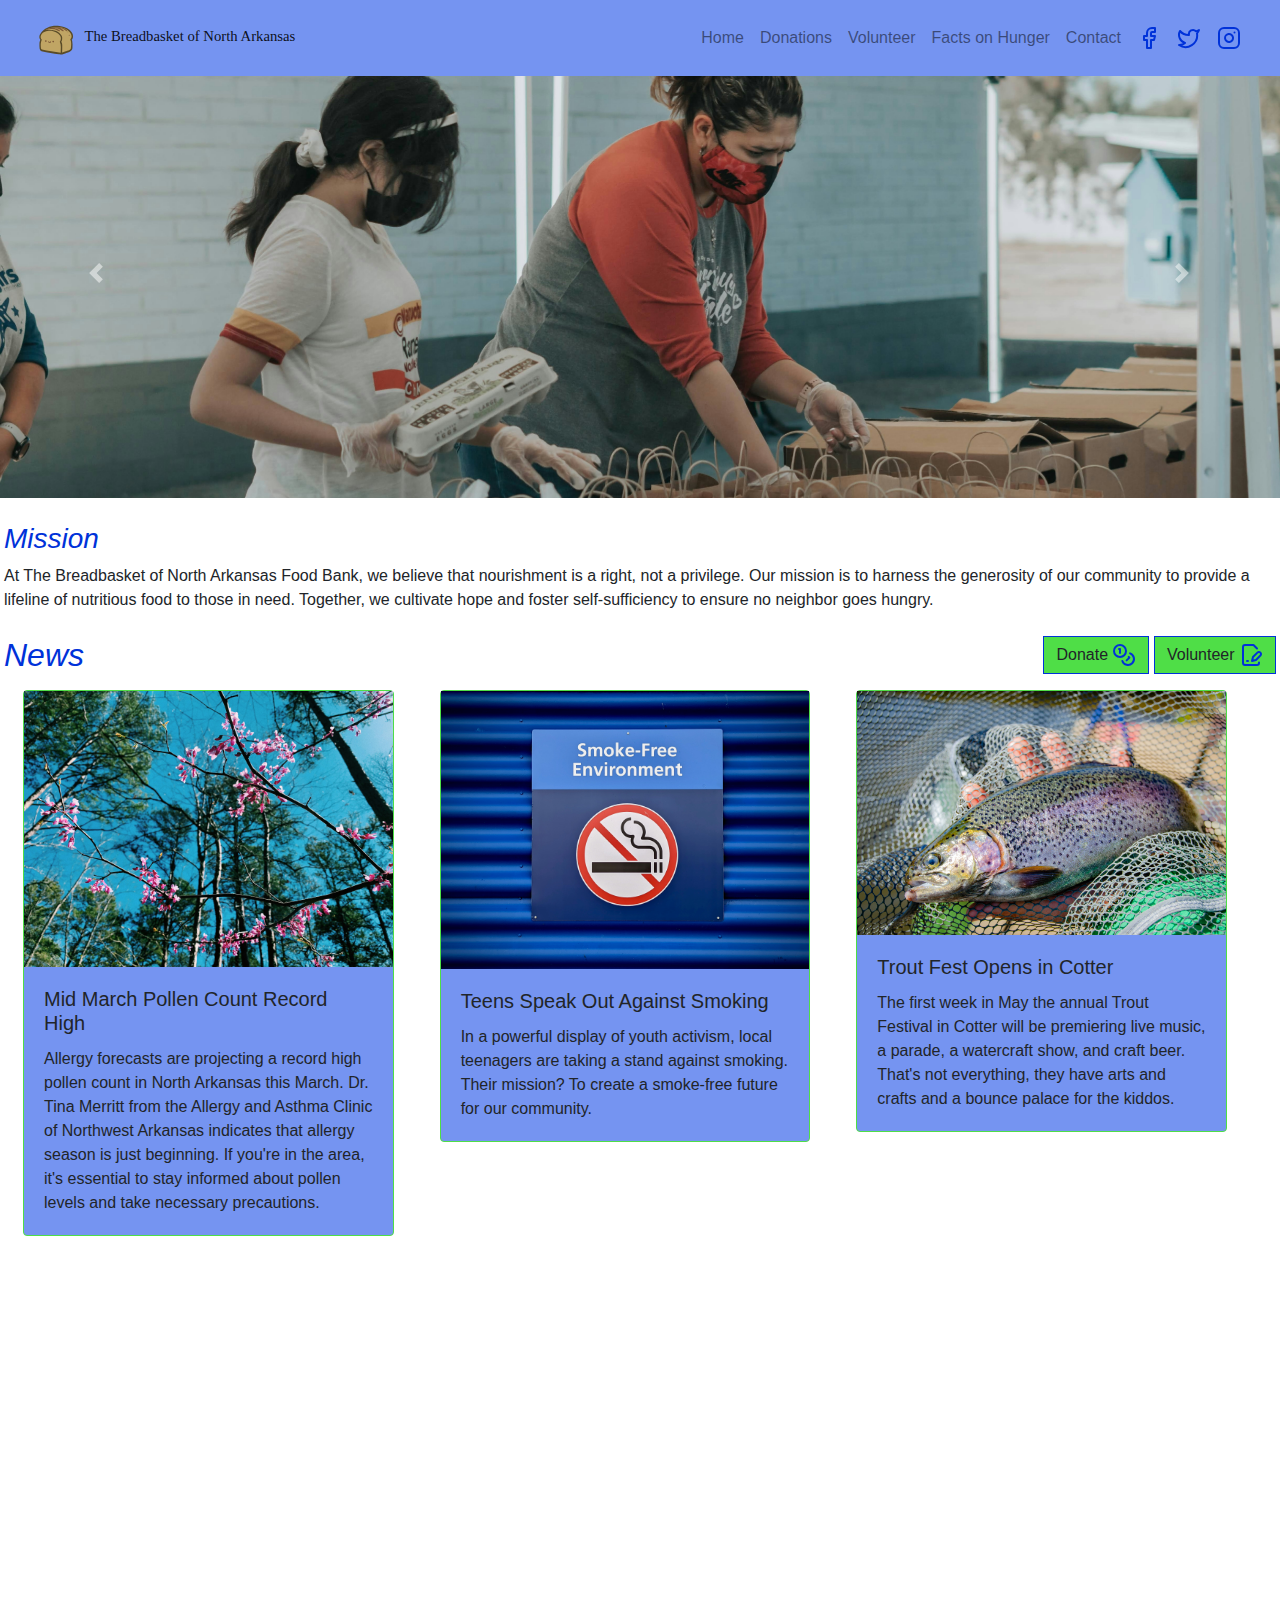
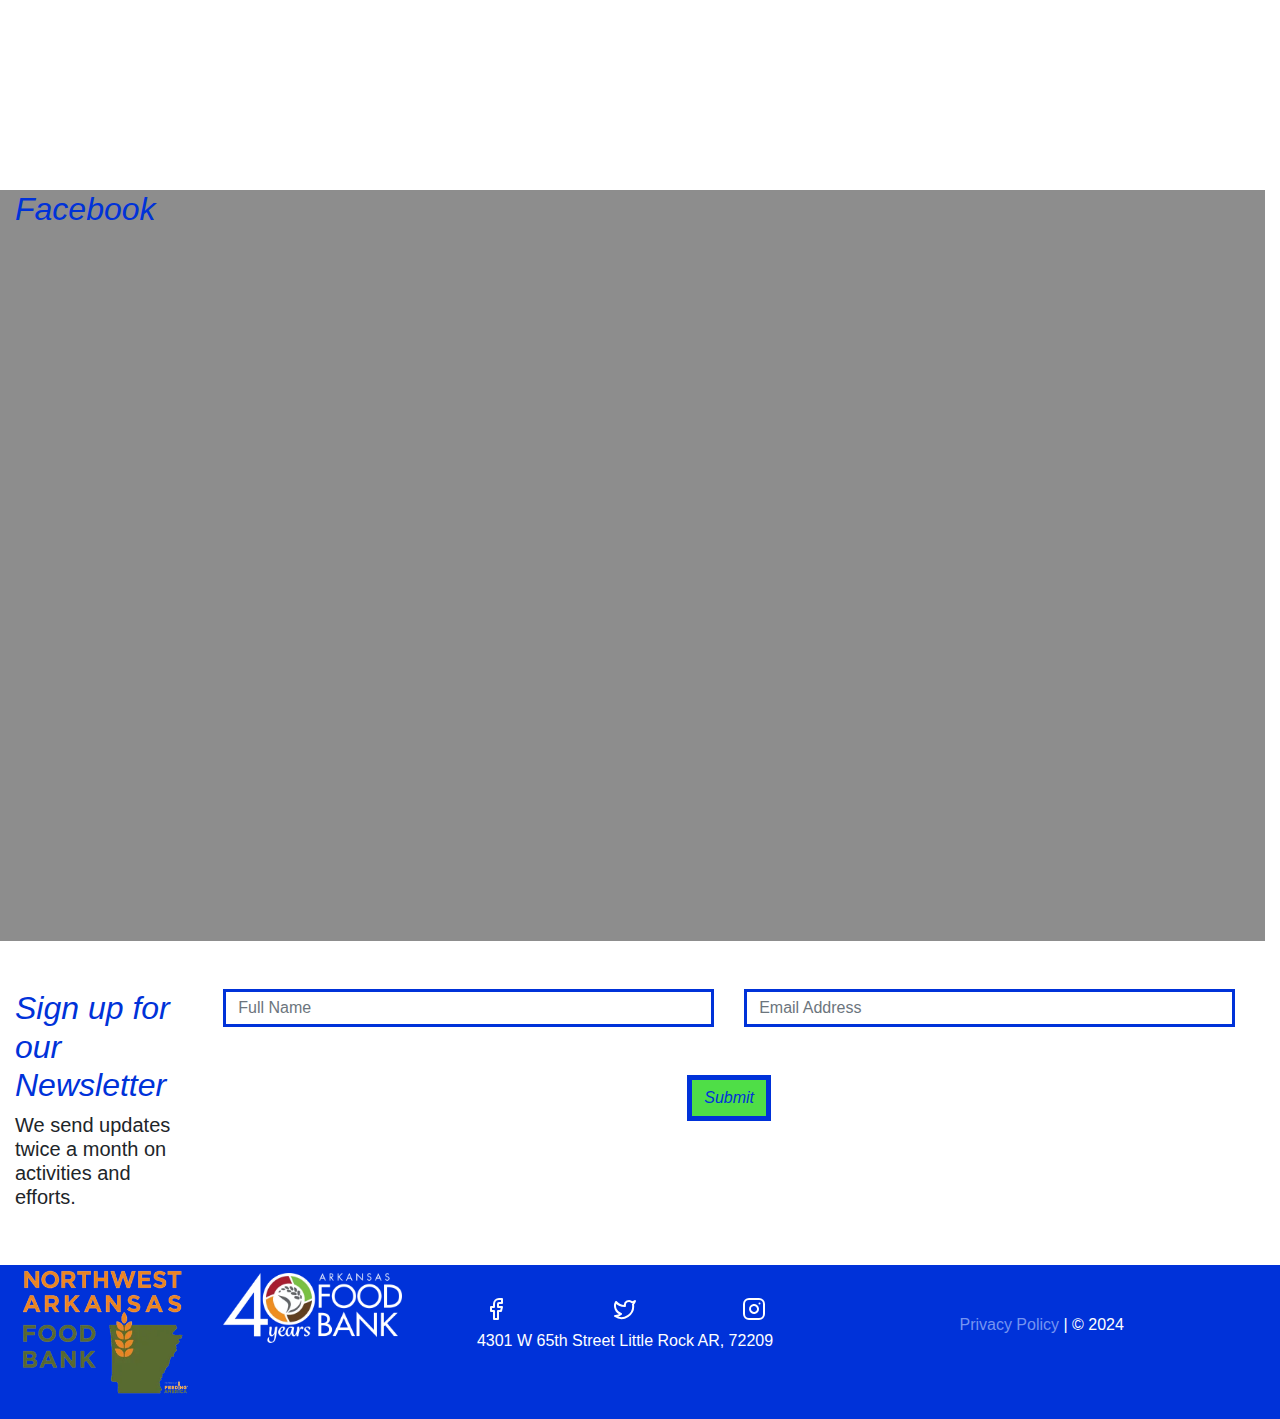
<file: index.html>
<!DOCTYPE html><html lang="en"> <head><meta charset="UTF-8"><meta name="viewport" content="width=device-width"><link rel="icon" type="image/svg+xml" href="/favicon.svg"><meta name="generator" content="Astro v4.5.16"><title>The Breadbasket of North Arkansas</title><meta name="title" content="The Breadbasket of North Arkansas"><meta name="description"><meta name="astro-view-transitions-enabled" content="true"><meta name="astro-view-transitions-fallback" content="animate"><link rel="stylesheet" href="/_astro/contact.DVMOutWS.css">
<style>.carousel[data-astro-cid-j7pv25f6] .carousel-item[data-astro-cid-j7pv25f6]{height:50dvh}.carousel-item[data-astro-cid-j7pv25f6] img[data-astro-cid-j7pv25f6]{position:absolute;object-fit:scale-down;top:0;left:0;min-height:50dvh}
</style><script type="module" src="/_astro/hoisted.BsVy50K2.js"></script></head> <body>  <main data-astro-cid-j7pv25f6> <nav class="navbar navbar-light bg-primary navbar-expand-lg fixed-top" data-bs-theme="dark"> <div class="container-fluid"> <a class="navbar-brand navbar-left lg-fs-1" href="/" style="font-family: 'Times New Roman', Times, serif; font-size: 0.92rem;"> <img src="/breadBoi.svg" alt="Logo" width="50" height="50">
The Breadbasket of North Arkansas
</a> <button class="navbar-toggler" type="button" data-bs-toggle="collapse" data-bs-target="#navbarNavAltMarkup" aria-controls="navbarNavAltMarkup" aria-expanded="false" aria-label="Toggle navigation"> <span class="navbar-toggler-icon"></span> </button> <div class="collapse navbar-collapse flex-grow-0" id="navbarNavAltMarkup"> <div class="navbar-nav justify-content-between"> <a class="nav-link" aria-current="page" href="/">Home</a> <a class="nav-link" href="/donation">Donations</a> <a class="nav-link" href="/volunteer">Volunteer</a> <a class="nav-link" href="/facts">Facts on Hunger</a> <a class="nav-link" href="/contact">Contact</a> <div class="d-flex flex-row justify-content-between"> <a class="nav-link" href="https://www.facebook.com/hungertohope"> <svg width="24" xmlns="http://www.w3.org/2000/svg" height="24" fill="none"><g class="fills"><rect rx="0" ry="0" width="24" height="24" class="frame-background"></rect></g><g class="frame-children"><path d="M18 2h-3a5 5 0 0 0-5 5v3H7v4h3v8h4v-8h3l1-4h-4V7a1 1 0 0 1 1-1h3Z" style="fill: none;" class="fills"></path><g stroke-linecap="round" stroke-linejoin="round" class="strokes"><path d="M18 2h-3a5 5 0 0 0-5 5v3H7v4h3v8h4v-8h3l1-4h-4V7a1 1 0 0 1 1-1h3Z" style="fill: none; stroke-width: 2; stroke: rgb(0, 50, 217); stroke-opacity: 1;" class="stroke-shape"></path></g></g></svg> </a> <a class="nav-link" href="https://twitter.com/arfoodbank?lang=en"> <svg width="24" xmlns="http://www.w3.org/2000/svg" height="24" fill="none"><g class="fills"><rect rx="0" ry="0" width="24" height="24" class="frame-background"></rect></g><g class="frame-children"><path d="M22 4s-.7 2.1-2 3.4c1.6 10-9.4 17.3-18 11.6 2.2.1 4.4-.6 6-2C3 15.5.5 9.6 3 5c2.2 2.6 5.6 4.1 9 4-.9-4.2 4-6.6 7-3.8 1.1 0 3-1.2 3-1.2Z" style="fill: none;" class="fills"></path><g stroke-linecap="round" stroke-linejoin="round" class="strokes"><path d="M22 4s-.7 2.1-2 3.4c1.6 10-9.4 17.3-18 11.6 2.2.1 4.4-.6 6-2C3 15.5.5 9.6 3 5c2.2 2.6 5.6 4.1 9 4-.9-4.2 4-6.6 7-3.8 1.1 0 3-1.2 3-1.2Z" style="fill: none; stroke-width: 2; stroke: rgb(0, 50, 217); stroke-opacity: 1;" class="stroke-shape"></path></g></g></svg> </a> <a class="nav-link" href="https://www.instagram.com/arfoodbank/?hl=en"> <svg width="24" xmlns="http://www.w3.org/2000/svg" height="24" fill="none"><g class="fills"><rect rx="0" ry="0" width="24" height="24" class="frame-background"></rect></g><g class="frame-children"><rect width="20" height="20" x="2" style="fill: none;" ry="5" rx="5" y="2" class="fills"></rect><g stroke-linejoin="round" stroke-linecap="round" class="strokes"><rect rx="5" ry="5" x="2" y="2" width="20" height="20" style="fill: none; stroke-width: 2; stroke: rgb(0, 50, 217); stroke-opacity: 1;" class="stroke-shape"></rect></g><path d="M16 11.37a4.001 4.001 0 1 1-7.916 1.173A4.001 4.001 0 0 1 16 11.37Z" style="fill: none;" class="fills"></path><g stroke-linecap="round" stroke-linejoin="round" class="strokes"><path d="M16 11.37a4.001 4.001 0 1 1-7.916 1.173A4.001 4.001 0 0 1 16 11.37Z" style="fill: none; stroke-width: 2; stroke: rgb(0, 50, 217); stroke-opacity: 1;" class="stroke-shape"></path></g><path d="M17.5 6.5Z" style="fill: none;" class="fills"></path><g stroke-linejoin="round" stroke-linecap="round" class="strokes"><path d="M17.5 6.5h0Z" style="fill: none; stroke-width: 2; stroke: rgb(0, 50, 217); stroke-opacity: 1;" class="stroke-shape"></path></g></g></svg> </a> </div> </div> </div> </div> </nav> <div id="mainContent" class="w-100" data-astro-cid-j7pv25f6><br data-astro-cid-j7pv25f6><br data-astro-cid-j7pv25f6> <div id="gallery" class="carousel slide carousel-fade mb-2" data-bs-ride="carousel" data-astro-cid-j7pv25f6> <div class="carousel-inner" data-astro-cid-j7pv25f6> <div class="carousel-item active bg-black" data-astro-cid-j7pv25f6> <img src="/gallery/1.jpg" class="d-block w-100" alt="..." data-astro-cid-j7pv25f6> </div> <div class="carousel-item bg-black" data-astro-cid-j7pv25f6> <img src="/gallery/2.jpg" class="d-block w-100" alt="..." data-astro-cid-j7pv25f6> </div> <div class="carousel-item bg-black" data-astro-cid-j7pv25f6> <img src="/gallery/3.jpg" class="d-block w-100" alt="..." data-astro-cid-j7pv25f6> </div> <div class="carousel-item bg-black" data-astro-cid-j7pv25f6> <img src="/gallery/4.jpg" class="d-block w-100" alt="..." data-astro-cid-j7pv25f6> </div> <div class="carousel-item bg-primary" data-astro-cid-j7pv25f6> <img src="/gallery/5.jpg" class="d-block w-100" alt="..." data-astro-cid-j7pv25f6> </div> </div> <button class="carousel-control-prev bg-transparent border-0" type="button" data-bs-target="#gallery" data-bs-slide="prev" data-astro-cid-j7pv25f6> <span class="carousel-control-prev-icon" aria-hidden="true" data-astro-cid-j7pv25f6></span> </button> <button class="carousel-control-next bg-transparent border-0" type="button" data-bs-target="#gallery" data-bs-slide="next" data-astro-cid-j7pv25f6> <span class="carousel-control-next-icon" aria-hidden="true" data-astro-cid-j7pv25f6></span> <span class="visually-hidden" data-astro-cid-j7pv25f6>&nbsp;</span> </button> </div> <div class="mx-1 my-4" data-astro-cid-j7pv25f6> <h3 class="text-info" data-astro-cid-j7pv25f6><i data-astro-cid-j7pv25f6>Mission</i></h3> <p data-astro-cid-j7pv25f6>
At The Breadbasket of North Arkansas Food Bank, we believe that nourishment is a right, not a privilege. Our mission is to harness the generosity of our community to provide a lifeline of nutritious food to those in need. Together, we cultivate hope and foster self-sufficiency to ensure no neighbor goes hungry.
</p> </div> <div class="d-flex flex-row justify-content-between mx-1" data-astro-cid-j7pv25f6> <h2 class="text-info" data-astro-cid-j7pv25f6><i data-astro-cid-j7pv25f6>News</i></h2> <div data-astro-cid-j7pv25f6> <a href="/donation" type="button" class="btn btn-success rounded-0 border border-info" data-astro-cid-j7pv25f6>Donate
<svg width="24" xmlns="http://www.w3.org/2000/svg" height="24" fill="none" data-astro-cid-j7pv25f6><g class="fills" data-astro-cid-j7pv25f6><rect rx="0" ry="0" width="24" height="24" class="frame-background" data-astro-cid-j7pv25f6></rect></g><g class="frame-children" data-astro-cid-j7pv25f6><circle cy="8" style="fill: none;" cx="8" r="6" class="fills" data-astro-cid-j7pv25f6></circle><g stroke-linecap="round" stroke-linejoin="round" class="strokes" data-astro-cid-j7pv25f6><circle cx="8" cy="8" style="fill: none; stroke-width: 2; stroke: rgb(0, 50, 217); stroke-opacity: 1;" r="6" class="stroke-shape" data-astro-cid-j7pv25f6></circle></g><path d="M18.09 10.37A6 6 0 1 1 10.34 18" style="fill: none;" class="fills" data-astro-cid-j7pv25f6></path><g stroke-linecap="round" stroke-linejoin="round" class="strokes" data-astro-cid-j7pv25f6><path d="M18.09 10.37A6 6 0 1 1 10.34 18" style="fill: none; stroke-width: 2; stroke: rgb(0, 50, 217); stroke-opacity: 1;" class="stroke-shape" data-astro-cid-j7pv25f6></path></g><path d="M7 6h1v4" style="fill: none;" class="fills" data-astro-cid-j7pv25f6></path><g stroke-linecap="round" stroke-linejoin="round" class="strokes" data-astro-cid-j7pv25f6><path d="M7 6h1v4" style="fill: none; stroke-width: 2; stroke: rgb(0, 50, 217); stroke-opacity: 1;" class="stroke-shape" data-astro-cid-j7pv25f6></path></g><path d="m16.71 13.88.7.71-2.82 2.82" style="fill: none;" class="fills" data-astro-cid-j7pv25f6></path><g stroke-linecap="round" stroke-linejoin="round" class="strokes" data-astro-cid-j7pv25f6><path d="m16.71 13.88.7.71-2.82 2.82" style="fill: none; stroke-width: 2; stroke: rgb(0, 50, 217); stroke-opacity: 1;" class="stroke-shape" data-astro-cid-j7pv25f6></path></g></g></svg> </a> <a href="/volunteer" type="button" class="btn btn-success rounded-0 border border-3 border-info" data-astro-cid-j7pv25f6>Volunteer
<svg width="24" xmlns="http://www.w3.org/2000/svg" height="24" fill="none" data-astro-cid-j7pv25f6><g class="fills" data-astro-cid-j7pv25f6><rect rx="0" ry="0" width="24" height="24" class="frame-background" data-astro-cid-j7pv25f6></rect></g><g class="frame-children" data-astro-cid-j7pv25f6><path d="M20 19.5v.5a2 2 0 0 1-2 2H6a2 2 0 0 1-2-2V4a2 2 0 0 1 2-2h8.5L18 5.5" style="fill: none;" class="fills" data-astro-cid-j7pv25f6></path><g stroke-linecap="round" stroke-linejoin="round" class="strokes" data-astro-cid-j7pv25f6><path d="M20 19.5v.5a2 2 0 0 1-2 2H6a2 2 0 0 1-2-2V4a2 2 0 0 1 2-2h8.5L18 5.5" style="fill: none; stroke-width: 2; stroke: rgb(0, 50, 217); stroke-opacity: 1;" class="stroke-shape" data-astro-cid-j7pv25f6></path></g><path d="M8 18h1" style="fill: none;" class="fills" data-astro-cid-j7pv25f6></path><g stroke-linecap="round" stroke-linejoin="round" class="strokes" data-astro-cid-j7pv25f6><path d="M8 18h1" style="fill: none; stroke-width: 2; stroke: rgb(0, 50, 217); stroke-opacity: 1;" class="stroke-shape" data-astro-cid-j7pv25f6></path></g><path d="M18.42 9.61a2.1 2.1 0 1 1 2.97 2.97L16.95 17 13 18l.99-3.95 4.43-4.44Z" style="fill: none;" class="fills" data-astro-cid-j7pv25f6></path><g stroke-linecap="round" stroke-linejoin="round" class="strokes" data-astro-cid-j7pv25f6><path d="M18.42 9.61a2.1 2.1 0 1 1 2.97 2.97L16.95 17 13 18l.99-3.95 4.43-4.44Z" style="fill: none; stroke-width: 2; stroke: rgb(0, 50, 217); stroke-opacity: 1;" class="stroke-shape" data-astro-cid-j7pv25f6></path></g></g></svg> </a> </div> </div> <div class="w-auto" data-astro-cid-j7pv25f6> <div class="row container-fluid mb-5" data-astro-cid-j7pv25f6> <div class="col-lg" data-astro-cid-j7pv25f6> <div class="card m-2 bg-primary border border-5 border-success" data-astro-cid-j7pv25f6> <img src="/gallery/pollen.jpg" data-astro-cid-j7pv25f6> <div class="card-body" data-astro-cid-j7pv25f6> <h5 class="card-title" data-astro-cid-j7pv25f6>Mid March Pollen Count Record High</h5> <p class="card-text" data-astro-cid-j7pv25f6>Allergy forecasts are projecting a record high pollen count in North Arkansas this March. Dr. Tina Merritt from the Allergy and Asthma Clinic of Northwest Arkansas indicates that allergy season is just beginning. If you're in the area, it's essential to stay informed about pollen levels and take necessary precautions.</p> </div> </div> </div> <div class="col-lg" data-astro-cid-j7pv25f6> <div class="card m-2 bg-primary border border-5 border-success" data-astro-cid-j7pv25f6> <img src="/gallery/smoking.jpg" data-astro-cid-j7pv25f6> <div class="card-body" data-astro-cid-j7pv25f6> <h5 class="card-title" data-astro-cid-j7pv25f6>Teens Speak Out Against Smoking</h5> <p class="card-text" data-astro-cid-j7pv25f6>In a powerful display of youth activism, local teenagers are taking a stand against smoking. Their mission? To create a smoke-free future for our community.</p> </div> </div> </div> <div class="col-lg" data-astro-cid-j7pv25f6> <div class="card m-2 bg-primary border border-5 border-success" data-astro-cid-j7pv25f6> <img src="/gallery/trout.jpg" data-astro-cid-j7pv25f6> <div class="card-body" data-astro-cid-j7pv25f6> <h5 class="card-title" data-astro-cid-j7pv25f6>Trout Fest Opens in Cotter</h5> <p class="card-text" data-astro-cid-j7pv25f6>The first week in May the annual Trout Festival in Cotter will be premiering live music, a parade, a watercraft show, and craft beer. That's not everything, they have arts and crafts and a bounce palace for the kiddos. </p> </div> </div> </div> </div> <div class="row container-fluid justify-content-center mb-5" data-astro-cid-j7pv25f6> <div class="col-lg-6" style="height: 50dvh;" data-astro-cid-j7pv25f6> <iframe width="100%" height="100%" src="https://www.youtube.com/embed/sQVnrOSk3ew?si=pt8r19Tv8NC0KXNZ" title="YouTube video player" frameborder="0" allow="accelerometer; autoplay; clipboard-write; encrypted-media; gyroscope; picture-in-picture; web-share" referrerpolicy="strict-origin-when-cross-origin" allowfullscreen data-astro-cid-j7pv25f6></iframe> </div> </div> <div class="row container-fluid mb-5 bg-light" data-astro-cid-j7pv25f6> <div class="col-lg-2" data-astro-cid-j7pv25f6><h2 class="text-info" data-astro-cid-j7pv25f6><i data-astro-cid-j7pv25f6>Facebook</i></h2></div> <div class="col-lg-10" data-astro-cid-j7pv25f6> <div class="row" data-astro-cid-j7pv25f6> <div class="col-xl-4" data-astro-cid-j7pv25f6> <iframe src="https://www.facebook.com/plugins/post.php?href=https%3A%2F%2Fwww.facebook.com%2Fhungertohope%2Fposts%2Fpfbid02LS4CUi4q4ywt4WtWvMHFEhdGkkFhX4ZYPCYQ1nz6RjrHWhaxLdNoHseYSS7jtQyTl&show_text=true&width=500" width="100%" height="743" style="border:none;overflow:hidden" scrolling="no" frameborder="0" allowfullscreen="true" allow="autoplay; clipboard-write; encrypted-media; picture-in-picture; web-share" data-astro-cid-j7pv25f6></iframe> </div> <div class="col-xl-4" data-astro-cid-j7pv25f6> <iframe src="https://www.facebook.com/plugins/post.php?href=https%3A%2F%2Fwww.facebook.com%2Fhungertohope%2Fposts%2Fpfbid0LycqaW5roT8o6DrbLN1kwKZ1w6VgRfiymp5FMEuCVQT4vcxFAUbVRvzq4tJ9a86Ml&show_text=true&width=500" width="100%" height="715" style="border:none;overflow:hidden" scrolling="no" frameborder="0" allowfullscreen="true" allow="autoplay; clipboard-write; encrypted-media; picture-in-picture; web-share" data-astro-cid-j7pv25f6></iframe> </div> <div class="col-xl-4" data-astro-cid-j7pv25f6> <iframe src="https://www.facebook.com/plugins/post.php?href=https%3A%2F%2Fwww.facebook.com%2Fhungertohope%2Fposts%2Fpfbid02d77RDLF9nLTmNfVYWydLqcRc5GKPWDGnf9yb1bfasx6Jzq4ZKomRq1tRr4ZnviDRl&show_text=true&width=500" width="100%" height="744" style="border:none;overflow:hidden" scrolling="no" frameborder="0" allowfullscreen="true" allow="autoplay; clipboard-write; encrypted-media; picture-in-picture; web-share" data-astro-cid-j7pv25f6></iframe> </div> </div> </div> </div> <div class="row container-fluid mb-5" data-astro-cid-j7pv25f6> <div class="col-lg-2" data-astro-cid-j7pv25f6> <h2 class="text-info" data-astro-cid-j7pv25f6><i data-astro-cid-j7pv25f6>Sign up for our Newsletter</i></h2> <h5 data-astro-cid-j7pv25f6>We send updates twice a month on activities and efforts.</h5> </div> <div class="col-lg-10" data-astro-cid-j7pv25f6> <form data-astro-cid-j7pv25f6> <div class="row mb-5" data-astro-cid-j7pv25f6> <div class="col-lg-6" data-astro-cid-j7pv25f6> <input type="text" class="form-control rounded-0 border-3 border-info" style="border-width: medium;" id="Name" placeholder="Full Name" data-astro-cid-j7pv25f6> </div> <div class="col-lg-6" data-astro-cid-j7pv25f6> <input type="email" class="form-control rounded-0 border-3 border-info" style="border-width: medium;" id="Email" placeholder="Email Address" data-astro-cid-j7pv25f6> </div> </div> <div class="mb-3 d-flex flex-row justify-content-center" data-astro-cid-j7pv25f6> <button type="submit" class="btn btn-success text-info rounded-0 border-info" style="border-width: thick;" data-astro-cid-j7pv25f6><i data-astro-cid-j7pv25f6>Submit</i></button> </div> </form> </div> </div> </div> </div> <div class="bg-info"> <div class="container-fluid row w-100"> <div class="col-lg"> <div class="row"> <div class="col"><img src="/gallery/NWAFB.webp" width="100%"></div> <div class="col"><img class="mt-2" src="/gallery/ARFB.webp" width="100%"></div> </div> </div> <div class="col-lg"> <div class="d-flex flex-row justify-content-around mt-4"> <a class="nav-link" href="https://www.facebook.com/hungertohope"> <svg width="24" xmlns="http://www.w3.org/2000/svg" height="24" fill="none"><g class="fills"><rect rx="0" ry="0" width="24" height="24" class="frame-background"></rect></g><g class="frame-children"><path d="M18 2h-3a5 5 0 0 0-5 5v3H7v4h3v8h4v-8h3l1-4h-4V7a1 1 0 0 1 1-1h3Z" style="fill: none;" class="fills"></path><g stroke-linecap="round" stroke-linejoin="round" class="strokes"><path d="M18 2h-3a5 5 0 0 0-5 5v3H7v4h3v8h4v-8h3l1-4h-4V7a1 1 0 0 1 1-1h3Z" style="fill: none; stroke-width: 2; stroke: rgb(251, 251, 251); stroke-opacity: 1;" class="stroke-shape"></path></g></g></svg> </a> <a class="nav-link" href="https://twitter.com/arfoodbank?lang=en"> <svg width="24" xmlns="http://www.w3.org/2000/svg" height="24" fill="none"><g class="fills"><rect rx="0" ry="0" width="24" height="24" class="frame-background"></rect></g><g class="frame-children"><path d="M22 4s-.7 2.1-2 3.4c1.6 10-9.4 17.3-18 11.6 2.2.1 4.4-.6 6-2C3 15.5.5 9.6 3 5c2.2 2.6 5.6 4.1 9 4-.9-4.2 4-6.6 7-3.8 1.1 0 3-1.2 3-1.2Z" style="fill: none;" class="fills"></path><g stroke-linecap="round" stroke-linejoin="round" class="strokes"><path d="M22 4s-.7 2.1-2 3.4c1.6 10-9.4 17.3-18 11.6 2.2.1 4.4-.6 6-2C3 15.5.5 9.6 3 5c2.2 2.6 5.6 4.1 9 4-.9-4.2 4-6.6 7-3.8 1.1 0 3-1.2 3-1.2Z" style="fill: none; stroke-width: 2; stroke: rgb(255, 255, 255); stroke-opacity: 1;" class="stroke-shape"></path></g></g></svg> </a> <a class="nav-link" href="https://www.instagram.com/arfoodbank/?hl=en"> <svg width="24" xmlns="http://www.w3.org/2000/svg" height="24" fill="none"><g class="fills"><rect rx="0" ry="0" width="24" height="24" class="frame-background"></rect></g><g class="frame-children"><rect width="20" height="20" x="2" style="fill: none;" ry="5" rx="5" y="2" class="fills"></rect><g stroke-linejoin="round" stroke-linecap="round" class="strokes"><rect rx="5" ry="5" x="2" y="2" width="20" height="20" style="fill: none; stroke-width: 2; stroke: rgb(255, 255, 255); stroke-opacity: 1;" class="stroke-shape"></rect></g><path d="M16 11.37a4.001 4.001 0 1 1-7.916 1.173A4.001 4.001 0 0 1 16 11.37Z" style="fill: none;" class="fills"></path><g stroke-linecap="round" stroke-linejoin="round" class="strokes"><path d="M16 11.37a4.001 4.001 0 1 1-7.916 1.173A4.001 4.001 0 0 1 16 11.37Z" style="fill: none; stroke-width: 2; stroke: rgb(255, 255, 255); stroke-opacity: 1;" class="stroke-shape"></path></g><path d="M17.5 6.5Z" style="fill: none;" class="fills"></path><g stroke-linejoin="round" stroke-linecap="round" class="strokes"><path d="M17.5 6.5h0Z" style="fill: none; stroke-width: 2; stroke: rgb(255, 255, 255); stroke-opacity: 1;" class="stroke-shape"></path></g></g></svg> </a> </div> <p class="text-center text-white">4301 W 65th Street Little Rock AR, 72209</p> </div> <div class="col-lg align-right"> <div class="mt-5 text-white text-center"> <a class="link link-light" href="#">Privacy Policy</a> | &copy; 2024
</div> </div> </div><br> </div> </main>  </body></html>
</file>
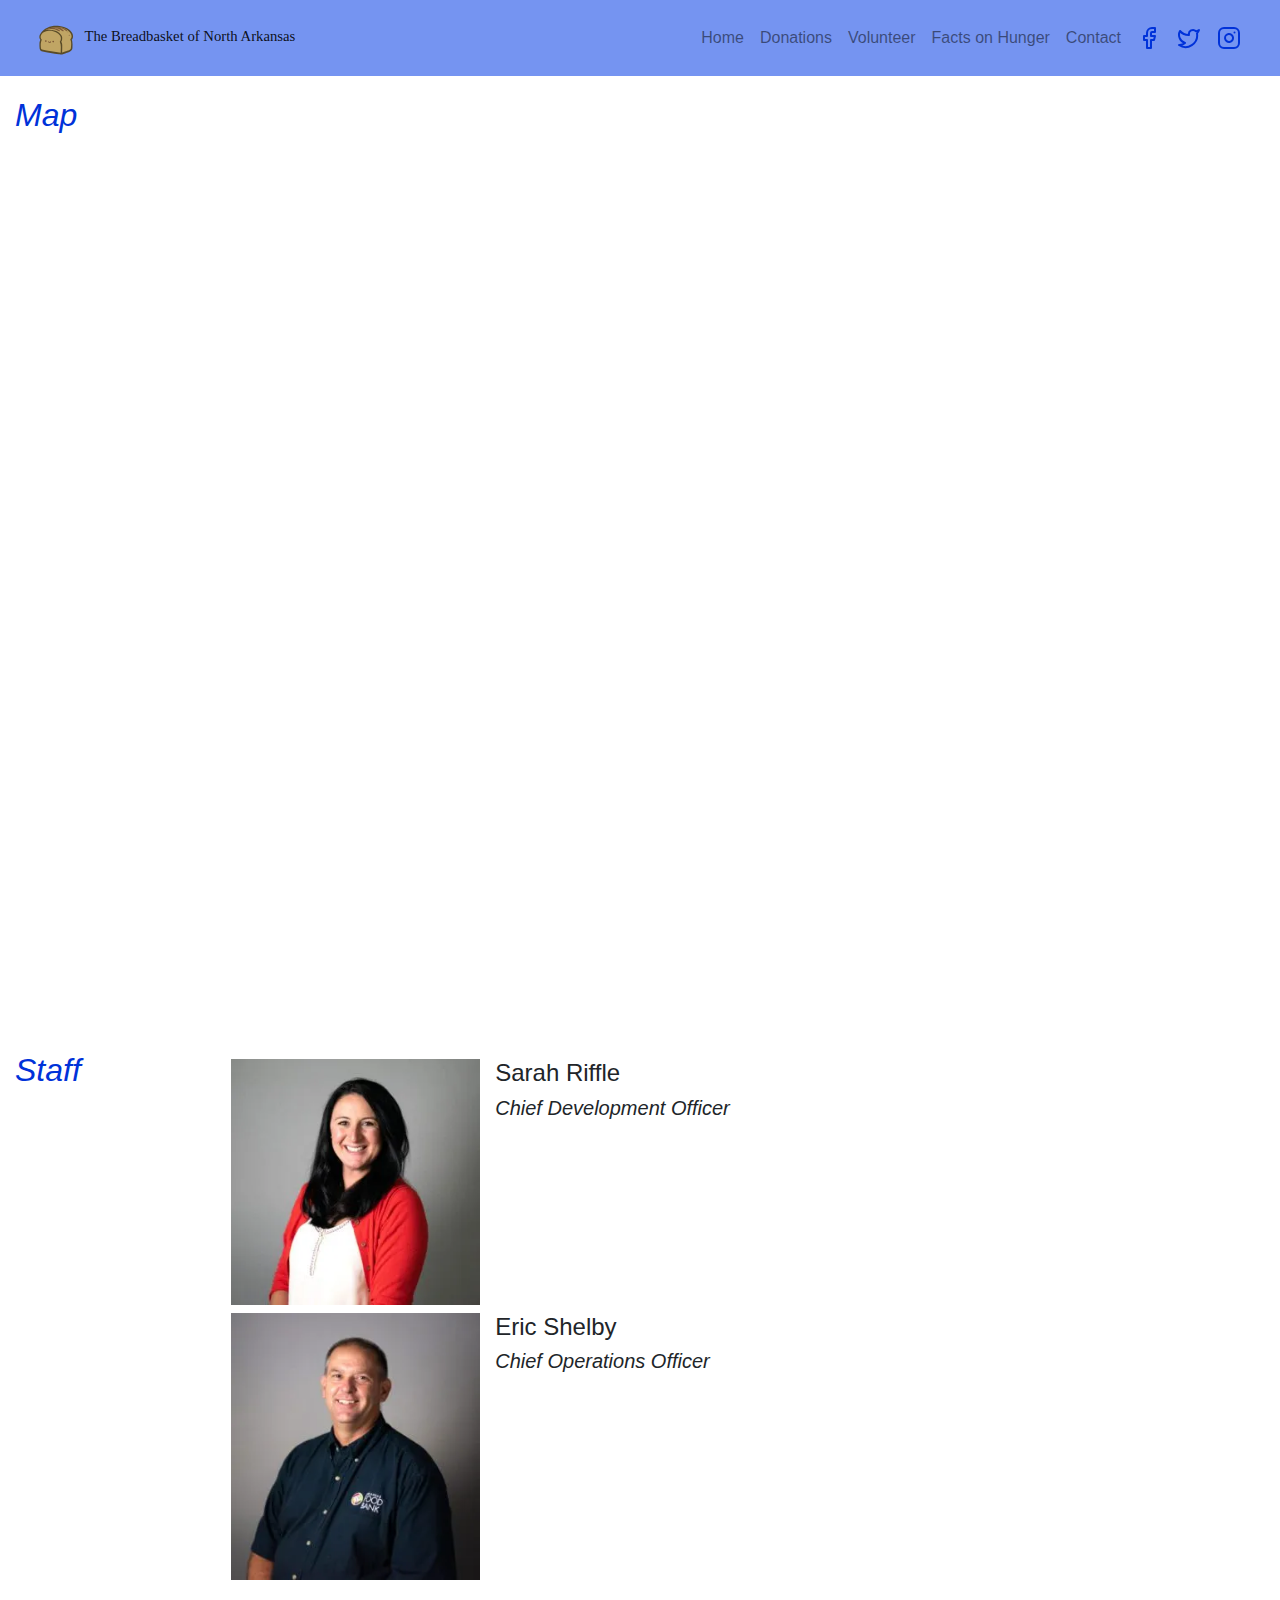
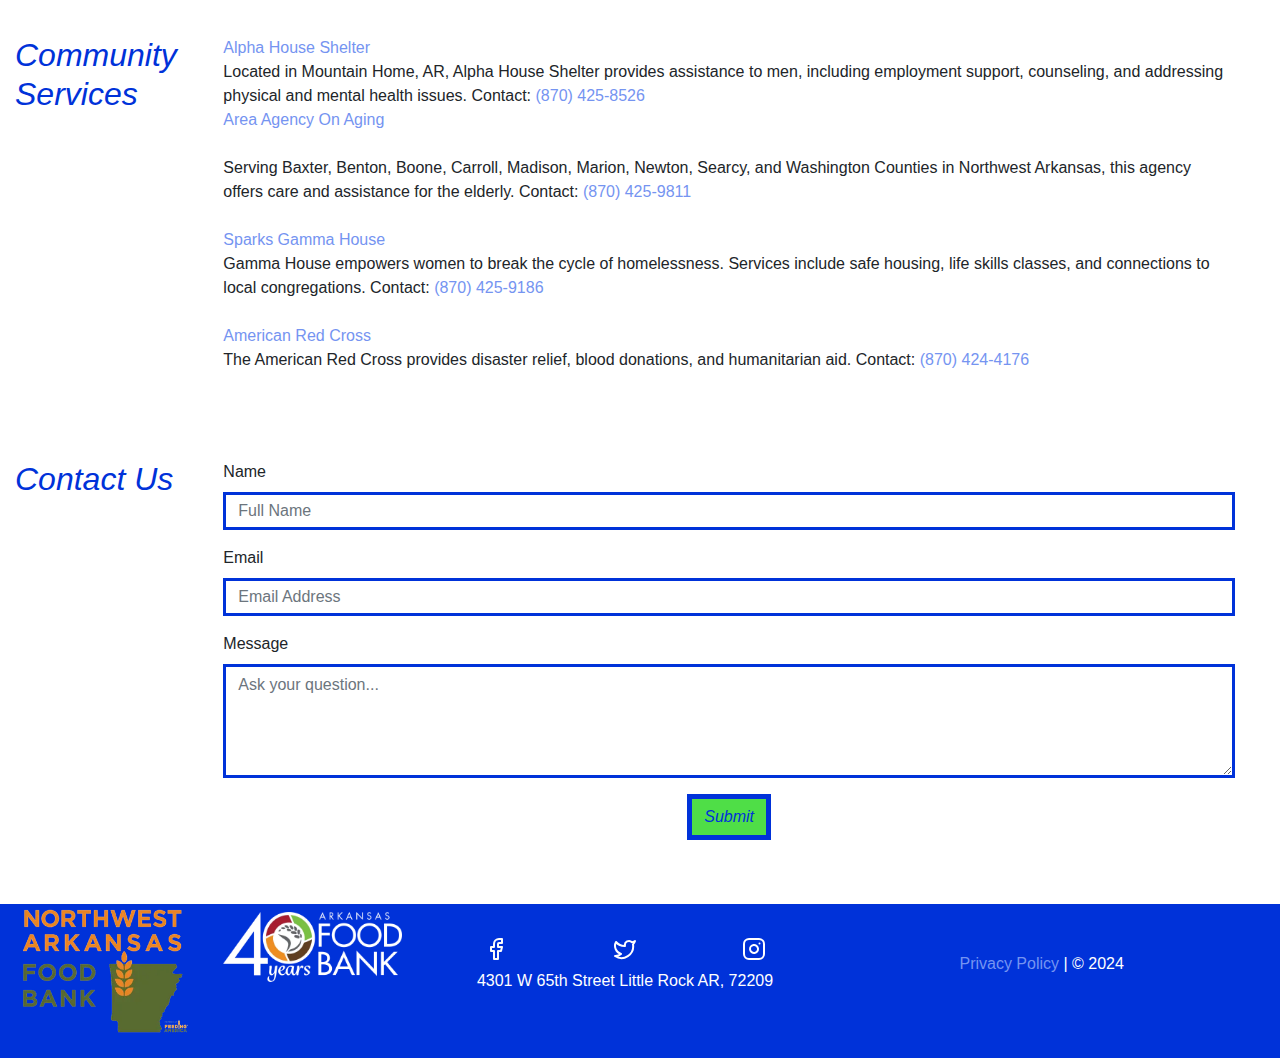
<file: contact/index.html>
<!DOCTYPE html><html lang="en"> <head><meta charset="UTF-8"><meta name="viewport" content="width=device-width"><link rel="icon" type="image/svg+xml" href="/favicon.svg"><meta name="generator" content="Astro v4.5.16"><title>Contact</title><meta name="title" content="Contact"><meta name="description"><meta name="astro-view-transitions-enabled" content="true"><meta name="astro-view-transitions-fallback" content="animate"><link rel="stylesheet" href="/_astro/contact.DVMOutWS.css"><script type="module" src="/_astro/hoisted.zqs9ySAY.js"></script></head> <body>  <main> <nav class="navbar navbar-light bg-primary navbar-expand-lg fixed-top" data-bs-theme="dark"> <div class="container-fluid"> <a class="navbar-brand navbar-left lg-fs-1" href="/" style="font-family: 'Times New Roman', Times, serif; font-size: 0.92rem;"> <img src="/breadBoi.svg" alt="Logo" width="50" height="50">
The Breadbasket of North Arkansas
</a> <button class="navbar-toggler" type="button" data-bs-toggle="collapse" data-bs-target="#navbarNavAltMarkup" aria-controls="navbarNavAltMarkup" aria-expanded="false" aria-label="Toggle navigation"> <span class="navbar-toggler-icon"></span> </button> <div class="collapse navbar-collapse flex-grow-0" id="navbarNavAltMarkup"> <div class="navbar-nav justify-content-between"> <a class="nav-link" aria-current="page" href="/">Home</a> <a class="nav-link" href="/donation">Donations</a> <a class="nav-link" href="/volunteer">Volunteer</a> <a class="nav-link" href="/facts">Facts on Hunger</a> <a class="nav-link" href="/contact">Contact</a> <div class="d-flex flex-row justify-content-between"> <a class="nav-link" href="https://www.facebook.com/hungertohope"> <svg width="24" xmlns="http://www.w3.org/2000/svg" height="24" fill="none"><g class="fills"><rect rx="0" ry="0" width="24" height="24" class="frame-background"></rect></g><g class="frame-children"><path d="M18 2h-3a5 5 0 0 0-5 5v3H7v4h3v8h4v-8h3l1-4h-4V7a1 1 0 0 1 1-1h3Z" style="fill: none;" class="fills"></path><g stroke-linecap="round" stroke-linejoin="round" class="strokes"><path d="M18 2h-3a5 5 0 0 0-5 5v3H7v4h3v8h4v-8h3l1-4h-4V7a1 1 0 0 1 1-1h3Z" style="fill: none; stroke-width: 2; stroke: rgb(0, 50, 217); stroke-opacity: 1;" class="stroke-shape"></path></g></g></svg> </a> <a class="nav-link" href="https://twitter.com/arfoodbank?lang=en"> <svg width="24" xmlns="http://www.w3.org/2000/svg" height="24" fill="none"><g class="fills"><rect rx="0" ry="0" width="24" height="24" class="frame-background"></rect></g><g class="frame-children"><path d="M22 4s-.7 2.1-2 3.4c1.6 10-9.4 17.3-18 11.6 2.2.1 4.4-.6 6-2C3 15.5.5 9.6 3 5c2.2 2.6 5.6 4.1 9 4-.9-4.2 4-6.6 7-3.8 1.1 0 3-1.2 3-1.2Z" style="fill: none;" class="fills"></path><g stroke-linecap="round" stroke-linejoin="round" class="strokes"><path d="M22 4s-.7 2.1-2 3.4c1.6 10-9.4 17.3-18 11.6 2.2.1 4.4-.6 6-2C3 15.5.5 9.6 3 5c2.2 2.6 5.6 4.1 9 4-.9-4.2 4-6.6 7-3.8 1.1 0 3-1.2 3-1.2Z" style="fill: none; stroke-width: 2; stroke: rgb(0, 50, 217); stroke-opacity: 1;" class="stroke-shape"></path></g></g></svg> </a> <a class="nav-link" href="https://www.instagram.com/arfoodbank/?hl=en"> <svg width="24" xmlns="http://www.w3.org/2000/svg" height="24" fill="none"><g class="fills"><rect rx="0" ry="0" width="24" height="24" class="frame-background"></rect></g><g class="frame-children"><rect width="20" height="20" x="2" style="fill: none;" ry="5" rx="5" y="2" class="fills"></rect><g stroke-linejoin="round" stroke-linecap="round" class="strokes"><rect rx="5" ry="5" x="2" y="2" width="20" height="20" style="fill: none; stroke-width: 2; stroke: rgb(0, 50, 217); stroke-opacity: 1;" class="stroke-shape"></rect></g><path d="M16 11.37a4.001 4.001 0 1 1-7.916 1.173A4.001 4.001 0 0 1 16 11.37Z" style="fill: none;" class="fills"></path><g stroke-linecap="round" stroke-linejoin="round" class="strokes"><path d="M16 11.37a4.001 4.001 0 1 1-7.916 1.173A4.001 4.001 0 0 1 16 11.37Z" style="fill: none; stroke-width: 2; stroke: rgb(0, 50, 217); stroke-opacity: 1;" class="stroke-shape"></path></g><path d="M17.5 6.5Z" style="fill: none;" class="fills"></path><g stroke-linejoin="round" stroke-linecap="round" class="strokes"><path d="M17.5 6.5h0Z" style="fill: none; stroke-width: 2; stroke: rgb(0, 50, 217); stroke-opacity: 1;" class="stroke-shape"></path></g></g></svg> </a> </div> </div> </div> </div> </nav> <div id="mainContent" class="w-100"><br><br> <div class="container-fluid row mt-5"> <div class="col-lg-2"><h2 class="text-info"><i>Map</i></h2></div> <div class="col-lg-10"> <iframe class="vh-100" width="100%" height="100%" style="border:0" title="Google Map of The Breadbasket of North Arkansas" referrerpolicy="no-referrer-when-downgrade" src="https://www.google.com/maps/embed/v1/	place?key=AIzaSyBAM2o7PiQqwk15LC1XRH2e_KJ-jUa7KYk&zoom=11&maptype=roadmap&	q=4301+W+65th+St,+Little+Rock,+AR+72209"></iframe> </div> </div> <div class="container-fluid row mt-5"> <div class="col-lg-2"><h2 class="text-info"><i>Staff</i></h2></div> <div class="col-lg-10"> <div class="row m-2"> <img class="w-25" src="/gallery/sarah.webp" width="100%"> <div class="col"><h4>Sarah Riffle</h4><h5><i>Chief Development Officer</i></h5></div> </div> <div class="row m-2"> <img class="w-25" src="/gallery/eric.webp" width="100%"> <div class="col"><h4>Eric Shelby</h4><h5><i>Chief Operations Officer</i></h5></div> </div> </div> </div> <div class="container-fluid row mt-5"> <div class="col-lg-2"><h2 class="text-info"><i>Community Services</i></h2></div> <div class="col-lg-10"> <p> <a class="link" href="https://alphahouseshelter.org/">Alpha House Shelter</a><br>
Located in Mountain Home, AR, Alpha House Shelter provides assistance to men, including employment support, counseling, and addressing physical and mental health issues. Contact: <a class="link" href="tel:(870) 425-8526">(870) 425-8526</a> <br> <a class="link" href="https://www.aaanwar.org/">Area Agency On Aging</a><br><br>
Serving Baxter, Benton, Boone, Carroll, Madison, Marion, Newton, Searcy, and Washington Counties in Northwest Arkansas, this agency offers care and assistance for the elderly. Contact: <a class="link" href="tel:(870) 425-9811">(870) 425-9811</a><br><br> <a class="link" href="https://www.gammahouse.org/">Sparks Gamma House</a><br>
Gamma House empowers women to break the cycle of homelessness. Services include safe housing, life skills classes, and connections to local congregations. Contact: <a class="link" href="tel:(870) 425-9186">(870) 425-9186</a> <br><br> <a class="link" href="https://www.mountainhomehousing.com/red-cross">American Red Cross</a><br>
The American Red Cross provides disaster relief, blood donations, and humanitarian aid. Contact: <a class="link" href="tel:(870) 424-4176">(870) 424-4176</a> <br><br> </p> </div> </div> <div class="container-fluid row mt-5"> <div class="col-lg-2"><h2 class="text-info"><i>Contact Us</i></h2></div> <div class="col-lg-10"> <form> <div class="mb-3"> <label for="Name" class="form-label">Name</label> <input type="text" class="form-control rounded-0 border-3 border-info" style="border-width: medium;" id="Name" placeholder="Full Name"> </div> <div class="mb-3"> <label for="Email" class="form-label">Email</label> <input type="email" class="form-control rounded-0 border-3 border-info" style="border-width: medium;" id="Email" placeholder="Email Address"> </div> <div class="mb-3"> <label for="Message" class="form-label">Message</label> <textarea rows="4" class="form-control rounded-0 border-3 border-info" style="border-width: medium;" id="Message" placeholder="Ask your question..."></textarea> </div> <div class="mb-3 d-flex flex-row justify-content-center"> <button type="submit" class="btn btn-success text-info rounded-0 border-info" style="border-width: thick;"><i>Submit</i></button> </div> </form> <br><br> </div> </div> </div> <div class="bg-info"> <div class="container-fluid row w-100"> <div class="col-lg"> <div class="row"> <div class="col"><img src="/gallery/NWAFB.webp" width="100%"></div> <div class="col"><img class="mt-2" src="/gallery/ARFB.webp" width="100%"></div> </div> </div> <div class="col-lg"> <div class="d-flex flex-row justify-content-around mt-4"> <a class="nav-link" href="https://www.facebook.com/hungertohope"> <svg width="24" xmlns="http://www.w3.org/2000/svg" height="24" fill="none"><g class="fills"><rect rx="0" ry="0" width="24" height="24" class="frame-background"></rect></g><g class="frame-children"><path d="M18 2h-3a5 5 0 0 0-5 5v3H7v4h3v8h4v-8h3l1-4h-4V7a1 1 0 0 1 1-1h3Z" style="fill: none;" class="fills"></path><g stroke-linecap="round" stroke-linejoin="round" class="strokes"><path d="M18 2h-3a5 5 0 0 0-5 5v3H7v4h3v8h4v-8h3l1-4h-4V7a1 1 0 0 1 1-1h3Z" style="fill: none; stroke-width: 2; stroke: rgb(251, 251, 251); stroke-opacity: 1;" class="stroke-shape"></path></g></g></svg> </a> <a class="nav-link" href="https://twitter.com/arfoodbank?lang=en"> <svg width="24" xmlns="http://www.w3.org/2000/svg" height="24" fill="none"><g class="fills"><rect rx="0" ry="0" width="24" height="24" class="frame-background"></rect></g><g class="frame-children"><path d="M22 4s-.7 2.1-2 3.4c1.6 10-9.4 17.3-18 11.6 2.2.1 4.4-.6 6-2C3 15.5.5 9.6 3 5c2.2 2.6 5.6 4.1 9 4-.9-4.2 4-6.6 7-3.8 1.1 0 3-1.2 3-1.2Z" style="fill: none;" class="fills"></path><g stroke-linecap="round" stroke-linejoin="round" class="strokes"><path d="M22 4s-.7 2.1-2 3.4c1.6 10-9.4 17.3-18 11.6 2.2.1 4.4-.6 6-2C3 15.5.5 9.6 3 5c2.2 2.6 5.6 4.1 9 4-.9-4.2 4-6.6 7-3.8 1.1 0 3-1.2 3-1.2Z" style="fill: none; stroke-width: 2; stroke: rgb(255, 255, 255); stroke-opacity: 1;" class="stroke-shape"></path></g></g></svg> </a> <a class="nav-link" href="https://www.instagram.com/arfoodbank/?hl=en"> <svg width="24" xmlns="http://www.w3.org/2000/svg" height="24" fill="none"><g class="fills"><rect rx="0" ry="0" width="24" height="24" class="frame-background"></rect></g><g class="frame-children"><rect width="20" height="20" x="2" style="fill: none;" ry="5" rx="5" y="2" class="fills"></rect><g stroke-linejoin="round" stroke-linecap="round" class="strokes"><rect rx="5" ry="5" x="2" y="2" width="20" height="20" style="fill: none; stroke-width: 2; stroke: rgb(255, 255, 255); stroke-opacity: 1;" class="stroke-shape"></rect></g><path d="M16 11.37a4.001 4.001 0 1 1-7.916 1.173A4.001 4.001 0 0 1 16 11.37Z" style="fill: none;" class="fills"></path><g stroke-linecap="round" stroke-linejoin="round" class="strokes"><path d="M16 11.37a4.001 4.001 0 1 1-7.916 1.173A4.001 4.001 0 0 1 16 11.37Z" style="fill: none; stroke-width: 2; stroke: rgb(255, 255, 255); stroke-opacity: 1;" class="stroke-shape"></path></g><path d="M17.5 6.5Z" style="fill: none;" class="fills"></path><g stroke-linejoin="round" stroke-linecap="round" class="strokes"><path d="M17.5 6.5h0Z" style="fill: none; stroke-width: 2; stroke: rgb(255, 255, 255); stroke-opacity: 1;" class="stroke-shape"></path></g></g></svg> </a> </div> <p class="text-center text-white">4301 W 65th Street Little Rock AR, 72209</p> </div> <div class="col-lg align-right"> <div class="mt-5 text-white text-center"> <a class="link link-light" href="#">Privacy Policy</a> | &copy; 2024
</div> </div> </div><br> </div> </main>  </body></html>
</file>
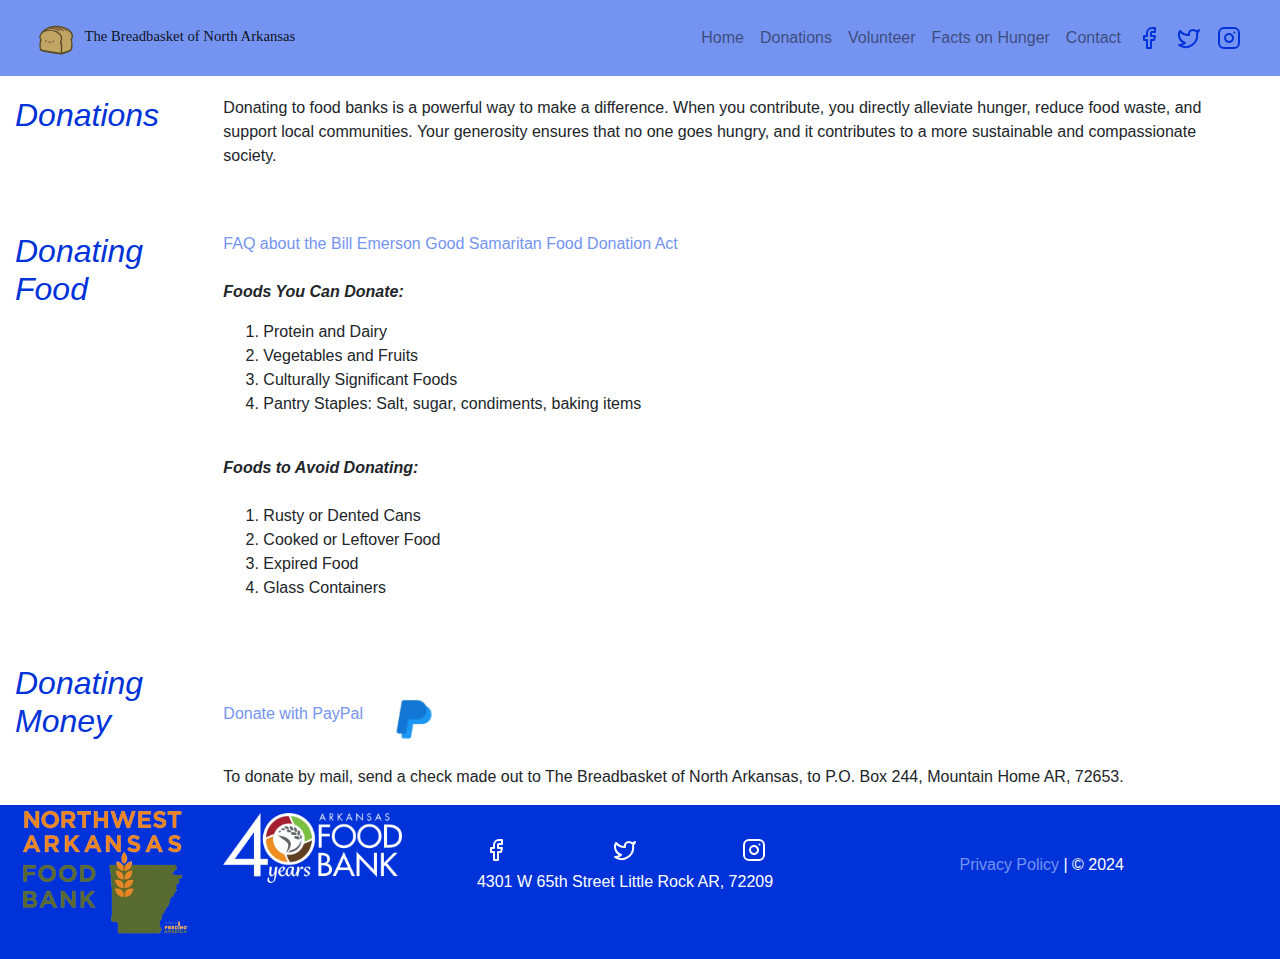
<file: donation/index.html>
<!DOCTYPE html><html lang="en"> <head><meta charset="UTF-8"><meta name="viewport" content="width=device-width"><link rel="icon" type="image/svg+xml" href="/favicon.svg"><meta name="generator" content="Astro v4.5.16"><title>Donations</title><meta name="title" content="Donations"><meta name="description"><meta name="astro-view-transitions-enabled" content="true"><meta name="astro-view-transitions-fallback" content="animate"><link rel="stylesheet" href="/_astro/contact.DVMOutWS.css"><script type="module" src="/_astro/hoisted.C5yHAjxh.js"></script></head> <body>  <main> <nav class="navbar navbar-light bg-primary navbar-expand-lg fixed-top" data-bs-theme="dark"> <div class="container-fluid"> <a class="navbar-brand navbar-left lg-fs-1" href="/" style="font-family: 'Times New Roman', Times, serif; font-size: 0.92rem;"> <img src="/breadBoi.svg" alt="Logo" width="50" height="50">
The Breadbasket of North Arkansas
</a> <button class="navbar-toggler" type="button" data-bs-toggle="collapse" data-bs-target="#navbarNavAltMarkup" aria-controls="navbarNavAltMarkup" aria-expanded="false" aria-label="Toggle navigation"> <span class="navbar-toggler-icon"></span> </button> <div class="collapse navbar-collapse flex-grow-0" id="navbarNavAltMarkup"> <div class="navbar-nav justify-content-between"> <a class="nav-link" aria-current="page" href="/">Home</a> <a class="nav-link" href="/donation">Donations</a> <a class="nav-link" href="/volunteer">Volunteer</a> <a class="nav-link" href="/facts">Facts on Hunger</a> <a class="nav-link" href="/contact">Contact</a> <div class="d-flex flex-row justify-content-between"> <a class="nav-link" href="https://www.facebook.com/hungertohope"> <svg width="24" xmlns="http://www.w3.org/2000/svg" height="24" fill="none"><g class="fills"><rect rx="0" ry="0" width="24" height="24" class="frame-background"></rect></g><g class="frame-children"><path d="M18 2h-3a5 5 0 0 0-5 5v3H7v4h3v8h4v-8h3l1-4h-4V7a1 1 0 0 1 1-1h3Z" style="fill: none;" class="fills"></path><g stroke-linecap="round" stroke-linejoin="round" class="strokes"><path d="M18 2h-3a5 5 0 0 0-5 5v3H7v4h3v8h4v-8h3l1-4h-4V7a1 1 0 0 1 1-1h3Z" style="fill: none; stroke-width: 2; stroke: rgb(0, 50, 217); stroke-opacity: 1;" class="stroke-shape"></path></g></g></svg> </a> <a class="nav-link" href="https://twitter.com/arfoodbank?lang=en"> <svg width="24" xmlns="http://www.w3.org/2000/svg" height="24" fill="none"><g class="fills"><rect rx="0" ry="0" width="24" height="24" class="frame-background"></rect></g><g class="frame-children"><path d="M22 4s-.7 2.1-2 3.4c1.6 10-9.4 17.3-18 11.6 2.2.1 4.4-.6 6-2C3 15.5.5 9.6 3 5c2.2 2.6 5.6 4.1 9 4-.9-4.2 4-6.6 7-3.8 1.1 0 3-1.2 3-1.2Z" style="fill: none;" class="fills"></path><g stroke-linecap="round" stroke-linejoin="round" class="strokes"><path d="M22 4s-.7 2.1-2 3.4c1.6 10-9.4 17.3-18 11.6 2.2.1 4.4-.6 6-2C3 15.5.5 9.6 3 5c2.2 2.6 5.6 4.1 9 4-.9-4.2 4-6.6 7-3.8 1.1 0 3-1.2 3-1.2Z" style="fill: none; stroke-width: 2; stroke: rgb(0, 50, 217); stroke-opacity: 1;" class="stroke-shape"></path></g></g></svg> </a> <a class="nav-link" href="https://www.instagram.com/arfoodbank/?hl=en"> <svg width="24" xmlns="http://www.w3.org/2000/svg" height="24" fill="none"><g class="fills"><rect rx="0" ry="0" width="24" height="24" class="frame-background"></rect></g><g class="frame-children"><rect width="20" height="20" x="2" style="fill: none;" ry="5" rx="5" y="2" class="fills"></rect><g stroke-linejoin="round" stroke-linecap="round" class="strokes"><rect rx="5" ry="5" x="2" y="2" width="20" height="20" style="fill: none; stroke-width: 2; stroke: rgb(0, 50, 217); stroke-opacity: 1;" class="stroke-shape"></rect></g><path d="M16 11.37a4.001 4.001 0 1 1-7.916 1.173A4.001 4.001 0 0 1 16 11.37Z" style="fill: none;" class="fills"></path><g stroke-linecap="round" stroke-linejoin="round" class="strokes"><path d="M16 11.37a4.001 4.001 0 1 1-7.916 1.173A4.001 4.001 0 0 1 16 11.37Z" style="fill: none; stroke-width: 2; stroke: rgb(0, 50, 217); stroke-opacity: 1;" class="stroke-shape"></path></g><path d="M17.5 6.5Z" style="fill: none;" class="fills"></path><g stroke-linejoin="round" stroke-linecap="round" class="strokes"><path d="M17.5 6.5h0Z" style="fill: none; stroke-width: 2; stroke: rgb(0, 50, 217); stroke-opacity: 1;" class="stroke-shape"></path></g></g></svg> </a> </div> </div> </div> </div> </nav> <div id="mainContent" class="w-100"><br><br> <div class="container-fluid row mt-5"> <div class="col-lg-2"><h2 class="text-info"><i>Donations</i></h2></div> <div class="col-lg-10"> <p>Donating to food banks is a powerful way to make a difference. When you contribute, you directly alleviate hunger, reduce food waste, and support local communities. Your generosity ensures that no one goes hungry, and it contributes to a more sustainable and compassionate society.</p> </div> </div> <div class="container-fluid row mt-5"> <div class="col-lg-2"><h2 class="text-info"><i>Donating Food</i></h2></div> <div class="col-lg-10"> <p> <a href="https://www.usda.gov/sites/default/files/documents/usda-good-samaritan-faqs.pdf">FAQ about the Bill Emerson Good Samaritan Food Donation Act</a> <br><br> <b><i>Foods You Can Donate:</i></b> <br> </p><ol> <li>Protein and Dairy</li> <li>Vegetables and Fruits</li> <li>Culturally Significant Foods</li> <li>Pantry Staples: Salt, sugar, condiments, baking items</li> </ol> <br> <b><i>Foods to Avoid Donating:</i></b> <br><br> <ol> <li>Rusty or Dented Cans</li> <li>Cooked or Leftover Food</li> <li>Expired Food</li> <li>Glass Containers</li> </ol>  </div> </div> <div class="container-fluid row mt-5"> <div class="col-lg-2"><h2 class="text-info"><i>Donating Money</i></h2></div> <div class="col-lg-10"> <p> <a href="#">Donate with PayPal</a><img src="/gallery/ppal.png" width="10%"><br>
To donate by mail, send a check made out to The Breadbasket of North Arkansas, to P.O. Box 244, Mountain Home AR, 72653.
</p> </div> </div> </div> <div class="bg-info"> <div class="container-fluid row w-100"> <div class="col-lg"> <div class="row"> <div class="col"><img src="/gallery/NWAFB.webp" width="100%"></div> <div class="col"><img class="mt-2" src="/gallery/ARFB.webp" width="100%"></div> </div> </div> <div class="col-lg"> <div class="d-flex flex-row justify-content-around mt-4"> <a class="nav-link" href="https://www.facebook.com/hungertohope"> <svg width="24" xmlns="http://www.w3.org/2000/svg" height="24" fill="none"><g class="fills"><rect rx="0" ry="0" width="24" height="24" class="frame-background"></rect></g><g class="frame-children"><path d="M18 2h-3a5 5 0 0 0-5 5v3H7v4h3v8h4v-8h3l1-4h-4V7a1 1 0 0 1 1-1h3Z" style="fill: none;" class="fills"></path><g stroke-linecap="round" stroke-linejoin="round" class="strokes"><path d="M18 2h-3a5 5 0 0 0-5 5v3H7v4h3v8h4v-8h3l1-4h-4V7a1 1 0 0 1 1-1h3Z" style="fill: none; stroke-width: 2; stroke: rgb(251, 251, 251); stroke-opacity: 1;" class="stroke-shape"></path></g></g></svg> </a> <a class="nav-link" href="https://twitter.com/arfoodbank?lang=en"> <svg width="24" xmlns="http://www.w3.org/2000/svg" height="24" fill="none"><g class="fills"><rect rx="0" ry="0" width="24" height="24" class="frame-background"></rect></g><g class="frame-children"><path d="M22 4s-.7 2.1-2 3.4c1.6 10-9.4 17.3-18 11.6 2.2.1 4.4-.6 6-2C3 15.5.5 9.6 3 5c2.2 2.6 5.6 4.1 9 4-.9-4.2 4-6.6 7-3.8 1.1 0 3-1.2 3-1.2Z" style="fill: none;" class="fills"></path><g stroke-linecap="round" stroke-linejoin="round" class="strokes"><path d="M22 4s-.7 2.1-2 3.4c1.6 10-9.4 17.3-18 11.6 2.2.1 4.4-.6 6-2C3 15.5.5 9.6 3 5c2.2 2.6 5.6 4.1 9 4-.9-4.2 4-6.6 7-3.8 1.1 0 3-1.2 3-1.2Z" style="fill: none; stroke-width: 2; stroke: rgb(255, 255, 255); stroke-opacity: 1;" class="stroke-shape"></path></g></g></svg> </a> <a class="nav-link" href="https://www.instagram.com/arfoodbank/?hl=en"> <svg width="24" xmlns="http://www.w3.org/2000/svg" height="24" fill="none"><g class="fills"><rect rx="0" ry="0" width="24" height="24" class="frame-background"></rect></g><g class="frame-children"><rect width="20" height="20" x="2" style="fill: none;" ry="5" rx="5" y="2" class="fills"></rect><g stroke-linejoin="round" stroke-linecap="round" class="strokes"><rect rx="5" ry="5" x="2" y="2" width="20" height="20" style="fill: none; stroke-width: 2; stroke: rgb(255, 255, 255); stroke-opacity: 1;" class="stroke-shape"></rect></g><path d="M16 11.37a4.001 4.001 0 1 1-7.916 1.173A4.001 4.001 0 0 1 16 11.37Z" style="fill: none;" class="fills"></path><g stroke-linecap="round" stroke-linejoin="round" class="strokes"><path d="M16 11.37a4.001 4.001 0 1 1-7.916 1.173A4.001 4.001 0 0 1 16 11.37Z" style="fill: none; stroke-width: 2; stroke: rgb(255, 255, 255); stroke-opacity: 1;" class="stroke-shape"></path></g><path d="M17.5 6.5Z" style="fill: none;" class="fills"></path><g stroke-linejoin="round" stroke-linecap="round" class="strokes"><path d="M17.5 6.5h0Z" style="fill: none; stroke-width: 2; stroke: rgb(255, 255, 255); stroke-opacity: 1;" class="stroke-shape"></path></g></g></svg> </a> </div> <p class="text-center text-white">4301 W 65th Street Little Rock AR, 72209</p> </div> <div class="col-lg align-right"> <div class="mt-5 text-white text-center"> <a class="link link-light" href="#">Privacy Policy</a> | &copy; 2024
</div> </div> </div><br> </div> </main>  </body></html>
</file>
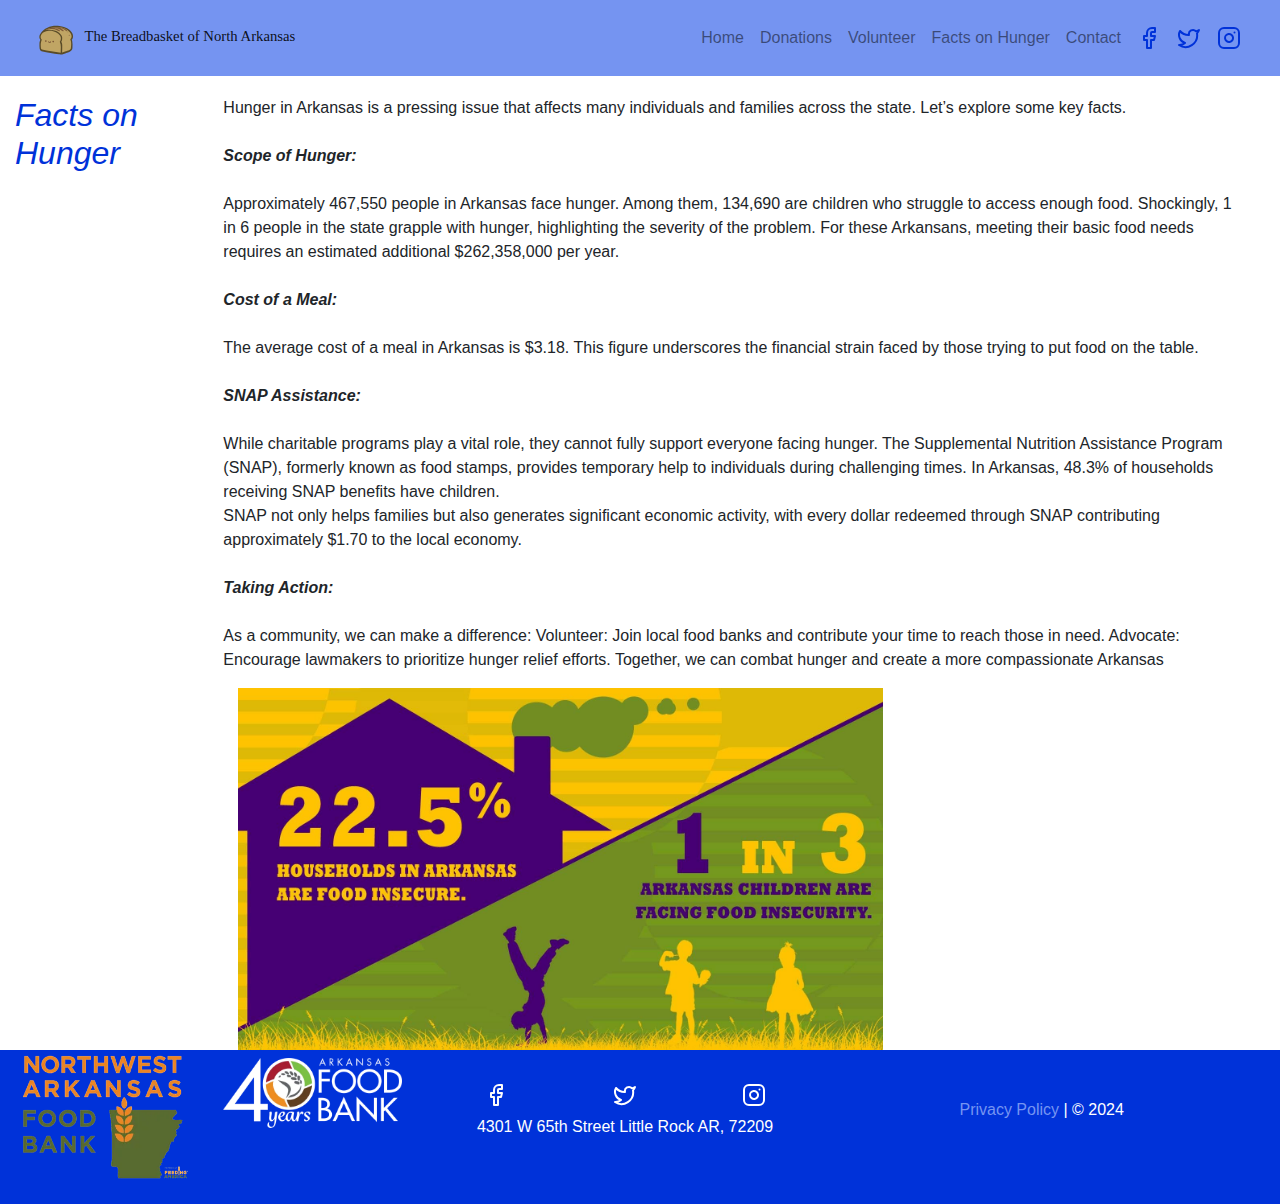
<file: facts/index.html>
<!DOCTYPE html><html lang="en"> <head><meta charset="UTF-8"><meta name="viewport" content="width=device-width"><link rel="icon" type="image/svg+xml" href="/favicon.svg"><meta name="generator" content="Astro v4.5.16"><title>Facts on Hunger</title><meta name="title" content="Facts on Hunger"><meta name="description"><meta name="astro-view-transitions-enabled" content="true"><meta name="astro-view-transitions-fallback" content="animate"><link rel="stylesheet" href="/_astro/contact.DVMOutWS.css"><script type="module" src="/_astro/hoisted.Dv6vzFAk.js"></script></head> <body>  <main> <nav class="navbar navbar-light bg-primary navbar-expand-lg fixed-top" data-bs-theme="dark"> <div class="container-fluid"> <a class="navbar-brand navbar-left lg-fs-1" href="/" style="font-family: 'Times New Roman', Times, serif; font-size: 0.92rem;"> <img src="/breadBoi.svg" alt="Logo" width="50" height="50">
The Breadbasket of North Arkansas
</a> <button class="navbar-toggler" type="button" data-bs-toggle="collapse" data-bs-target="#navbarNavAltMarkup" aria-controls="navbarNavAltMarkup" aria-expanded="false" aria-label="Toggle navigation"> <span class="navbar-toggler-icon"></span> </button> <div class="collapse navbar-collapse flex-grow-0" id="navbarNavAltMarkup"> <div class="navbar-nav justify-content-between"> <a class="nav-link" aria-current="page" href="/">Home</a> <a class="nav-link" href="/donation">Donations</a> <a class="nav-link" href="/volunteer">Volunteer</a> <a class="nav-link" href="/facts">Facts on Hunger</a> <a class="nav-link" href="/contact">Contact</a> <div class="d-flex flex-row justify-content-between"> <a class="nav-link" href="https://www.facebook.com/hungertohope"> <svg width="24" xmlns="http://www.w3.org/2000/svg" height="24" fill="none"><g class="fills"><rect rx="0" ry="0" width="24" height="24" class="frame-background"></rect></g><g class="frame-children"><path d="M18 2h-3a5 5 0 0 0-5 5v3H7v4h3v8h4v-8h3l1-4h-4V7a1 1 0 0 1 1-1h3Z" style="fill: none;" class="fills"></path><g stroke-linecap="round" stroke-linejoin="round" class="strokes"><path d="M18 2h-3a5 5 0 0 0-5 5v3H7v4h3v8h4v-8h3l1-4h-4V7a1 1 0 0 1 1-1h3Z" style="fill: none; stroke-width: 2; stroke: rgb(0, 50, 217); stroke-opacity: 1;" class="stroke-shape"></path></g></g></svg> </a> <a class="nav-link" href="https://twitter.com/arfoodbank?lang=en"> <svg width="24" xmlns="http://www.w3.org/2000/svg" height="24" fill="none"><g class="fills"><rect rx="0" ry="0" width="24" height="24" class="frame-background"></rect></g><g class="frame-children"><path d="M22 4s-.7 2.1-2 3.4c1.6 10-9.4 17.3-18 11.6 2.2.1 4.4-.6 6-2C3 15.5.5 9.6 3 5c2.2 2.6 5.6 4.1 9 4-.9-4.2 4-6.6 7-3.8 1.1 0 3-1.2 3-1.2Z" style="fill: none;" class="fills"></path><g stroke-linecap="round" stroke-linejoin="round" class="strokes"><path d="M22 4s-.7 2.1-2 3.4c1.6 10-9.4 17.3-18 11.6 2.2.1 4.4-.6 6-2C3 15.5.5 9.6 3 5c2.2 2.6 5.6 4.1 9 4-.9-4.2 4-6.6 7-3.8 1.1 0 3-1.2 3-1.2Z" style="fill: none; stroke-width: 2; stroke: rgb(0, 50, 217); stroke-opacity: 1;" class="stroke-shape"></path></g></g></svg> </a> <a class="nav-link" href="https://www.instagram.com/arfoodbank/?hl=en"> <svg width="24" xmlns="http://www.w3.org/2000/svg" height="24" fill="none"><g class="fills"><rect rx="0" ry="0" width="24" height="24" class="frame-background"></rect></g><g class="frame-children"><rect width="20" height="20" x="2" style="fill: none;" ry="5" rx="5" y="2" class="fills"></rect><g stroke-linejoin="round" stroke-linecap="round" class="strokes"><rect rx="5" ry="5" x="2" y="2" width="20" height="20" style="fill: none; stroke-width: 2; stroke: rgb(0, 50, 217); stroke-opacity: 1;" class="stroke-shape"></rect></g><path d="M16 11.37a4.001 4.001 0 1 1-7.916 1.173A4.001 4.001 0 0 1 16 11.37Z" style="fill: none;" class="fills"></path><g stroke-linecap="round" stroke-linejoin="round" class="strokes"><path d="M16 11.37a4.001 4.001 0 1 1-7.916 1.173A4.001 4.001 0 0 1 16 11.37Z" style="fill: none; stroke-width: 2; stroke: rgb(0, 50, 217); stroke-opacity: 1;" class="stroke-shape"></path></g><path d="M17.5 6.5Z" style="fill: none;" class="fills"></path><g stroke-linejoin="round" stroke-linecap="round" class="strokes"><path d="M17.5 6.5h0Z" style="fill: none; stroke-width: 2; stroke: rgb(0, 50, 217); stroke-opacity: 1;" class="stroke-shape"></path></g></g></svg> </a> </div> </div> </div> </div> </nav> <div id="mainContent" class="w-100"><br><br> <div class="container-fluid row mt-5 justify-content-center"> <div class="col-lg-2"><h2 class="text-info"><i>Facts on Hunger</i></h2></div> <div class="col-lg-10"><p>Hunger in Arkansas is a pressing issue that affects many individuals and families across the state. Let’s explore some key facts.<br> <br> <b><i>Scope of Hunger:</i></b><br> <br>
Approximately 467,550 people in Arkansas face hunger.
                    Among them, 134,690 are children who struggle to access enough food.
                    Shockingly, 1 in 6 people in the state grapple with hunger, highlighting the severity of the problem.
                    For these Arkansans, meeting their basic food needs requires an estimated additional $262,358,000 per year.
<br><br> <b><i>Cost of a Meal:</i></b> <br><br>
The average cost of a meal in Arkansas is $3.18.
                    This figure underscores the financial strain faced by those trying to put food on the table.
<br><br> <b><i>SNAP Assistance:</i></b> <br><br>
While charitable programs play a vital role, they cannot fully support everyone facing hunger.
                    The Supplemental Nutrition Assistance Program (SNAP), formerly known as food stamps, provides temporary help to individuals during challenging times.
                    In Arkansas, 48.3% of households receiving SNAP benefits have children.<br>
SNAP not only helps families but also generates significant economic activity, with every dollar redeemed through SNAP contributing approximately $1.70 to the local economy.
<br><br> <b><i>Taking Action:</i></b> <br><br>
As a community, we can make a difference:
                    Volunteer: Join local food banks and contribute your time to reach those in need.
                    Advocate: Encourage lawmakers to prioritize hunger relief efforts.
                    Together, we can combat hunger and create a more compassionate Arkansas</p> <div class="col-lg-8 "> <img src="/gallery/hunger.jpeg" width="100%"> </div> </div> </div> </div> <div class="bg-info"> <div class="container-fluid row w-100"> <div class="col-lg"> <div class="row"> <div class="col"><img src="/gallery/NWAFB.webp" width="100%"></div> <div class="col"><img class="mt-2" src="/gallery/ARFB.webp" width="100%"></div> </div> </div> <div class="col-lg"> <div class="d-flex flex-row justify-content-around mt-4"> <a class="nav-link" href="https://www.facebook.com/hungertohope"> <svg width="24" xmlns="http://www.w3.org/2000/svg" height="24" fill="none"><g class="fills"><rect rx="0" ry="0" width="24" height="24" class="frame-background"></rect></g><g class="frame-children"><path d="M18 2h-3a5 5 0 0 0-5 5v3H7v4h3v8h4v-8h3l1-4h-4V7a1 1 0 0 1 1-1h3Z" style="fill: none;" class="fills"></path><g stroke-linecap="round" stroke-linejoin="round" class="strokes"><path d="M18 2h-3a5 5 0 0 0-5 5v3H7v4h3v8h4v-8h3l1-4h-4V7a1 1 0 0 1 1-1h3Z" style="fill: none; stroke-width: 2; stroke: rgb(251, 251, 251); stroke-opacity: 1;" class="stroke-shape"></path></g></g></svg> </a> <a class="nav-link" href="https://twitter.com/arfoodbank?lang=en"> <svg width="24" xmlns="http://www.w3.org/2000/svg" height="24" fill="none"><g class="fills"><rect rx="0" ry="0" width="24" height="24" class="frame-background"></rect></g><g class="frame-children"><path d="M22 4s-.7 2.1-2 3.4c1.6 10-9.4 17.3-18 11.6 2.2.1 4.4-.6 6-2C3 15.5.5 9.6 3 5c2.2 2.6 5.6 4.1 9 4-.9-4.2 4-6.6 7-3.8 1.1 0 3-1.2 3-1.2Z" style="fill: none;" class="fills"></path><g stroke-linecap="round" stroke-linejoin="round" class="strokes"><path d="M22 4s-.7 2.1-2 3.4c1.6 10-9.4 17.3-18 11.6 2.2.1 4.4-.6 6-2C3 15.5.5 9.6 3 5c2.2 2.6 5.6 4.1 9 4-.9-4.2 4-6.6 7-3.8 1.1 0 3-1.2 3-1.2Z" style="fill: none; stroke-width: 2; stroke: rgb(255, 255, 255); stroke-opacity: 1;" class="stroke-shape"></path></g></g></svg> </a> <a class="nav-link" href="https://www.instagram.com/arfoodbank/?hl=en"> <svg width="24" xmlns="http://www.w3.org/2000/svg" height="24" fill="none"><g class="fills"><rect rx="0" ry="0" width="24" height="24" class="frame-background"></rect></g><g class="frame-children"><rect width="20" height="20" x="2" style="fill: none;" ry="5" rx="5" y="2" class="fills"></rect><g stroke-linejoin="round" stroke-linecap="round" class="strokes"><rect rx="5" ry="5" x="2" y="2" width="20" height="20" style="fill: none; stroke-width: 2; stroke: rgb(255, 255, 255); stroke-opacity: 1;" class="stroke-shape"></rect></g><path d="M16 11.37a4.001 4.001 0 1 1-7.916 1.173A4.001 4.001 0 0 1 16 11.37Z" style="fill: none;" class="fills"></path><g stroke-linecap="round" stroke-linejoin="round" class="strokes"><path d="M16 11.37a4.001 4.001 0 1 1-7.916 1.173A4.001 4.001 0 0 1 16 11.37Z" style="fill: none; stroke-width: 2; stroke: rgb(255, 255, 255); stroke-opacity: 1;" class="stroke-shape"></path></g><path d="M17.5 6.5Z" style="fill: none;" class="fills"></path><g stroke-linejoin="round" stroke-linecap="round" class="strokes"><path d="M17.5 6.5h0Z" style="fill: none; stroke-width: 2; stroke: rgb(255, 255, 255); stroke-opacity: 1;" class="stroke-shape"></path></g></g></svg> </a> </div> <p class="text-center text-white">4301 W 65th Street Little Rock AR, 72209</p> </div> <div class="col-lg align-right"> <div class="mt-5 text-white text-center"> <a class="link link-light" href="#">Privacy Policy</a> | &copy; 2024
</div> </div> </div><br> </div> </main>  </body></html>
</file>
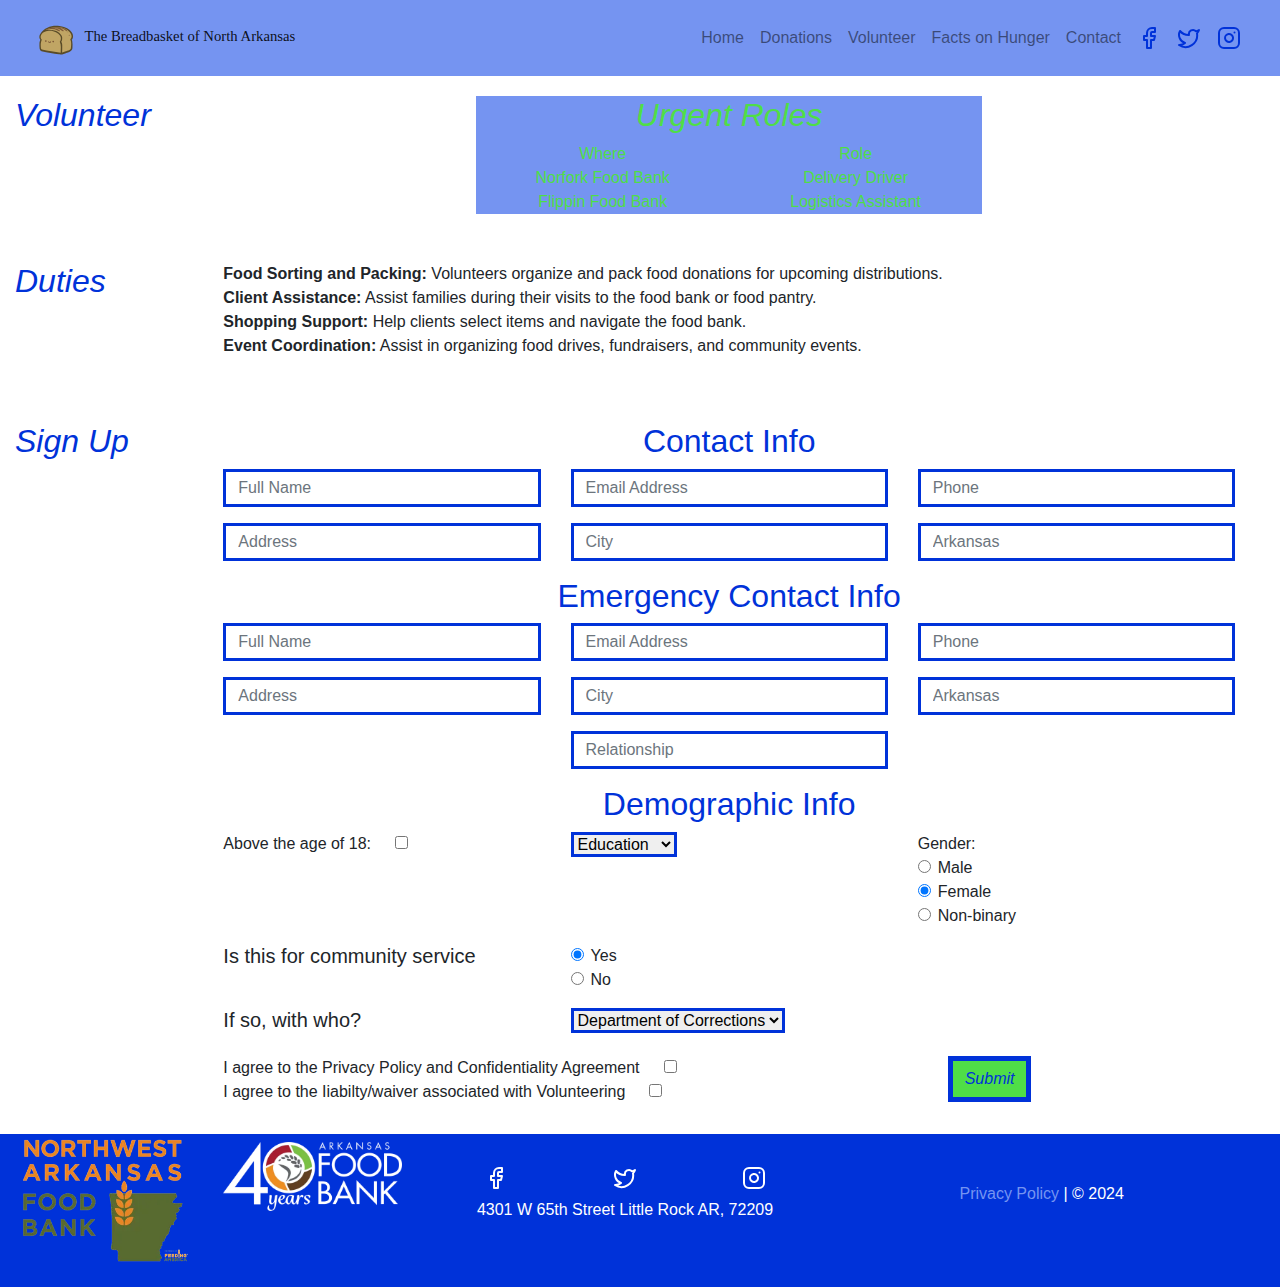
<file: volunteer/index.html>
<!DOCTYPE html><html lang="en"> <head><meta charset="UTF-8"><meta name="viewport" content="width=device-width"><link rel="icon" type="image/svg+xml" href="/favicon.svg"><meta name="generator" content="Astro v4.5.16"><title>Volunteer</title><meta name="title" content="Volunteer"><meta name="description"><meta name="astro-view-transitions-enabled" content="true"><meta name="astro-view-transitions-fallback" content="animate"><link rel="stylesheet" href="/_astro/contact.DVMOutWS.css"><script type="module" src="/_astro/hoisted.CEJrW9Ap.js"></script></head> <body>  <main> <nav class="navbar navbar-light bg-primary navbar-expand-lg fixed-top" data-bs-theme="dark"> <div class="container-fluid"> <a class="navbar-brand navbar-left lg-fs-1" href="/" style="font-family: 'Times New Roman', Times, serif; font-size: 0.92rem;"> <img src="/breadBoi.svg" alt="Logo" width="50" height="50">
The Breadbasket of North Arkansas
</a> <button class="navbar-toggler" type="button" data-bs-toggle="collapse" data-bs-target="#navbarNavAltMarkup" aria-controls="navbarNavAltMarkup" aria-expanded="false" aria-label="Toggle navigation"> <span class="navbar-toggler-icon"></span> </button> <div class="collapse navbar-collapse flex-grow-0" id="navbarNavAltMarkup"> <div class="navbar-nav justify-content-between"> <a class="nav-link" aria-current="page" href="/">Home</a> <a class="nav-link" href="/donation">Donations</a> <a class="nav-link" href="/volunteer">Volunteer</a> <a class="nav-link" href="/facts">Facts on Hunger</a> <a class="nav-link" href="/contact">Contact</a> <div class="d-flex flex-row justify-content-between"> <a class="nav-link" href="https://www.facebook.com/hungertohope"> <svg width="24" xmlns="http://www.w3.org/2000/svg" height="24" fill="none"><g class="fills"><rect rx="0" ry="0" width="24" height="24" class="frame-background"></rect></g><g class="frame-children"><path d="M18 2h-3a5 5 0 0 0-5 5v3H7v4h3v8h4v-8h3l1-4h-4V7a1 1 0 0 1 1-1h3Z" style="fill: none;" class="fills"></path><g stroke-linecap="round" stroke-linejoin="round" class="strokes"><path d="M18 2h-3a5 5 0 0 0-5 5v3H7v4h3v8h4v-8h3l1-4h-4V7a1 1 0 0 1 1-1h3Z" style="fill: none; stroke-width: 2; stroke: rgb(0, 50, 217); stroke-opacity: 1;" class="stroke-shape"></path></g></g></svg> </a> <a class="nav-link" href="https://twitter.com/arfoodbank?lang=en"> <svg width="24" xmlns="http://www.w3.org/2000/svg" height="24" fill="none"><g class="fills"><rect rx="0" ry="0" width="24" height="24" class="frame-background"></rect></g><g class="frame-children"><path d="M22 4s-.7 2.1-2 3.4c1.6 10-9.4 17.3-18 11.6 2.2.1 4.4-.6 6-2C3 15.5.5 9.6 3 5c2.2 2.6 5.6 4.1 9 4-.9-4.2 4-6.6 7-3.8 1.1 0 3-1.2 3-1.2Z" style="fill: none;" class="fills"></path><g stroke-linecap="round" stroke-linejoin="round" class="strokes"><path d="M22 4s-.7 2.1-2 3.4c1.6 10-9.4 17.3-18 11.6 2.2.1 4.4-.6 6-2C3 15.5.5 9.6 3 5c2.2 2.6 5.6 4.1 9 4-.9-4.2 4-6.6 7-3.8 1.1 0 3-1.2 3-1.2Z" style="fill: none; stroke-width: 2; stroke: rgb(0, 50, 217); stroke-opacity: 1;" class="stroke-shape"></path></g></g></svg> </a> <a class="nav-link" href="https://www.instagram.com/arfoodbank/?hl=en"> <svg width="24" xmlns="http://www.w3.org/2000/svg" height="24" fill="none"><g class="fills"><rect rx="0" ry="0" width="24" height="24" class="frame-background"></rect></g><g class="frame-children"><rect width="20" height="20" x="2" style="fill: none;" ry="5" rx="5" y="2" class="fills"></rect><g stroke-linejoin="round" stroke-linecap="round" class="strokes"><rect rx="5" ry="5" x="2" y="2" width="20" height="20" style="fill: none; stroke-width: 2; stroke: rgb(0, 50, 217); stroke-opacity: 1;" class="stroke-shape"></rect></g><path d="M16 11.37a4.001 4.001 0 1 1-7.916 1.173A4.001 4.001 0 0 1 16 11.37Z" style="fill: none;" class="fills"></path><g stroke-linecap="round" stroke-linejoin="round" class="strokes"><path d="M16 11.37a4.001 4.001 0 1 1-7.916 1.173A4.001 4.001 0 0 1 16 11.37Z" style="fill: none; stroke-width: 2; stroke: rgb(0, 50, 217); stroke-opacity: 1;" class="stroke-shape"></path></g><path d="M17.5 6.5Z" style="fill: none;" class="fills"></path><g stroke-linejoin="round" stroke-linecap="round" class="strokes"><path d="M17.5 6.5h0Z" style="fill: none; stroke-width: 2; stroke: rgb(0, 50, 217); stroke-opacity: 1;" class="stroke-shape"></path></g></g></svg> </a> </div> </div> </div> </div> </nav> <div id="mainContent" class="w-100"><br><br> <div class="container-fluid row mt-5"> <div class="col-lg-2"><h2 class="text-info"><i>Volunteer</i></h2></div> <div class="col-lg-10"> <div class="container "> <div class="row justify-content-center"> <div class="col-lg-6 bg-primary"> <h2 class="text-success text-center"><i>Urgent Roles</i></h2> <div class="row text-success text-center"> <div class="col">
Where<br>
Norfork Food Bank<br>
Flippin Food Bank<br> </div> <div class="col">
Role<br>
Delivery Driver<br>
Logistics Assistant<br> </div> </div> </div> </div> </div> </div> </div> <div class="container-fluid row mt-5"> <div class="col-lg-2"><h2 class="text-info"><i>Duties</i></h2></div> <div class="col-lg-10"> <p> <b>Food Sorting and Packing:</b> Volunteers organize and pack food donations for upcoming distributions.<br><b>Client Assistance:</b> Assist families during their visits to the food bank or food pantry.<br><b>Shopping Support:</b> Help clients select items and navigate the food bank.
<br><b>Event Coordination:</b> Assist in organizing food drives, fundraisers, and community events.
</p> </div> </div> <div class="container-fluid row mt-5"> <div class="col-lg-2"><h2 class="text-info"><i>Sign Up</i></h2></div> <div class="col-lg-10"> <form> <h2 class="text-info text-center">Contact Info</h2> <div class="row g-3"> <div class="col-lg-4 mb-3"> <input type="text" class="form-control rounded-0 border-3 border-info" style="border-width: medium;" id="Name" placeholder="Full Name"> </div> <div class="col-lg-4 mb-3"> <input type="email" class="form-control rounded-0 border-3 border-info" style="border-width: medium;" id="Email" placeholder="Email Address"> </div> <div class="col-lg-4 mb-3"> <input type="number" class="form-control rounded-0 border-3 border-info" style="border-width: medium;" id="Phone" placeholder="Phone"> </div> </div> <div class="row g-3"> <div class="col-lg-4 mb-3"> <input type="text" class="form-control rounded-0 border-3 border-info" style="border-width: medium;" id="Address" placeholder="Address"> </div> <div class="col-lg-4 mb-3"> <input type="text" class="form-control rounded-0 border-3 border-info" style="border-width: medium;" id="City" placeholder="City"> </div> <div class="col-lg-4 mb-3"> <input class="form-control rounded-0 border-3 border-info" style="border-width: medium;" list="datalistOptions" id="State" placeholder="Arkansas"> <datalist id="datalistOptions"> <option value="AL">Alabama</option> <option value="AK">Alaska</option> <option value="AZ">Arizona</option> <option value="AR">Arkansas</option> <option value="CA">California</option> <option value="CO">Colorado</option> <option value="CT">Connecticut</option> <option value="DE">Delaware</option> <option value="DC">District Of Columbia</option> <option value="FL">Florida</option> <option value="GA">Georgia</option> <option value="HI">Hawaii</option> <option value="ID">Idaho</option> <option value="IL">Illinois</option> <option value="IN">Indiana</option> <option value="IA">Iowa</option> <option value="KS">Kansas</option> <option value="KY">Kentucky</option> <option value="LA">Louisiana</option> <option value="ME">Maine</option> <option value="MD">Maryland</option> <option value="MA">Massachusetts</option> <option value="MI">Michigan</option> <option value="MN">Minnesota</option> <option value="MS">Mississippi</option> <option value="MO">Missouri</option> <option value="MT">Montana</option> <option value="NE">Nebraska</option> <option value="NV">Nevada</option> <option value="NH">New Hampshire</option> <option value="NJ">New Jersey</option> <option value="NM">New Mexico</option> <option value="NY">New York</option> <option value="NC">North Carolina</option> <option value="ND">North Dakota</option> <option value="OH">Ohio</option> <option value="OK">Oklahoma</option> <option value="OR">Oregon</option> <option value="PA">Pennsylvania</option> <option value="RI">Rhode Island</option> <option value="SC">South Carolina</option> <option value="SD">South Dakota</option> <option value="TN">Tennessee</option> <option value="TX">Texas</option> <option value="UT">Utah</option> <option value="VT">Vermont</option> <option value="VA">Virginia</option> <option value="WA">Washington</option> <option value="WV">West Virginia</option> <option value="WI">Wisconsin</option> <option value="WY">Wyoming</option> </datalist> </div> </div> <h2 class="text-info text-center">Emergency Contact Info</h2> <div class="row g-3"> <div class="col-lg-4 mb-3"> <input type="text" class="form-control rounded-0 border-3 border-info" style="border-width: medium;" id="NameE" placeholder="Full Name"> </div> <div class="col-lg-4 mb-3"> <input type="email" class="form-control rounded-0 border-3 border-info" style="border-width: medium;" id="EmailE" placeholder="Email Address"> </div> <div class="col-lg-4 mb-3"> <input type="number" class="form-control rounded-0 border-3 border-info" style="border-width: medium;" id="PhoneE" placeholder="Phone"> </div> </div> <div class="row g-3"> <div class="col-lg-4 mb-3"> <input type="text" class="form-control rounded-0 border-3 border-info" style="border-width: medium;" id="AddressE" placeholder="Address"> </div> <div class="col-lg-4 mb-3"> <input type="text" class="form-control rounded-0 border-3 border-info" style="border-width: medium;" id="CityE" placeholder="City"> </div> <div class="col-lg-4 mb-3"> <input class="form-control rounded-0 border-3 border-info" style="border-width: medium;" list="datalistOptions" id="StateE" placeholder="Arkansas"> <datalist id="datalistOptions"> <option value="AL">Alabama</option> <option value="AK">Alaska</option> <option value="AZ">Arizona</option> <option value="AR">Arkansas</option> <option value="CA">California</option> <option value="CO">Colorado</option> <option value="CT">Connecticut</option> <option value="DE">Delaware</option> <option value="DC">District Of Columbia</option> <option value="FL">Florida</option> <option value="GA">Georgia</option> <option value="HI">Hawaii</option> <option value="ID">Idaho</option> <option value="IL">Illinois</option> <option value="IN">Indiana</option> <option value="IA">Iowa</option> <option value="KS">Kansas</option> <option value="KY">Kentucky</option> <option value="LA">Louisiana</option> <option value="ME">Maine</option> <option value="MD">Maryland</option> <option value="MA">Massachusetts</option> <option value="MI">Michigan</option> <option value="MN">Minnesota</option> <option value="MS">Mississippi</option> <option value="MO">Missouri</option> <option value="MT">Montana</option> <option value="NE">Nebraska</option> <option value="NV">Nevada</option> <option value="NH">New Hampshire</option> <option value="NJ">New Jersey</option> <option value="NM">New Mexico</option> <option value="NY">New York</option> <option value="NC">North Carolina</option> <option value="ND">North Dakota</option> <option value="OH">Ohio</option> <option value="OK">Oklahoma</option> <option value="OR">Oregon</option> <option value="PA">Pennsylvania</option> <option value="RI">Rhode Island</option> <option value="SC">South Carolina</option> <option value="SD">South Dakota</option> <option value="TN">Tennessee</option> <option value="TX">Texas</option> <option value="UT">Utah</option> <option value="VT">Vermont</option> <option value="VA">Virginia</option> <option value="WA">Washington</option> <option value="WV">West Virginia</option> <option value="WI">Wisconsin</option> <option value="WY">Wyoming</option> </datalist> </div> </div> <div class="row g-3"> <div class="col-lg-4"></div> <div class="col-lg-4 mb-3"><input type="text" class="form-control rounded-0 border-3 border-info" style="border-width: medium;" id="Relationship" placeholder="Relationship"></div> <div class="col-lg-4"></div> </div> <h2 class="text-info text-center">Demographic Info</h2> <div class="row g-3 text-lg"> <div class="col-lg-4 mb-3"> <label class="form-check-label" for="over18">
Above the age of 18:
</label> <input class="form-check-input mx-4" type="checkbox" value="" id="over18"> </div> <div class="col-lg-4 mb-3"> <select class="form-select form-select-lg rounded-0 border-3 border-info w-full" style="border-width: medium;" aria-label="Highest Education" id="education"> <option selected>Education</option> <option value="1">Highschool</option> <option value="2">College</option> <option value="3">GED</option> <option value="4">None</option> </select> </div> <div class="col-lg-4 mb-3">
Gender:<br> <div class="form-check"> <input class="form-check-input" type="radio" name="Gender" id="Male"> <label class="form-check-label" for="Male">
Male
</label> </div> <div class="form-check"> <input class="form-check-input" type="radio" name="Gender" id="Female" checked> <label class="form-check-label" for="Female">
Female
</label> </div> <div class="form-check"> <input class="form-check-input" type="radio" name="Gender" id="NonB"> <label class="form-check-label" for="NonB">
Non-binary
</label> </div> </div> </div> <div class="row g-3"> <div class="col-lg-4 mb-3"> <h5>Is this for community service</h5> </div> <div class="col-lg-4 mb-3"> <div class="form-check"> <input class="form-check-input" type="radio" name="CServ" id="Cy" checked> <label class="form-check-label" for="Cy">
Yes
</label> </div> <div class="form-check"> <input class="form-check-input" type="radio" name="CServ" id="Cn"> <label class="form-check-label" for="Cn">
No
</label> </div> </div> </div> <div class="row g-3"> <div class="col-lg-4 mb-3"> <h5>If so, with who?</h5> </div> <div class="col-lg-4 mb-3"> <select class="form-select form-select-lg rounded-0 border-3 border-info w-full" style="border-width: medium;" aria-label="Mandated by who?" id=""> <option value="0" selected>Department of Corrections</option> <option value="1">School</option> <option value="2">Court</option> <option value="3">College App</option> </select> </div> </div> <div class="row g-3"> <div class="col-lg-6  mb-3"> <label class="form-check-label" for="privacy">
I agree to the Privacy Policy and Confidentiality Agreement
</label> <input class="form-check-input mx-4" type="checkbox" value="" id="privacy"> <label class="form-check-label" for="waiver">
I agree to the Iiabilty/waiver associated with Volunteering
</label> <input class="form-check-input mx-4" type="checkbox" value="" id="waiver"> </div> <div class="col-lg-6 mb-3"> <div class="mb-3 d-flex flex-row justify-content-center"> <button type="submit" class="btn btn-success text-info rounded-0 border-info" style="border-width: thick;"><i>Submit</i></button> </div> </div> </div> </form> </div> </div> </div> <div class="bg-info"> <div class="container-fluid row w-100"> <div class="col-lg"> <div class="row"> <div class="col"><img src="/gallery/NWAFB.webp" width="100%"></div> <div class="col"><img class="mt-2" src="/gallery/ARFB.webp" width="100%"></div> </div> </div> <div class="col-lg"> <div class="d-flex flex-row justify-content-around mt-4"> <a class="nav-link" href="https://www.facebook.com/hungertohope"> <svg width="24" xmlns="http://www.w3.org/2000/svg" height="24" fill="none"><g class="fills"><rect rx="0" ry="0" width="24" height="24" class="frame-background"></rect></g><g class="frame-children"><path d="M18 2h-3a5 5 0 0 0-5 5v3H7v4h3v8h4v-8h3l1-4h-4V7a1 1 0 0 1 1-1h3Z" style="fill: none;" class="fills"></path><g stroke-linecap="round" stroke-linejoin="round" class="strokes"><path d="M18 2h-3a5 5 0 0 0-5 5v3H7v4h3v8h4v-8h3l1-4h-4V7a1 1 0 0 1 1-1h3Z" style="fill: none; stroke-width: 2; stroke: rgb(251, 251, 251); stroke-opacity: 1;" class="stroke-shape"></path></g></g></svg> </a> <a class="nav-link" href="https://twitter.com/arfoodbank?lang=en"> <svg width="24" xmlns="http://www.w3.org/2000/svg" height="24" fill="none"><g class="fills"><rect rx="0" ry="0" width="24" height="24" class="frame-background"></rect></g><g class="frame-children"><path d="M22 4s-.7 2.1-2 3.4c1.6 10-9.4 17.3-18 11.6 2.2.1 4.4-.6 6-2C3 15.5.5 9.6 3 5c2.2 2.6 5.6 4.1 9 4-.9-4.2 4-6.6 7-3.8 1.1 0 3-1.2 3-1.2Z" style="fill: none;" class="fills"></path><g stroke-linecap="round" stroke-linejoin="round" class="strokes"><path d="M22 4s-.7 2.1-2 3.4c1.6 10-9.4 17.3-18 11.6 2.2.1 4.4-.6 6-2C3 15.5.5 9.6 3 5c2.2 2.6 5.6 4.1 9 4-.9-4.2 4-6.6 7-3.8 1.1 0 3-1.2 3-1.2Z" style="fill: none; stroke-width: 2; stroke: rgb(255, 255, 255); stroke-opacity: 1;" class="stroke-shape"></path></g></g></svg> </a> <a class="nav-link" href="https://www.instagram.com/arfoodbank/?hl=en"> <svg width="24" xmlns="http://www.w3.org/2000/svg" height="24" fill="none"><g class="fills"><rect rx="0" ry="0" width="24" height="24" class="frame-background"></rect></g><g class="frame-children"><rect width="20" height="20" x="2" style="fill: none;" ry="5" rx="5" y="2" class="fills"></rect><g stroke-linejoin="round" stroke-linecap="round" class="strokes"><rect rx="5" ry="5" x="2" y="2" width="20" height="20" style="fill: none; stroke-width: 2; stroke: rgb(255, 255, 255); stroke-opacity: 1;" class="stroke-shape"></rect></g><path d="M16 11.37a4.001 4.001 0 1 1-7.916 1.173A4.001 4.001 0 0 1 16 11.37Z" style="fill: none;" class="fills"></path><g stroke-linecap="round" stroke-linejoin="round" class="strokes"><path d="M16 11.37a4.001 4.001 0 1 1-7.916 1.173A4.001 4.001 0 0 1 16 11.37Z" style="fill: none; stroke-width: 2; stroke: rgb(255, 255, 255); stroke-opacity: 1;" class="stroke-shape"></path></g><path d="M17.5 6.5Z" style="fill: none;" class="fills"></path><g stroke-linejoin="round" stroke-linecap="round" class="strokes"><path d="M17.5 6.5h0Z" style="fill: none; stroke-width: 2; stroke: rgb(255, 255, 255); stroke-opacity: 1;" class="stroke-shape"></path></g></g></svg> </a> </div> <p class="text-center text-white">4301 W 65th Street Little Rock AR, 72209</p> </div> <div class="col-lg align-right"> <div class="mt-5 text-white text-center"> <a class="link link-light" href="#">Privacy Policy</a> | &copy; 2024
</div> </div> </div><br> </div> </main>  </body></html>
</file>
<file: _astro/contact.DVMOutWS.css>
.astro-route-announcer{position:absolute;left:0;top:0;clip:rect(0 0 0 0);clip-path:inset(50%);overflow:hidden;white-space:nowrap;width:1px;height:1px}:root{--accent: 136, 58, 234;--accent-light: 224, 204, 250;--accent-dark: 49, 10, 101;--accent-gradient: linear-gradient( 45deg, rgb(var(--accent)), rgb(var(--accent-light)) 30%, white 60% )}html{font-family:system-ui,sans-serif;background:#fff;background-size:224px}code{font-family:Menlo,Monaco,Lucida Console,Liberation Mono,DejaVu Sans Mono,Bitstream Vera Sans Mono,Courier New,monospace}:root{--blue:#7594f1;--indigo:#6610f2;--purple:#6f42c1;--pink:#e83e8c;--red:#dc3545;--orange:#fd7e14;--yellow:#ffc107;--green:#4fde47;--teal:#20c997;--cyan:#0032d9;--white:#fff;--gray:#6c757d;--gray-dark:#343a40;--primary:#7594f1;--secondary:#6c757d;--success:#4fde47;--info:#0032d9;--warning:#ffc107;--danger:#dc3545;--light:#8d8d8d;--dark:#343a40;--breakpoint-xs:0;--breakpoint-sm:576px;--breakpoint-md:768px;--breakpoint-lg:992px;--breakpoint-xl:1200px;--font-family-sans-serif:-apple-system,BlinkMacSystemFont,"Segoe UI",Roboto,"Helvetica Neue",Arial,"Noto Sans",sans-serif,"Apple Color Emoji","Segoe UI Emoji","Segoe UI Symbol","Noto Color Emoji";--font-family-monospace:SFMono-Regular,Menlo,Monaco,Consolas,"Liberation Mono","Courier New",monospace}*,:after,:before{box-sizing:border-box}html{font-family:sans-serif;line-height:1.15;-webkit-text-size-adjust:100%;-webkit-tap-highlight-color:transparent}article,aside,figcaption,figure,footer,header,hgroup,main,nav,section{display:block}body{margin:0;font-family:-apple-system,BlinkMacSystemFont,Segoe UI,Roboto,Helvetica Neue,Arial,Noto Sans,sans-serif,"Apple Color Emoji","Segoe UI Emoji",Segoe UI Symbol,"Noto Color Emoji";font-size:1rem;font-weight:400;line-height:1.5;color:#212529;text-align:left;background-color:#fff}[tabindex="-1"]:focus:not(:focus-visible){outline:0!important}hr{box-sizing:content-box;height:0;overflow:visible}h1,h2,h3,h4,h5,h6{margin-top:0;margin-bottom:.5rem}p{margin-top:0;margin-bottom:1rem}abbr[data-original-title],abbr[title]{text-decoration:underline;text-decoration:underline dotted;cursor:help;border-bottom:0;text-decoration-skip-ink:none}address{margin-bottom:1rem;font-style:normal;line-height:inherit}dl,ol,ul{margin-top:0;margin-bottom:1rem}ol ol,ol ul,ul ol,ul ul{margin-bottom:0}dt{font-weight:700}dd{margin-bottom:.5rem;margin-left:0}blockquote{margin:0 0 1rem}b,strong{font-weight:bolder}small{font-size:80%}sub,sup{position:relative;font-size:75%;line-height:0;vertical-align:baseline}sub{bottom:-.25em}sup{top:-.5em}a{color:#7594f1;text-decoration:none;background-color:transparent}a:hover{color:#305eea;text-decoration:underline}a:not([href]){color:inherit;text-decoration:none}a:not([href]):hover{color:inherit;text-decoration:none}code,kbd,pre,samp{font-family:SFMono-Regular,Menlo,Monaco,Consolas,Liberation Mono,Courier New,monospace;font-size:1em}pre{margin-top:0;margin-bottom:1rem;overflow:auto;-ms-overflow-style:scrollbar}figure{margin:0 0 1rem}img{vertical-align:middle;border-style:none}svg{overflow:hidden;vertical-align:middle}table{border-collapse:collapse}caption{padding-top:.75rem;padding-bottom:.75rem;color:#6c757d;text-align:left;caption-side:bottom}th{text-align:inherit}label{display:inline-block;margin-bottom:.5rem}button{border-radius:0}button:focus{outline:1px dotted;outline:5px auto -webkit-focus-ring-color}button,input,optgroup,select,textarea{margin:0;font-family:inherit;font-size:inherit;line-height:inherit}button,input{overflow:visible}button,select{text-transform:none}[role=button]{cursor:pointer}select{word-wrap:normal}[type=button],[type=reset],[type=submit],button{-webkit-appearance:button}[type=button]:not(:disabled),[type=reset]:not(:disabled),[type=submit]:not(:disabled),button:not(:disabled){cursor:pointer}[type=button]::-moz-focus-inner,[type=reset]::-moz-focus-inner,[type=submit]::-moz-focus-inner,button::-moz-focus-inner{padding:0;border-style:none}input[type=checkbox],input[type=radio]{box-sizing:border-box;padding:0}textarea{overflow:auto;resize:vertical}fieldset{min-width:0;padding:0;margin:0;border:0}legend{display:block;width:100%;max-width:100%;padding:0;margin-bottom:.5rem;font-size:1.5rem;line-height:inherit;color:inherit;white-space:normal}progress{vertical-align:baseline}[type=number]::-webkit-inner-spin-button,[type=number]::-webkit-outer-spin-button{height:auto}[type=search]{outline-offset:-2px;-webkit-appearance:none}[type=search]::-webkit-search-decoration{-webkit-appearance:none}::-webkit-file-upload-button{font:inherit;-webkit-appearance:button}output{display:inline-block}summary{display:list-item;cursor:pointer}template{display:none}[hidden]{display:none!important}.h1,.h2,.h3,.h4,.h5,.h6,h1,h2,h3,h4,h5,h6{margin-bottom:.5rem;font-weight:500;line-height:1.2}.h1,h1{font-size:2.5rem}.h2,h2{font-size:2rem}.h3,h3{font-size:1.75rem}.h4,h4{font-size:1.5rem}.h5,h5{font-size:1.25rem}.h6,h6{font-size:1rem}.lead{font-size:1.25rem;font-weight:300}.display-1{font-size:6rem;font-weight:300;line-height:1.2}.display-2{font-size:5.5rem;font-weight:300;line-height:1.2}.display-3{font-size:4.5rem;font-weight:300;line-height:1.2}.display-4{font-size:3.5rem;font-weight:300;line-height:1.2}hr{margin-top:1rem;margin-bottom:1rem;border:0;border-top:1px solid rgba(0,0,0,.1)}.small,small{font-size:80%;font-weight:400}.mark,mark{padding:.2em;background-color:#fcf8e3}.list-unstyled,.list-inline{padding-left:0;list-style:none}.list-inline-item{display:inline-block}.list-inline-item:not(:last-child){margin-right:.5rem}.initialism{font-size:90%;text-transform:uppercase}.blockquote{margin-bottom:1rem;font-size:1.25rem}.blockquote-footer{display:block;font-size:80%;color:#6c757d}.blockquote-footer:before{content:"— "}.img-fluid{max-width:100%;height:auto}.img-thumbnail{padding:.25rem;background-color:#fff;border:1px solid #dee2e6;border-radius:.25rem;max-width:100%;height:auto}.figure{display:inline-block}.figure-img{margin-bottom:.5rem;line-height:1}.figure-caption{font-size:90%;color:#6c757d}code{font-size:87.5%;color:#e83e8c;word-wrap:break-word}a>code{color:inherit}kbd{padding:.2rem .4rem;font-size:87.5%;color:#fff;background-color:#212529;border-radius:.2rem}kbd kbd{padding:0;font-size:100%;font-weight:700}pre{display:block;font-size:87.5%;color:#212529}pre code{font-size:inherit;color:inherit;word-break:normal}.pre-scrollable{max-height:340px;overflow-y:scroll}.container{width:100%;padding-right:15px;padding-left:15px;margin-right:auto;margin-left:auto}@media (min-width:576px){.container{max-width:540px}}@media (min-width:768px){.container{max-width:720px}}@media (min-width:992px){.container{max-width:960px}}@media (min-width:1200px){.container{max-width:1140px}}.container-fluid,.container-lg,.container-md,.container-sm,.container-xl{width:100%;padding-right:15px;padding-left:15px;margin-right:auto;margin-left:auto}@media (min-width:576px){.container,.container-sm{max-width:540px}}@media (min-width:768px){.container,.container-md,.container-sm{max-width:720px}}@media (min-width:992px){.container,.container-lg,.container-md,.container-sm{max-width:960px}}@media (min-width:1200px){.container,.container-lg,.container-md,.container-sm,.container-xl{max-width:1140px}}.row{display:flex;flex-wrap:wrap;margin-right:-15px;margin-left:-15px}.no-gutters{margin-right:0;margin-left:0}.no-gutters>.col,.no-gutters>[class*=col-]{padding-right:0;padding-left:0}.col,.col-1,.col-10,.col-11,.col-12,.col-2,.col-3,.col-4,.col-5,.col-6,.col-7,.col-8,.col-9,.col-auto,.col-lg,.col-lg-1,.col-lg-10,.col-lg-11,.col-lg-12,.col-lg-2,.col-lg-3,.col-lg-4,.col-lg-5,.col-lg-6,.col-lg-7,.col-lg-8,.col-lg-9,.col-lg-auto,.col-md,.col-md-1,.col-md-10,.col-md-11,.col-md-12,.col-md-2,.col-md-3,.col-md-4,.col-md-5,.col-md-6,.col-md-7,.col-md-8,.col-md-9,.col-md-auto,.col-sm,.col-sm-1,.col-sm-10,.col-sm-11,.col-sm-12,.col-sm-2,.col-sm-3,.col-sm-4,.col-sm-5,.col-sm-6,.col-sm-7,.col-sm-8,.col-sm-9,.col-sm-auto,.col-xl,.col-xl-1,.col-xl-10,.col-xl-11,.col-xl-12,.col-xl-2,.col-xl-3,.col-xl-4,.col-xl-5,.col-xl-6,.col-xl-7,.col-xl-8,.col-xl-9,.col-xl-auto{position:relative;width:100%;padding-right:15px;padding-left:15px}.col{flex-basis:0;flex-grow:1;min-width:0;max-width:100%}.row-cols-1>*{flex:0 0 100%;max-width:100%}.row-cols-2>*{flex:0 0 50%;max-width:50%}.row-cols-3>*{flex:0 0 33.33333%;max-width:33.33333%}.row-cols-4>*{flex:0 0 25%;max-width:25%}.row-cols-5>*{flex:0 0 20%;max-width:20%}.row-cols-6>*{flex:0 0 16.66667%;max-width:16.66667%}.col-auto{flex:0 0 auto;width:auto;max-width:100%}.col-1{flex:0 0 8.33333%;max-width:8.33333%}.col-2{flex:0 0 16.66667%;max-width:16.66667%}.col-3{flex:0 0 25%;max-width:25%}.col-4{flex:0 0 33.33333%;max-width:33.33333%}.col-5{flex:0 0 41.66667%;max-width:41.66667%}.col-6{flex:0 0 50%;max-width:50%}.col-7{flex:0 0 58.33333%;max-width:58.33333%}.col-8{flex:0 0 66.66667%;max-width:66.66667%}.col-9{flex:0 0 75%;max-width:75%}.col-10{flex:0 0 83.33333%;max-width:83.33333%}.col-11{flex:0 0 91.66667%;max-width:91.66667%}.col-12{flex:0 0 100%;max-width:100%}.order-first{order:-1}.order-last{order:13}.order-0{order:0}.order-1{order:1}.order-2{order:2}.order-3{order:3}.order-4{order:4}.order-5{order:5}.order-6{order:6}.order-7{order:7}.order-8{order:8}.order-9{order:9}.order-10{order:10}.order-11{order:11}.order-12{order:12}.offset-1{margin-left:8.33333%}.offset-2{margin-left:16.66667%}.offset-3{margin-left:25%}.offset-4{margin-left:33.33333%}.offset-5{margin-left:41.66667%}.offset-6{margin-left:50%}.offset-7{margin-left:58.33333%}.offset-8{margin-left:66.66667%}.offset-9{margin-left:75%}.offset-10{margin-left:83.33333%}.offset-11{margin-left:91.66667%}@media (min-width:576px){.col-sm{flex-basis:0;flex-grow:1;min-width:0;max-width:100%}.row-cols-sm-1>*{flex:0 0 100%;max-width:100%}.row-cols-sm-2>*{flex:0 0 50%;max-width:50%}.row-cols-sm-3>*{flex:0 0 33.33333%;max-width:33.33333%}.row-cols-sm-4>*{flex:0 0 25%;max-width:25%}.row-cols-sm-5>*{flex:0 0 20%;max-width:20%}.row-cols-sm-6>*{flex:0 0 16.66667%;max-width:16.66667%}.col-sm-auto{flex:0 0 auto;width:auto;max-width:100%}.col-sm-1{flex:0 0 8.33333%;max-width:8.33333%}.col-sm-2{flex:0 0 16.66667%;max-width:16.66667%}.col-sm-3{flex:0 0 25%;max-width:25%}.col-sm-4{flex:0 0 33.33333%;max-width:33.33333%}.col-sm-5{flex:0 0 41.66667%;max-width:41.66667%}.col-sm-6{flex:0 0 50%;max-width:50%}.col-sm-7{flex:0 0 58.33333%;max-width:58.33333%}.col-sm-8{flex:0 0 66.66667%;max-width:66.66667%}.col-sm-9{flex:0 0 75%;max-width:75%}.col-sm-10{flex:0 0 83.33333%;max-width:83.33333%}.col-sm-11{flex:0 0 91.66667%;max-width:91.66667%}.col-sm-12{flex:0 0 100%;max-width:100%}.order-sm-first{order:-1}.order-sm-last{order:13}.order-sm-0{order:0}.order-sm-1{order:1}.order-sm-2{order:2}.order-sm-3{order:3}.order-sm-4{order:4}.order-sm-5{order:5}.order-sm-6{order:6}.order-sm-7{order:7}.order-sm-8{order:8}.order-sm-9{order:9}.order-sm-10{order:10}.order-sm-11{order:11}.order-sm-12{order:12}.offset-sm-0{margin-left:0}.offset-sm-1{margin-left:8.33333%}.offset-sm-2{margin-left:16.66667%}.offset-sm-3{margin-left:25%}.offset-sm-4{margin-left:33.33333%}.offset-sm-5{margin-left:41.66667%}.offset-sm-6{margin-left:50%}.offset-sm-7{margin-left:58.33333%}.offset-sm-8{margin-left:66.66667%}.offset-sm-9{margin-left:75%}.offset-sm-10{margin-left:83.33333%}.offset-sm-11{margin-left:91.66667%}}@media (min-width:768px){.col-md{flex-basis:0;flex-grow:1;min-width:0;max-width:100%}.row-cols-md-1>*{flex:0 0 100%;max-width:100%}.row-cols-md-2>*{flex:0 0 50%;max-width:50%}.row-cols-md-3>*{flex:0 0 33.33333%;max-width:33.33333%}.row-cols-md-4>*{flex:0 0 25%;max-width:25%}.row-cols-md-5>*{flex:0 0 20%;max-width:20%}.row-cols-md-6>*{flex:0 0 16.66667%;max-width:16.66667%}.col-md-auto{flex:0 0 auto;width:auto;max-width:100%}.col-md-1{flex:0 0 8.33333%;max-width:8.33333%}.col-md-2{flex:0 0 16.66667%;max-width:16.66667%}.col-md-3{flex:0 0 25%;max-width:25%}.col-md-4{flex:0 0 33.33333%;max-width:33.33333%}.col-md-5{flex:0 0 41.66667%;max-width:41.66667%}.col-md-6{flex:0 0 50%;max-width:50%}.col-md-7{flex:0 0 58.33333%;max-width:58.33333%}.col-md-8{flex:0 0 66.66667%;max-width:66.66667%}.col-md-9{flex:0 0 75%;max-width:75%}.col-md-10{flex:0 0 83.33333%;max-width:83.33333%}.col-md-11{flex:0 0 91.66667%;max-width:91.66667%}.col-md-12{flex:0 0 100%;max-width:100%}.order-md-first{order:-1}.order-md-last{order:13}.order-md-0{order:0}.order-md-1{order:1}.order-md-2{order:2}.order-md-3{order:3}.order-md-4{order:4}.order-md-5{order:5}.order-md-6{order:6}.order-md-7{order:7}.order-md-8{order:8}.order-md-9{order:9}.order-md-10{order:10}.order-md-11{order:11}.order-md-12{order:12}.offset-md-0{margin-left:0}.offset-md-1{margin-left:8.33333%}.offset-md-2{margin-left:16.66667%}.offset-md-3{margin-left:25%}.offset-md-4{margin-left:33.33333%}.offset-md-5{margin-left:41.66667%}.offset-md-6{margin-left:50%}.offset-md-7{margin-left:58.33333%}.offset-md-8{margin-left:66.66667%}.offset-md-9{margin-left:75%}.offset-md-10{margin-left:83.33333%}.offset-md-11{margin-left:91.66667%}}@media (min-width:992px){.col-lg{flex-basis:0;flex-grow:1;min-width:0;max-width:100%}.row-cols-lg-1>*{flex:0 0 100%;max-width:100%}.row-cols-lg-2>*{flex:0 0 50%;max-width:50%}.row-cols-lg-3>*{flex:0 0 33.33333%;max-width:33.33333%}.row-cols-lg-4>*{flex:0 0 25%;max-width:25%}.row-cols-lg-5>*{flex:0 0 20%;max-width:20%}.row-cols-lg-6>*{flex:0 0 16.66667%;max-width:16.66667%}.col-lg-auto{flex:0 0 auto;width:auto;max-width:100%}.col-lg-1{flex:0 0 8.33333%;max-width:8.33333%}.col-lg-2{flex:0 0 16.66667%;max-width:16.66667%}.col-lg-3{flex:0 0 25%;max-width:25%}.col-lg-4{flex:0 0 33.33333%;max-width:33.33333%}.col-lg-5{flex:0 0 41.66667%;max-width:41.66667%}.col-lg-6{flex:0 0 50%;max-width:50%}.col-lg-7{flex:0 0 58.33333%;max-width:58.33333%}.col-lg-8{flex:0 0 66.66667%;max-width:66.66667%}.col-lg-9{flex:0 0 75%;max-width:75%}.col-lg-10{flex:0 0 83.33333%;max-width:83.33333%}.col-lg-11{flex:0 0 91.66667%;max-width:91.66667%}.col-lg-12{flex:0 0 100%;max-width:100%}.order-lg-first{order:-1}.order-lg-last{order:13}.order-lg-0{order:0}.order-lg-1{order:1}.order-lg-2{order:2}.order-lg-3{order:3}.order-lg-4{order:4}.order-lg-5{order:5}.order-lg-6{order:6}.order-lg-7{order:7}.order-lg-8{order:8}.order-lg-9{order:9}.order-lg-10{order:10}.order-lg-11{order:11}.order-lg-12{order:12}.offset-lg-0{margin-left:0}.offset-lg-1{margin-left:8.33333%}.offset-lg-2{margin-left:16.66667%}.offset-lg-3{margin-left:25%}.offset-lg-4{margin-left:33.33333%}.offset-lg-5{margin-left:41.66667%}.offset-lg-6{margin-left:50%}.offset-lg-7{margin-left:58.33333%}.offset-lg-8{margin-left:66.66667%}.offset-lg-9{margin-left:75%}.offset-lg-10{margin-left:83.33333%}.offset-lg-11{margin-left:91.66667%}}@media (min-width:1200px){.col-xl{flex-basis:0;flex-grow:1;min-width:0;max-width:100%}.row-cols-xl-1>*{flex:0 0 100%;max-width:100%}.row-cols-xl-2>*{flex:0 0 50%;max-width:50%}.row-cols-xl-3>*{flex:0 0 33.33333%;max-width:33.33333%}.row-cols-xl-4>*{flex:0 0 25%;max-width:25%}.row-cols-xl-5>*{flex:0 0 20%;max-width:20%}.row-cols-xl-6>*{flex:0 0 16.66667%;max-width:16.66667%}.col-xl-auto{flex:0 0 auto;width:auto;max-width:100%}.col-xl-1{flex:0 0 8.33333%;max-width:8.33333%}.col-xl-2{flex:0 0 16.66667%;max-width:16.66667%}.col-xl-3{flex:0 0 25%;max-width:25%}.col-xl-4{flex:0 0 33.33333%;max-width:33.33333%}.col-xl-5{flex:0 0 41.66667%;max-width:41.66667%}.col-xl-6{flex:0 0 50%;max-width:50%}.col-xl-7{flex:0 0 58.33333%;max-width:58.33333%}.col-xl-8{flex:0 0 66.66667%;max-width:66.66667%}.col-xl-9{flex:0 0 75%;max-width:75%}.col-xl-10{flex:0 0 83.33333%;max-width:83.33333%}.col-xl-11{flex:0 0 91.66667%;max-width:91.66667%}.col-xl-12{flex:0 0 100%;max-width:100%}.order-xl-first{order:-1}.order-xl-last{order:13}.order-xl-0{order:0}.order-xl-1{order:1}.order-xl-2{order:2}.order-xl-3{order:3}.order-xl-4{order:4}.order-xl-5{order:5}.order-xl-6{order:6}.order-xl-7{order:7}.order-xl-8{order:8}.order-xl-9{order:9}.order-xl-10{order:10}.order-xl-11{order:11}.order-xl-12{order:12}.offset-xl-0{margin-left:0}.offset-xl-1{margin-left:8.33333%}.offset-xl-2{margin-left:16.66667%}.offset-xl-3{margin-left:25%}.offset-xl-4{margin-left:33.33333%}.offset-xl-5{margin-left:41.66667%}.offset-xl-6{margin-left:50%}.offset-xl-7{margin-left:58.33333%}.offset-xl-8{margin-left:66.66667%}.offset-xl-9{margin-left:75%}.offset-xl-10{margin-left:83.33333%}.offset-xl-11{margin-left:91.66667%}}.table{width:100%;margin-bottom:1rem;color:#212529}.table td,.table th{padding:.75rem;vertical-align:top;border-top:1px solid #dee2e6}.table thead th{vertical-align:bottom;border-bottom:2px solid #dee2e6}.table tbody+tbody{border-top:2px solid #dee2e6}.table-sm td,.table-sm th{padding:.3rem}.table-bordered,.table-bordered td,.table-bordered th{border:1px solid #dee2e6}.table-bordered thead td,.table-bordered thead th{border-bottom-width:2px}.table-borderless tbody+tbody,.table-borderless td,.table-borderless th,.table-borderless thead th{border:0}.table-striped tbody tr:nth-of-type(odd){background-color:#0000000d}.table-hover tbody tr:hover{color:#212529;background-color:#00000013}.table-primary,.table-primary>td,.table-primary>th{background-color:#d8e1fb}.table-primary tbody+tbody,.table-primary td,.table-primary th,.table-primary thead th{border-color:#b7c7f8}.table-hover .table-primary:hover{background-color:#c1cff9}.table-hover .table-primary:hover>td,.table-hover .table-primary:hover>th{background-color:#c1cff9}.table-secondary,.table-secondary>td,.table-secondary>th{background-color:#d6d8db}.table-secondary tbody+tbody,.table-secondary td,.table-secondary th,.table-secondary thead th{border-color:#b3b7bb}.table-hover .table-secondary:hover{background-color:#c8cbcf}.table-hover .table-secondary:hover>td,.table-hover .table-secondary:hover>th{background-color:#c8cbcf}.table-success,.table-success>td,.table-success>th{background-color:#cef6cb}.table-success tbody+tbody,.table-success td,.table-success th,.table-success thead th{border-color:#a3ee9f}.table-hover .table-success:hover{background-color:#baf2b5}.table-hover .table-success:hover>td,.table-hover .table-success:hover>th{background-color:#baf2b5}.table-info,.table-info>td,.table-info>th{background-color:#b8c6f4}.table-info tbody+tbody,.table-info td,.table-info th,.table-info thead th{border-color:#7a94eb}.table-hover .table-info:hover{background-color:#a2b4f1}.table-hover .table-info:hover>td,.table-hover .table-info:hover>th{background-color:#a2b4f1}.table-warning,.table-warning>td,.table-warning>th{background-color:#ffeeba}.table-warning tbody+tbody,.table-warning td,.table-warning th,.table-warning thead th{border-color:#ffdf7e}.table-hover .table-warning:hover{background-color:#ffe8a1}.table-hover .table-warning:hover>td,.table-hover .table-warning:hover>th{background-color:#ffe8a1}.table-danger,.table-danger>td,.table-danger>th{background-color:#f5c6cb}.table-danger tbody+tbody,.table-danger td,.table-danger th,.table-danger thead th{border-color:#ed969e}.table-hover .table-danger:hover{background-color:#f1b0b7}.table-hover .table-danger:hover>td,.table-hover .table-danger:hover>th{background-color:#f1b0b7}.table-light,.table-light>td,.table-light>th{background-color:#dfdfdf}.table-light tbody+tbody,.table-light td,.table-light th,.table-light thead th{border-color:#c4c4c4}.table-hover .table-light:hover{background-color:#d2d2d2}.table-hover .table-light:hover>td,.table-hover .table-light:hover>th{background-color:#d2d2d2}.table-dark,.table-dark>td,.table-dark>th{background-color:#c6c8ca}.table-dark tbody+tbody,.table-dark td,.table-dark th,.table-dark thead th{border-color:#95999c}.table-hover .table-dark:hover{background-color:#b9bbbe}.table-hover .table-dark:hover>td,.table-hover .table-dark:hover>th{background-color:#b9bbbe}.table-active,.table-active>td,.table-active>th{background-color:#00000013}.table-hover .table-active:hover{background-color:#00000013}.table-hover .table-active:hover>td,.table-hover .table-active:hover>th{background-color:#00000013}.table .thead-dark th{color:#fff;background-color:#343a40;border-color:#454d55}.table .thead-light th{color:#495057;background-color:#e9ecef;border-color:#dee2e6}.table-dark{color:#fff;background-color:#343a40}.table-dark td,.table-dark th,.table-dark thead th{border-color:#454d55}.table-dark.table-bordered{border:0}.table-dark.table-striped tbody tr:nth-of-type(odd){background-color:#ffffff0d}.table-dark.table-hover tbody tr:hover{color:#fff;background-color:#ffffff13}@media (max-width:575.98px){.table-responsive-sm{display:block;width:100%;overflow-x:auto;-webkit-overflow-scrolling:touch}.table-responsive-sm>.table-bordered{border:0}}@media (max-width:767.98px){.table-responsive-md{display:block;width:100%;overflow-x:auto;-webkit-overflow-scrolling:touch}.table-responsive-md>.table-bordered{border:0}}@media (max-width:991.98px){.table-responsive-lg{display:block;width:100%;overflow-x:auto;-webkit-overflow-scrolling:touch}.table-responsive-lg>.table-bordered{border:0}}@media (max-width:1199.98px){.table-responsive-xl{display:block;width:100%;overflow-x:auto;-webkit-overflow-scrolling:touch}.table-responsive-xl>.table-bordered{border:0}}.table-responsive{display:block;width:100%;overflow-x:auto;-webkit-overflow-scrolling:touch}.table-responsive>.table-bordered{border:0}.form-control{display:block;width:100%;height:calc(1.5em + .75rem + 2px);padding:.375rem .75rem;font-size:1rem;font-weight:400;line-height:1.5;color:#495057;background-color:#fff;background-clip:padding-box;border:1px solid #ced4da;border-radius:.25rem;transition:border-color .15s ease-in-out,box-shadow .15s ease-in-out}@media (prefers-reduced-motion:reduce){.form-control{transition:none}}.form-control::-ms-expand{background-color:transparent;border:0}.form-control:-moz-focusring{color:transparent;text-shadow:0 0 0 #495057}.form-control:focus{color:#495057;background-color:#fff;border-color:#e9eefd;outline:0;box-shadow:0 0 0 .2rem #7594f140}.form-control::placeholder{color:#6c757d;opacity:1}.form-control:disabled,.form-control[readonly]{background-color:#e9ecef;opacity:1}input[type=date].form-control,input[type=datetime-local].form-control,input[type=month].form-control,input[type=time].form-control{appearance:none}select.form-control:focus::-ms-value{color:#495057;background-color:#fff}.form-control-file,.form-control-range{display:block;width:100%}.col-form-label{padding-top:calc(.375rem + 1px);padding-bottom:calc(.375rem + 1px);margin-bottom:0;font-size:inherit;line-height:1.5}.col-form-label-lg{padding-top:calc(.5rem + 1px);padding-bottom:calc(.5rem + 1px);font-size:1.25rem;line-height:1.5}.col-form-label-sm{padding-top:calc(.25rem + 1px);padding-bottom:calc(.25rem + 1px);font-size:.875rem;line-height:1.5}.form-control-plaintext{display:block;width:100%;padding:.375rem 0;margin-bottom:0;font-size:1rem;line-height:1.5;color:#212529;background-color:transparent;border:solid transparent;border-width:1px 0}.form-control-plaintext.form-control-lg,.form-control-plaintext.form-control-sm{padding-right:0;padding-left:0}.form-control-sm{height:calc(1.5em + .5rem + 2px);padding:.25rem .5rem;font-size:.875rem;line-height:1.5;border-radius:.2rem}.form-control-lg{height:calc(1.5em + 1rem + 2px);padding:.5rem 1rem;font-size:1.25rem;line-height:1.5;border-radius:.3rem}select.form-control[multiple],select.form-control[size],textarea.form-control{height:auto}.form-group{margin-bottom:1rem}.form-text{display:block;margin-top:.25rem}.form-row{display:flex;flex-wrap:wrap;margin-right:-5px;margin-left:-5px}.form-row>.col,.form-row>[class*=col-]{padding-right:5px;padding-left:5px}.form-check{position:relative;display:block;padding-left:1.25rem}.form-check-input{position:absolute;margin-top:.3rem;margin-left:-1.25rem}.form-check-input:disabled~.form-check-label,.form-check-input[disabled]~.form-check-label{color:#6c757d}.form-check-label{margin-bottom:0}.form-check-inline{display:inline-flex;align-items:center;padding-left:0;margin-right:.75rem}.form-check-inline .form-check-input{position:static;margin-top:0;margin-right:.3125rem;margin-left:0}.valid-feedback{display:none;width:100%;margin-top:.25rem;font-size:80%;color:#4fde47}.valid-tooltip{position:absolute;top:100%;z-index:5;display:none;max-width:100%;padding:.25rem .5rem;margin-top:.1rem;font-size:.875rem;line-height:1.5;color:#212529;background-color:#4fde47e6;border-radius:.25rem}.is-valid~.valid-feedback,.is-valid~.valid-tooltip,.was-validated :valid~.valid-feedback,.was-validated :valid~.valid-tooltip{display:block}.form-control.is-valid,.was-validated .form-control:valid{border-color:#4fde47;padding-right:calc(1.5em + .75rem);background-image:url("data:image/svg+xml,%3csvg xmlns='http://www.w3.org/2000/svg' width='8' height='8' viewBox='0 0 8 8'%3e%3cpath fill='%234fde47' d='M2.3 6.73L.6 4.53c-.4-1.04.46-1.4 1.1-.8l1.1 1.4 3.4-3.8c.6-.63 1.6-.27 1.2.7l-4 4.6c-.43.5-.8.4-1.1.1z'/%3e%3c/svg%3e");background-repeat:no-repeat;background-position:right calc(.375em + .1875rem) center;background-size:calc(.75em + .375rem) calc(.75em + .375rem)}.form-control.is-valid:focus,.was-validated .form-control:valid:focus{border-color:#4fde47;box-shadow:0 0 0 .2rem #4fde4740}.was-validated textarea.form-control:valid,textarea.form-control.is-valid{padding-right:calc(1.5em + .75rem);background-position:top calc(.375em + .1875rem) right calc(.375em + .1875rem)}.custom-select.is-valid,.was-validated .custom-select:valid{border-color:#4fde47;padding-right:calc(.75em + 2.3125rem);background:url("data:image/svg+xml,%3csvg xmlns='http://www.w3.org/2000/svg' width='4' height='5' viewBox='0 0 4 5'%3e%3cpath fill='%23343a40' d='M2 0L0 2h4zm0 5L0 3h4z'/%3e%3c/svg%3e") no-repeat right .75rem center/8px 10px,url("data:image/svg+xml,%3csvg xmlns='http://www.w3.org/2000/svg' width='8' height='8' viewBox='0 0 8 8'%3e%3cpath fill='%234fde47' d='M2.3 6.73L.6 4.53c-.4-1.04.46-1.4 1.1-.8l1.1 1.4 3.4-3.8c.6-.63 1.6-.27 1.2.7l-4 4.6c-.43.5-.8.4-1.1.1z'/%3e%3c/svg%3e") #fff no-repeat center right 1.75rem/ calc(.75em + .375rem) calc(.75em + .375rem)}.custom-select.is-valid:focus,.was-validated .custom-select:valid:focus{border-color:#4fde47;box-shadow:0 0 0 .2rem #4fde4740}.form-check-input.is-valid~.form-check-label,.was-validated .form-check-input:valid~.form-check-label{color:#4fde47}.form-check-input.is-valid~.valid-feedback,.form-check-input.is-valid~.valid-tooltip,.was-validated .form-check-input:valid~.valid-feedback,.was-validated .form-check-input:valid~.valid-tooltip{display:block}.custom-control-input.is-valid~.custom-control-label,.was-validated .custom-control-input:valid~.custom-control-label{color:#4fde47}.custom-control-input.is-valid~.custom-control-label:before,.was-validated .custom-control-input:valid~.custom-control-label:before{border-color:#4fde47}.custom-control-input.is-valid:checked~.custom-control-label:before,.was-validated .custom-control-input:valid:checked~.custom-control-label:before{border-color:#78e672;background-color:#78e672}.custom-control-input.is-valid:focus~.custom-control-label:before,.was-validated .custom-control-input:valid:focus~.custom-control-label:before{box-shadow:0 0 0 .2rem #4fde4740}.custom-control-input.is-valid:focus:not(:checked)~.custom-control-label:before,.was-validated .custom-control-input:valid:focus:not(:checked)~.custom-control-label:before{border-color:#4fde47}.custom-file-input.is-valid~.custom-file-label,.was-validated .custom-file-input:valid~.custom-file-label{border-color:#4fde47}.custom-file-input.is-valid:focus~.custom-file-label,.was-validated .custom-file-input:valid:focus~.custom-file-label{border-color:#4fde47;box-shadow:0 0 0 .2rem #4fde4740}.invalid-feedback{display:none;width:100%;margin-top:.25rem;font-size:80%;color:#dc3545}.invalid-tooltip{position:absolute;top:100%;z-index:5;display:none;max-width:100%;padding:.25rem .5rem;margin-top:.1rem;font-size:.875rem;line-height:1.5;color:#fff;background-color:#dc3545e6;border-radius:.25rem}.is-invalid~.invalid-feedback,.is-invalid~.invalid-tooltip,.was-validated :invalid~.invalid-feedback,.was-validated :invalid~.invalid-tooltip{display:block}.form-control.is-invalid,.was-validated .form-control:invalid{border-color:#dc3545;padding-right:calc(1.5em + .75rem);background-image:url("data:image/svg+xml,%3csvg xmlns='http://www.w3.org/2000/svg' width='12' height='12' fill='none' stroke='%23dc3545' viewBox='0 0 12 12'%3e%3ccircle cx='6' cy='6' r='4.5'/%3e%3cpath stroke-linejoin='round' d='M5.8 3.6h.4L6 6.5z'/%3e%3ccircle cx='6' cy='8.2' r='.6' fill='%23dc3545' stroke='none'/%3e%3c/svg%3e");background-repeat:no-repeat;background-position:right calc(.375em + .1875rem) center;background-size:calc(.75em + .375rem) calc(.75em + .375rem)}.form-control.is-invalid:focus,.was-validated .form-control:invalid:focus{border-color:#dc3545;box-shadow:0 0 0 .2rem #dc354540}.was-validated textarea.form-control:invalid,textarea.form-control.is-invalid{padding-right:calc(1.5em + .75rem);background-position:top calc(.375em + .1875rem) right calc(.375em + .1875rem)}.custom-select.is-invalid,.was-validated .custom-select:invalid{border-color:#dc3545;padding-right:calc(.75em + 2.3125rem);background:url("data:image/svg+xml,%3csvg xmlns='http://www.w3.org/2000/svg' width='4' height='5' viewBox='0 0 4 5'%3e%3cpath fill='%23343a40' d='M2 0L0 2h4zm0 5L0 3h4z'/%3e%3c/svg%3e") no-repeat right .75rem center/8px 10px,url("data:image/svg+xml,%3csvg xmlns='http://www.w3.org/2000/svg' width='12' height='12' fill='none' stroke='%23dc3545' viewBox='0 0 12 12'%3e%3ccircle cx='6' cy='6' r='4.5'/%3e%3cpath stroke-linejoin='round' d='M5.8 3.6h.4L6 6.5z'/%3e%3ccircle cx='6' cy='8.2' r='.6' fill='%23dc3545' stroke='none'/%3e%3c/svg%3e") #fff no-repeat center right 1.75rem/ calc(.75em + .375rem) calc(.75em + .375rem)}.custom-select.is-invalid:focus,.was-validated .custom-select:invalid:focus{border-color:#dc3545;box-shadow:0 0 0 .2rem #dc354540}.form-check-input.is-invalid~.form-check-label,.was-validated .form-check-input:invalid~.form-check-label{color:#dc3545}.form-check-input.is-invalid~.invalid-feedback,.form-check-input.is-invalid~.invalid-tooltip,.was-validated .form-check-input:invalid~.invalid-feedback,.was-validated .form-check-input:invalid~.invalid-tooltip{display:block}.custom-control-input.is-invalid~.custom-control-label,.was-validated .custom-control-input:invalid~.custom-control-label{color:#dc3545}.custom-control-input.is-invalid~.custom-control-label:before,.was-validated .custom-control-input:invalid~.custom-control-label:before{border-color:#dc3545}.custom-control-input.is-invalid:checked~.custom-control-label:before,.was-validated .custom-control-input:invalid:checked~.custom-control-label:before{border-color:#e4606d;background-color:#e4606d}.custom-control-input.is-invalid:focus~.custom-control-label:before,.was-validated .custom-control-input:invalid:focus~.custom-control-label:before{box-shadow:0 0 0 .2rem #dc354540}.custom-control-input.is-invalid:focus:not(:checked)~.custom-control-label:before,.was-validated .custom-control-input:invalid:focus:not(:checked)~.custom-control-label:before{border-color:#dc3545}.custom-file-input.is-invalid~.custom-file-label,.was-validated .custom-file-input:invalid~.custom-file-label{border-color:#dc3545}.custom-file-input.is-invalid:focus~.custom-file-label,.was-validated .custom-file-input:invalid:focus~.custom-file-label{border-color:#dc3545;box-shadow:0 0 0 .2rem #dc354540}.form-inline{display:flex;flex-flow:row wrap;align-items:center}.form-inline .form-check{width:100%}@media (min-width:576px){.form-inline label{display:flex;align-items:center;justify-content:center;margin-bottom:0}.form-inline .form-group{display:flex;flex:0 0 auto;flex-flow:row wrap;align-items:center;margin-bottom:0}.form-inline .form-control{display:inline-block;width:auto;vertical-align:middle}.form-inline .form-control-plaintext{display:inline-block}.form-inline .custom-select,.form-inline .input-group{width:auto}.form-inline .form-check{display:flex;align-items:center;justify-content:center;width:auto;padding-left:0}.form-inline .form-check-input{position:relative;flex-shrink:0;margin-top:0;margin-right:.25rem;margin-left:0}.form-inline .custom-control{align-items:center;justify-content:center}.form-inline .custom-control-label{margin-bottom:0}}.btn{display:inline-block;font-weight:400;color:#212529;text-align:center;vertical-align:middle;user-select:none;background-color:transparent;border:1px solid transparent;padding:.375rem .75rem;font-size:1rem;line-height:1.5;border-radius:.25rem;transition:color .15s ease-in-out,background-color .15s ease-in-out,border-color .15s ease-in-out,box-shadow .15s ease-in-out}@media (prefers-reduced-motion:reduce){.btn{transition:none}}.btn:hover{color:#212529;text-decoration:none}.btn.focus,.btn:focus{outline:0;box-shadow:0 0 0 .2rem #7594f140}.btn.disabled,.btn:disabled{opacity:.65}.btn:not(:disabled):not(.disabled){cursor:pointer}a.btn.disabled,fieldset:disabled a.btn{pointer-events:none}.btn-primary{color:#fff;background-color:#7594f1;border-color:#7594f1}.btn-primary:hover{color:#fff;background-color:#5279ed;border-color:#4770ec}.btn-primary.focus,.btn-primary:focus{color:#fff;background-color:#5279ed;border-color:#4770ec;box-shadow:0 0 0 .2rem #8aa4f380}.btn-primary.disabled,.btn-primary:disabled{color:#fff;background-color:#7594f1;border-color:#7594f1}.btn-primary:not(:disabled):not(.disabled).active,.btn-primary:not(:disabled):not(.disabled):active,.show>.btn-primary.dropdown-toggle{color:#fff;background-color:#4770ec;border-color:#3b67eb}.btn-primary:not(:disabled):not(.disabled).active:focus,.btn-primary:not(:disabled):not(.disabled):active:focus,.show>.btn-primary.dropdown-toggle:focus{box-shadow:0 0 0 .2rem #8aa4f380}.btn-secondary{color:#fff;background-color:#6c757d;border-color:#6c757d}.btn-secondary:hover{color:#fff;background-color:#5a6268;border-color:#545b62}.btn-secondary.focus,.btn-secondary:focus{color:#fff;background-color:#5a6268;border-color:#545b62;box-shadow:0 0 0 .2rem #828a9180}.btn-secondary.disabled,.btn-secondary:disabled{color:#fff;background-color:#6c757d;border-color:#6c757d}.btn-secondary:not(:disabled):not(.disabled).active,.btn-secondary:not(:disabled):not(.disabled):active,.show>.btn-secondary.dropdown-toggle{color:#fff;background-color:#545b62;border-color:#4e555b}.btn-secondary:not(:disabled):not(.disabled).active:focus,.btn-secondary:not(:disabled):not(.disabled):active:focus,.show>.btn-secondary.dropdown-toggle:focus{box-shadow:0 0 0 .2rem #828a9180}.btn-success{color:#212529;background-color:#4fde47;border-color:#4fde47}.btn-success:hover{color:#fff;background-color:#30d827;border-color:#2ecd25}.btn-success.focus,.btn-success:focus{color:#fff;background-color:#30d827;border-color:#2ecd25;box-shadow:0 0 0 .2rem #48c24380}.btn-success.disabled,.btn-success:disabled{color:#212529;background-color:#4fde47;border-color:#4fde47}.btn-success:not(:disabled):not(.disabled).active,.btn-success:not(:disabled):not(.disabled):active,.show>.btn-success.dropdown-toggle{color:#fff;background-color:#2ecd25;border-color:#2bc223}.btn-success:not(:disabled):not(.disabled).active:focus,.btn-success:not(:disabled):not(.disabled):active:focus,.show>.btn-success.dropdown-toggle:focus{box-shadow:0 0 0 .2rem #48c24380}.btn-info{color:#fff;background-color:#0032d9;border-color:#0032d9}.btn-info:hover{color:#fff;background-color:#0029b3;border-color:#0026a6}.btn-info.focus,.btn-info:focus{color:#fff;background-color:#0029b3;border-color:#0026a6;box-shadow:0 0 0 .2rem #2651df80}.btn-info.disabled,.btn-info:disabled{color:#fff;background-color:#0032d9;border-color:#0032d9}.btn-info:not(:disabled):not(.disabled).active,.btn-info:not(:disabled):not(.disabled):active,.show>.btn-info.dropdown-toggle{color:#fff;background-color:#0026a6;border-color:#002399}.btn-info:not(:disabled):not(.disabled).active:focus,.btn-info:not(:disabled):not(.disabled):active:focus,.show>.btn-info.dropdown-toggle:focus{box-shadow:0 0 0 .2rem #2651df80}.btn-warning{color:#212529;background-color:#ffc107;border-color:#ffc107}.btn-warning:hover{color:#212529;background-color:#e0a800;border-color:#d39e00}.btn-warning.focus,.btn-warning:focus{color:#212529;background-color:#e0a800;border-color:#d39e00;box-shadow:0 0 0 .2rem #deaa0c80}.btn-warning.disabled,.btn-warning:disabled{color:#212529;background-color:#ffc107;border-color:#ffc107}.btn-warning:not(:disabled):not(.disabled).active,.btn-warning:not(:disabled):not(.disabled):active,.show>.btn-warning.dropdown-toggle{color:#212529;background-color:#d39e00;border-color:#c69500}.btn-warning:not(:disabled):not(.disabled).active:focus,.btn-warning:not(:disabled):not(.disabled):active:focus,.show>.btn-warning.dropdown-toggle:focus{box-shadow:0 0 0 .2rem #deaa0c80}.btn-danger{color:#fff;background-color:#dc3545;border-color:#dc3545}.btn-danger:hover{color:#fff;background-color:#c82333;border-color:#bd2130}.btn-danger.focus,.btn-danger:focus{color:#fff;background-color:#c82333;border-color:#bd2130;box-shadow:0 0 0 .2rem #e1536180}.btn-danger.disabled,.btn-danger:disabled{color:#fff;background-color:#dc3545;border-color:#dc3545}.btn-danger:not(:disabled):not(.disabled).active,.btn-danger:not(:disabled):not(.disabled):active,.show>.btn-danger.dropdown-toggle{color:#fff;background-color:#bd2130;border-color:#b21f2d}.btn-danger:not(:disabled):not(.disabled).active:focus,.btn-danger:not(:disabled):not(.disabled):active:focus,.show>.btn-danger.dropdown-toggle:focus{box-shadow:0 0 0 .2rem #e1536180}.btn-light{color:#fff;background-color:#8d8d8d;border-color:#8d8d8d}.btn-light:hover{color:#fff;background-color:#7a7a7a;border-color:#747474}.btn-light.focus,.btn-light:focus{color:#fff;background-color:#7a7a7a;border-color:#747474;box-shadow:0 0 0 .2rem #9e9e9e80}.btn-light.disabled,.btn-light:disabled{color:#fff;background-color:#8d8d8d;border-color:#8d8d8d}.btn-light:not(:disabled):not(.disabled).active,.btn-light:not(:disabled):not(.disabled):active,.show>.btn-light.dropdown-toggle{color:#fff;background-color:#747474;border-color:#6d6d6d}.btn-light:not(:disabled):not(.disabled).active:focus,.btn-light:not(:disabled):not(.disabled):active:focus,.show>.btn-light.dropdown-toggle:focus{box-shadow:0 0 0 .2rem #9e9e9e80}.btn-dark{color:#fff;background-color:#343a40;border-color:#343a40}.btn-dark:hover{color:#fff;background-color:#23272b;border-color:#1d2124}.btn-dark.focus,.btn-dark:focus{color:#fff;background-color:#23272b;border-color:#1d2124;box-shadow:0 0 0 .2rem #52585d80}.btn-dark.disabled,.btn-dark:disabled{color:#fff;background-color:#343a40;border-color:#343a40}.btn-dark:not(:disabled):not(.disabled).active,.btn-dark:not(:disabled):not(.disabled):active,.show>.btn-dark.dropdown-toggle{color:#fff;background-color:#1d2124;border-color:#171a1d}.btn-dark:not(:disabled):not(.disabled).active:focus,.btn-dark:not(:disabled):not(.disabled):active:focus,.show>.btn-dark.dropdown-toggle:focus{box-shadow:0 0 0 .2rem #52585d80}.btn-outline-primary{color:#7594f1;border-color:#7594f1}.btn-outline-primary:hover{color:#fff;background-color:#7594f1;border-color:#7594f1}.btn-outline-primary.focus,.btn-outline-primary:focus{box-shadow:0 0 0 .2rem #7594f180}.btn-outline-primary.disabled,.btn-outline-primary:disabled{color:#7594f1;background-color:transparent}.btn-outline-primary:not(:disabled):not(.disabled).active,.btn-outline-primary:not(:disabled):not(.disabled):active,.show>.btn-outline-primary.dropdown-toggle{color:#fff;background-color:#7594f1;border-color:#7594f1}.btn-outline-primary:not(:disabled):not(.disabled).active:focus,.btn-outline-primary:not(:disabled):not(.disabled):active:focus,.show>.btn-outline-primary.dropdown-toggle:focus{box-shadow:0 0 0 .2rem #7594f180}.btn-outline-secondary{color:#6c757d;border-color:#6c757d}.btn-outline-secondary:hover{color:#fff;background-color:#6c757d;border-color:#6c757d}.btn-outline-secondary.focus,.btn-outline-secondary:focus{box-shadow:0 0 0 .2rem #6c757d80}.btn-outline-secondary.disabled,.btn-outline-secondary:disabled{color:#6c757d;background-color:transparent}.btn-outline-secondary:not(:disabled):not(.disabled).active,.btn-outline-secondary:not(:disabled):not(.disabled):active,.show>.btn-outline-secondary.dropdown-toggle{color:#fff;background-color:#6c757d;border-color:#6c757d}.btn-outline-secondary:not(:disabled):not(.disabled).active:focus,.btn-outline-secondary:not(:disabled):not(.disabled):active:focus,.show>.btn-outline-secondary.dropdown-toggle:focus{box-shadow:0 0 0 .2rem #6c757d80}.btn-outline-success{color:#4fde47;border-color:#4fde47}.btn-outline-success:hover{color:#212529;background-color:#4fde47;border-color:#4fde47}.btn-outline-success.focus,.btn-outline-success:focus{box-shadow:0 0 0 .2rem #4fde4780}.btn-outline-success.disabled,.btn-outline-success:disabled{color:#4fde47;background-color:transparent}.btn-outline-success:not(:disabled):not(.disabled).active,.btn-outline-success:not(:disabled):not(.disabled):active,.show>.btn-outline-success.dropdown-toggle{color:#212529;background-color:#4fde47;border-color:#4fde47}.btn-outline-success:not(:disabled):not(.disabled).active:focus,.btn-outline-success:not(:disabled):not(.disabled):active:focus,.show>.btn-outline-success.dropdown-toggle:focus{box-shadow:0 0 0 .2rem #4fde4780}.btn-outline-info{color:#0032d9;border-color:#0032d9}.btn-outline-info:hover{color:#fff;background-color:#0032d9;border-color:#0032d9}.btn-outline-info.focus,.btn-outline-info:focus{box-shadow:0 0 0 .2rem #0032d980}.btn-outline-info.disabled,.btn-outline-info:disabled{color:#0032d9;background-color:transparent}.btn-outline-info:not(:disabled):not(.disabled).active,.btn-outline-info:not(:disabled):not(.disabled):active,.show>.btn-outline-info.dropdown-toggle{color:#fff;background-color:#0032d9;border-color:#0032d9}.btn-outline-info:not(:disabled):not(.disabled).active:focus,.btn-outline-info:not(:disabled):not(.disabled):active:focus,.show>.btn-outline-info.dropdown-toggle:focus{box-shadow:0 0 0 .2rem #0032d980}.btn-outline-warning{color:#ffc107;border-color:#ffc107}.btn-outline-warning:hover{color:#212529;background-color:#ffc107;border-color:#ffc107}.btn-outline-warning.focus,.btn-outline-warning:focus{box-shadow:0 0 0 .2rem #ffc10780}.btn-outline-warning.disabled,.btn-outline-warning:disabled{color:#ffc107;background-color:transparent}.btn-outline-warning:not(:disabled):not(.disabled).active,.btn-outline-warning:not(:disabled):not(.disabled):active,.show>.btn-outline-warning.dropdown-toggle{color:#212529;background-color:#ffc107;border-color:#ffc107}.btn-outline-warning:not(:disabled):not(.disabled).active:focus,.btn-outline-warning:not(:disabled):not(.disabled):active:focus,.show>.btn-outline-warning.dropdown-toggle:focus{box-shadow:0 0 0 .2rem #ffc10780}.btn-outline-danger{color:#dc3545;border-color:#dc3545}.btn-outline-danger:hover{color:#fff;background-color:#dc3545;border-color:#dc3545}.btn-outline-danger.focus,.btn-outline-danger:focus{box-shadow:0 0 0 .2rem #dc354580}.btn-outline-danger.disabled,.btn-outline-danger:disabled{color:#dc3545;background-color:transparent}.btn-outline-danger:not(:disabled):not(.disabled).active,.btn-outline-danger:not(:disabled):not(.disabled):active,.show>.btn-outline-danger.dropdown-toggle{color:#fff;background-color:#dc3545;border-color:#dc3545}.btn-outline-danger:not(:disabled):not(.disabled).active:focus,.btn-outline-danger:not(:disabled):not(.disabled):active:focus,.show>.btn-outline-danger.dropdown-toggle:focus{box-shadow:0 0 0 .2rem #dc354580}.btn-outline-light{color:#8d8d8d;border-color:#8d8d8d}.btn-outline-light:hover{color:#fff;background-color:#8d8d8d;border-color:#8d8d8d}.btn-outline-light.focus,.btn-outline-light:focus{box-shadow:0 0 0 .2rem #8d8d8d80}.btn-outline-light.disabled,.btn-outline-light:disabled{color:#8d8d8d;background-color:transparent}.btn-outline-light:not(:disabled):not(.disabled).active,.btn-outline-light:not(:disabled):not(.disabled):active,.show>.btn-outline-light.dropdown-toggle{color:#fff;background-color:#8d8d8d;border-color:#8d8d8d}.btn-outline-light:not(:disabled):not(.disabled).active:focus,.btn-outline-light:not(:disabled):not(.disabled):active:focus,.show>.btn-outline-light.dropdown-toggle:focus{box-shadow:0 0 0 .2rem #8d8d8d80}.btn-outline-dark{color:#343a40;border-color:#343a40}.btn-outline-dark:hover{color:#fff;background-color:#343a40;border-color:#343a40}.btn-outline-dark.focus,.btn-outline-dark:focus{box-shadow:0 0 0 .2rem #343a4080}.btn-outline-dark.disabled,.btn-outline-dark:disabled{color:#343a40;background-color:transparent}.btn-outline-dark:not(:disabled):not(.disabled).active,.btn-outline-dark:not(:disabled):not(.disabled):active,.show>.btn-outline-dark.dropdown-toggle{color:#fff;background-color:#343a40;border-color:#343a40}.btn-outline-dark:not(:disabled):not(.disabled).active:focus,.btn-outline-dark:not(:disabled):not(.disabled):active:focus,.show>.btn-outline-dark.dropdown-toggle:focus{box-shadow:0 0 0 .2rem #343a4080}.btn-link{font-weight:400;color:#7594f1;text-decoration:none}.btn-link:hover{color:#305eea;text-decoration:underline}.btn-link.focus,.btn-link:focus{text-decoration:underline}.btn-link.disabled,.btn-link:disabled{color:#6c757d;pointer-events:none}.btn-group-lg>.btn,.btn-lg{padding:.5rem 1rem;font-size:1.25rem;line-height:1.5;border-radius:.3rem}.btn-group-sm>.btn,.btn-sm{padding:.25rem .5rem;font-size:.875rem;line-height:1.5;border-radius:.2rem}.btn-block{display:block;width:100%}.btn-block+.btn-block{margin-top:.5rem}input[type=button].btn-block,input[type=reset].btn-block,input[type=submit].btn-block{width:100%}.fade{transition:opacity .15s linear}@media (prefers-reduced-motion:reduce){.fade{transition:none}}.fade:not(.show){opacity:0}.collapse:not(.show){display:none}.collapsing{position:relative;height:0;overflow:hidden;transition:height .35s ease}@media (prefers-reduced-motion:reduce){.collapsing{transition:none}}.dropdown,.dropleft,.dropright,.dropup{position:relative}.dropdown-toggle{white-space:nowrap}.dropdown-toggle:after{display:inline-block;margin-left:.255em;vertical-align:.255em;content:"";border-top:.3em solid;border-right:.3em solid transparent;border-bottom:0;border-left:.3em solid transparent}.dropdown-toggle:empty:after{margin-left:0}.dropdown-menu{position:absolute;top:100%;left:0;z-index:1000;display:none;float:left;min-width:10rem;padding:.5rem 0;margin:.125rem 0 0;font-size:1rem;color:#212529;text-align:left;list-style:none;background-color:#fff;background-clip:padding-box;border:1px solid rgba(0,0,0,.15);border-radius:.25rem}.dropdown-menu-left{right:auto;left:0}.dropdown-menu-right{right:0;left:auto}@media (min-width:576px){.dropdown-menu-sm-left{right:auto;left:0}.dropdown-menu-sm-right{right:0;left:auto}}@media (min-width:768px){.dropdown-menu-md-left{right:auto;left:0}.dropdown-menu-md-right{right:0;left:auto}}@media (min-width:992px){.dropdown-menu-lg-left{right:auto;left:0}.dropdown-menu-lg-right{right:0;left:auto}}@media (min-width:1200px){.dropdown-menu-xl-left{right:auto;left:0}.dropdown-menu-xl-right{right:0;left:auto}}.dropup .dropdown-menu{top:auto;bottom:100%;margin-top:0;margin-bottom:.125rem}.dropup .dropdown-toggle:after{display:inline-block;margin-left:.255em;vertical-align:.255em;content:"";border-top:0;border-right:.3em solid transparent;border-bottom:.3em solid;border-left:.3em solid transparent}.dropup .dropdown-toggle:empty:after{margin-left:0}.dropright .dropdown-menu{top:0;right:auto;left:100%;margin-top:0;margin-left:.125rem}.dropright .dropdown-toggle:after{display:inline-block;margin-left:.255em;vertical-align:.255em;content:"";border-top:.3em solid transparent;border-right:0;border-bottom:.3em solid transparent;border-left:.3em solid}.dropright .dropdown-toggle:empty:after{margin-left:0}.dropright .dropdown-toggle:after{vertical-align:0}.dropleft .dropdown-menu{top:0;right:100%;left:auto;margin-top:0;margin-right:.125rem}.dropleft .dropdown-toggle:after{display:inline-block;margin-left:.255em;vertical-align:.255em;content:""}.dropleft .dropdown-toggle:after{display:none}.dropleft .dropdown-toggle:before{display:inline-block;margin-right:.255em;vertical-align:.255em;content:"";border-top:.3em solid transparent;border-right:.3em solid;border-bottom:.3em solid transparent}.dropleft .dropdown-toggle:empty:after{margin-left:0}.dropleft .dropdown-toggle:before{vertical-align:0}.dropdown-menu[x-placement^=bottom],.dropdown-menu[x-placement^=left],.dropdown-menu[x-placement^=right],.dropdown-menu[x-placement^=top]{right:auto;bottom:auto}.dropdown-divider{height:0;margin:.5rem 0;overflow:hidden;border-top:1px solid #e9ecef}.dropdown-item{display:block;width:100%;padding:.25rem 1.5rem;clear:both;font-weight:400;color:#212529;text-align:inherit;white-space:nowrap;background-color:transparent;border:0}.dropdown-item:focus,.dropdown-item:hover{color:#16181b;text-decoration:none;background-color:#8d8d8d}.dropdown-item.active,.dropdown-item:active{color:#fff;text-decoration:none;background-color:#7594f1}.dropdown-item.disabled,.dropdown-item:disabled{color:#6c757d;pointer-events:none;background-color:transparent}.dropdown-menu.show{display:block}.dropdown-header{display:block;padding:.5rem 1.5rem;margin-bottom:0;font-size:.875rem;color:#6c757d;white-space:nowrap}.dropdown-item-text{display:block;padding:.25rem 1.5rem;color:#212529}.btn-group,.btn-group-vertical{position:relative;display:inline-flex;vertical-align:middle}.btn-group-vertical>.btn,.btn-group>.btn{position:relative;flex:1 1 auto}.btn-group-vertical>.btn:hover,.btn-group>.btn:hover{z-index:1}.btn-group-vertical>.btn.active,.btn-group-vertical>.btn:active,.btn-group-vertical>.btn:focus,.btn-group>.btn.active,.btn-group>.btn:active,.btn-group>.btn:focus{z-index:1}.btn-toolbar{display:flex;flex-wrap:wrap;justify-content:flex-start}.btn-toolbar .input-group{width:auto}.btn-group>.btn-group:not(:first-child),.btn-group>.btn:not(:first-child){margin-left:-1px}.btn-group>.btn-group:not(:last-child)>.btn,.btn-group>.btn:not(:last-child):not(.dropdown-toggle){border-top-right-radius:0;border-bottom-right-radius:0}.btn-group>.btn-group:not(:first-child)>.btn,.btn-group>.btn:not(:first-child){border-top-left-radius:0;border-bottom-left-radius:0}.dropdown-toggle-split{padding-right:.5625rem;padding-left:.5625rem}.dropdown-toggle-split:after,.dropright .dropdown-toggle-split:after,.dropup .dropdown-toggle-split:after{margin-left:0}.dropleft .dropdown-toggle-split:before{margin-right:0}.btn-group-sm>.btn+.dropdown-toggle-split,.btn-sm+.dropdown-toggle-split{padding-right:.375rem;padding-left:.375rem}.btn-group-lg>.btn+.dropdown-toggle-split,.btn-lg+.dropdown-toggle-split{padding-right:.75rem;padding-left:.75rem}.btn-group-vertical{flex-direction:column;align-items:flex-start;justify-content:center}.btn-group-vertical>.btn,.btn-group-vertical>.btn-group{width:100%}.btn-group-vertical>.btn-group:not(:first-child),.btn-group-vertical>.btn:not(:first-child){margin-top:-1px}.btn-group-vertical>.btn-group:not(:last-child)>.btn,.btn-group-vertical>.btn:not(:last-child):not(.dropdown-toggle){border-bottom-right-radius:0;border-bottom-left-radius:0}.btn-group-vertical>.btn-group:not(:first-child)>.btn,.btn-group-vertical>.btn:not(:first-child){border-top-left-radius:0;border-top-right-radius:0}.btn-group-toggle>.btn,.btn-group-toggle>.btn-group>.btn{margin-bottom:0}.btn-group-toggle>.btn input[type=checkbox],.btn-group-toggle>.btn input[type=radio],.btn-group-toggle>.btn-group>.btn input[type=checkbox],.btn-group-toggle>.btn-group>.btn input[type=radio]{position:absolute;clip:rect(0,0,0,0);pointer-events:none}.input-group{position:relative;display:flex;flex-wrap:wrap;align-items:stretch;width:100%}.input-group>.custom-file,.input-group>.custom-select,.input-group>.form-control,.input-group>.form-control-plaintext{position:relative;flex:1 1 auto;width:1%;min-width:0;margin-bottom:0}.input-group>.custom-file+.custom-file,.input-group>.custom-file+.custom-select,.input-group>.custom-file+.form-control,.input-group>.custom-select+.custom-file,.input-group>.custom-select+.custom-select,.input-group>.custom-select+.form-control,.input-group>.form-control+.custom-file,.input-group>.form-control+.custom-select,.input-group>.form-control+.form-control,.input-group>.form-control-plaintext+.custom-file,.input-group>.form-control-plaintext+.custom-select,.input-group>.form-control-plaintext+.form-control{margin-left:-1px}.input-group>.custom-file .custom-file-input:focus~.custom-file-label,.input-group>.custom-select:focus,.input-group>.form-control:focus{z-index:3}.input-group>.custom-file .custom-file-input:focus{z-index:4}.input-group>.custom-select:not(:last-child),.input-group>.form-control:not(:last-child){border-top-right-radius:0;border-bottom-right-radius:0}.input-group>.custom-select:not(:first-child),.input-group>.form-control:not(:first-child){border-top-left-radius:0;border-bottom-left-radius:0}.input-group>.custom-file{display:flex;align-items:center}.input-group>.custom-file:not(:last-child) .custom-file-label,.input-group>.custom-file:not(:last-child) .custom-file-label:after{border-top-right-radius:0;border-bottom-right-radius:0}.input-group>.custom-file:not(:first-child) .custom-file-label{border-top-left-radius:0;border-bottom-left-radius:0}.input-group-append,.input-group-prepend{display:flex}.input-group-append .btn,.input-group-prepend .btn{position:relative;z-index:2}.input-group-append .btn:focus,.input-group-prepend .btn:focus{z-index:3}.input-group-append .btn+.btn,.input-group-append .btn+.input-group-text,.input-group-append .input-group-text+.btn,.input-group-append .input-group-text+.input-group-text,.input-group-prepend .btn+.btn,.input-group-prepend .btn+.input-group-text,.input-group-prepend .input-group-text+.btn,.input-group-prepend .input-group-text+.input-group-text{margin-left:-1px}.input-group-prepend{margin-right:-1px}.input-group-append{margin-left:-1px}.input-group-text{display:flex;align-items:center;padding:.375rem .75rem;margin-bottom:0;font-size:1rem;font-weight:400;line-height:1.5;color:#495057;text-align:center;white-space:nowrap;background-color:#e9ecef;border:1px solid #ced4da;border-radius:.25rem}.input-group-text input[type=checkbox],.input-group-text input[type=radio]{margin-top:0}.input-group-lg>.custom-select,.input-group-lg>.form-control:not(textarea){height:calc(1.5em + 1rem + 2px)}.input-group-lg>.custom-select,.input-group-lg>.form-control,.input-group-lg>.input-group-append>.btn,.input-group-lg>.input-group-append>.input-group-text,.input-group-lg>.input-group-prepend>.btn,.input-group-lg>.input-group-prepend>.input-group-text{padding:.5rem 1rem;font-size:1.25rem;line-height:1.5;border-radius:.3rem}.input-group-sm>.custom-select,.input-group-sm>.form-control:not(textarea){height:calc(1.5em + .5rem + 2px)}.input-group-sm>.custom-select,.input-group-sm>.form-control,.input-group-sm>.input-group-append>.btn,.input-group-sm>.input-group-append>.input-group-text,.input-group-sm>.input-group-prepend>.btn,.input-group-sm>.input-group-prepend>.input-group-text{padding:.25rem .5rem;font-size:.875rem;line-height:1.5;border-radius:.2rem}.input-group-lg>.custom-select,.input-group-sm>.custom-select{padding-right:1.75rem}.input-group>.input-group-append:last-child>.btn:not(:last-child):not(.dropdown-toggle),.input-group>.input-group-append:last-child>.input-group-text:not(:last-child),.input-group>.input-group-append:not(:last-child)>.btn,.input-group>.input-group-append:not(:last-child)>.input-group-text,.input-group>.input-group-prepend>.btn,.input-group>.input-group-prepend>.input-group-text{border-top-right-radius:0;border-bottom-right-radius:0}.input-group>.input-group-append>.btn,.input-group>.input-group-append>.input-group-text,.input-group>.input-group-prepend:first-child>.btn:not(:first-child),.input-group>.input-group-prepend:first-child>.input-group-text:not(:first-child),.input-group>.input-group-prepend:not(:first-child)>.btn,.input-group>.input-group-prepend:not(:first-child)>.input-group-text{border-top-left-radius:0;border-bottom-left-radius:0}.custom-control{position:relative;display:block;min-height:1.5rem;padding-left:1.5rem}.custom-control-inline{display:inline-flex;margin-right:1rem}.custom-control-input{position:absolute;left:0;z-index:-1;width:1rem;height:1.25rem;opacity:0}.custom-control-input:checked~.custom-control-label:before{color:#fff;border-color:#7594f1;background-color:#7594f1}.custom-control-input:focus~.custom-control-label:before{box-shadow:0 0 0 .2rem #7594f140}.custom-control-input:focus:not(:checked)~.custom-control-label:before{border-color:#e9eefd}.custom-control-input:not(:disabled):active~.custom-control-label:before{color:#fff;background-color:#fff;border-color:#fff}.custom-control-input:disabled~.custom-control-label,.custom-control-input[disabled]~.custom-control-label{color:#6c757d}.custom-control-input:disabled~.custom-control-label:before,.custom-control-input[disabled]~.custom-control-label:before{background-color:#e9ecef}.custom-control-label{position:relative;margin-bottom:0;vertical-align:top}.custom-control-label:before{position:absolute;top:.25rem;left:-1.5rem;display:block;width:1rem;height:1rem;pointer-events:none;content:"";background-color:#fff;border:#adb5bd solid 1px}.custom-control-label:after{position:absolute;top:.25rem;left:-1.5rem;display:block;width:1rem;height:1rem;content:"";background:no-repeat 50%/50% 50%}.custom-checkbox .custom-control-label:before{border-radius:.25rem}.custom-checkbox .custom-control-input:checked~.custom-control-label:after{background-image:url("data:image/svg+xml,%3csvg xmlns='http://www.w3.org/2000/svg' width='8' height='8' viewBox='0 0 8 8'%3e%3cpath fill='%23fff' d='M6.564.75l-3.59 3.612-1.538-1.55L0 4.26l2.974 2.99L8 2.193z'/%3e%3c/svg%3e")}.custom-checkbox .custom-control-input:indeterminate~.custom-control-label:before{border-color:#7594f1;background-color:#7594f1}.custom-checkbox .custom-control-input:indeterminate~.custom-control-label:after{background-image:url("data:image/svg+xml,%3csvg xmlns='http://www.w3.org/2000/svg' width='4' height='4' viewBox='0 0 4 4'%3e%3cpath stroke='%23fff' d='M0 2h4'/%3e%3c/svg%3e")}.custom-checkbox .custom-control-input:disabled:checked~.custom-control-label:before{background-color:#7594f180}.custom-checkbox .custom-control-input:disabled:indeterminate~.custom-control-label:before{background-color:#7594f180}.custom-radio .custom-control-label:before{border-radius:50%}.custom-radio .custom-control-input:checked~.custom-control-label:after{background-image:url("data:image/svg+xml,%3csvg xmlns='http://www.w3.org/2000/svg' width='12' height='12' viewBox='-4 -4 8 8'%3e%3ccircle r='3' fill='%23fff'/%3e%3c/svg%3e")}.custom-radio .custom-control-input:disabled:checked~.custom-control-label:before{background-color:#7594f180}.custom-switch{padding-left:2.25rem}.custom-switch .custom-control-label:before{left:-2.25rem;width:1.75rem;pointer-events:all;border-radius:.5rem}.custom-switch .custom-control-label:after{top:calc(.25rem + 2px);left:calc(-2.25rem + 2px);width:calc(1rem - 4px);height:calc(1rem - 4px);background-color:#adb5bd;border-radius:.5rem;transition:transform .15s ease-in-out,background-color .15s ease-in-out,border-color .15s ease-in-out,box-shadow .15s ease-in-out}@media (prefers-reduced-motion:reduce){.custom-switch .custom-control-label:after{transition:none}}.custom-switch .custom-control-input:checked~.custom-control-label:after{background-color:#fff;transform:translate(.75rem)}.custom-switch .custom-control-input:disabled:checked~.custom-control-label:before{background-color:#7594f180}.custom-select{display:inline-block;width:100%;height:calc(1.5em + .75rem + 2px);padding:.375rem 1.75rem .375rem .75rem;font-size:1rem;font-weight:400;line-height:1.5;color:#495057;vertical-align:middle;background:#fff url("data:image/svg+xml,%3csvg xmlns='http://www.w3.org/2000/svg' width='4' height='5' viewBox='0 0 4 5'%3e%3cpath fill='%23343a40' d='M2 0L0 2h4zm0 5L0 3h4z'/%3e%3c/svg%3e") no-repeat right .75rem center/8px 10px;border:1px solid #ced4da;border-radius:.25rem;appearance:none}.custom-select:focus{border-color:#e9eefd;outline:0;box-shadow:0 0 0 .2rem #7594f140}.custom-select:focus::-ms-value{color:#495057;background-color:#fff}.custom-select[multiple],.custom-select[size]:not([size="1"]){height:auto;padding-right:.75rem;background-image:none}.custom-select:disabled{color:#6c757d;background-color:#e9ecef}.custom-select::-ms-expand{display:none}.custom-select:-moz-focusring{color:transparent;text-shadow:0 0 0 #495057}.custom-select-sm{height:calc(1.5em + .5rem + 2px);padding-top:.25rem;padding-bottom:.25rem;padding-left:.5rem;font-size:.875rem}.custom-select-lg{height:calc(1.5em + 1rem + 2px);padding-top:.5rem;padding-bottom:.5rem;padding-left:1rem;font-size:1.25rem}.custom-file{position:relative;display:inline-block;width:100%;height:calc(1.5em + .75rem + 2px);margin-bottom:0}.custom-file-input{position:relative;z-index:2;width:100%;height:calc(1.5em + .75rem + 2px);margin:0;opacity:0}.custom-file-input:focus~.custom-file-label{border-color:#e9eefd;box-shadow:0 0 0 .2rem #7594f140}.custom-file-input:disabled~.custom-file-label,.custom-file-input[disabled]~.custom-file-label{background-color:#e9ecef}.custom-file-input:lang(en)~.custom-file-label:after{content:"Browse"}.custom-file-input~.custom-file-label[data-browse]:after{content:attr(data-browse)}.custom-file-label{position:absolute;top:0;right:0;left:0;z-index:1;height:calc(1.5em + .75rem + 2px);padding:.375rem .75rem;font-weight:400;line-height:1.5;color:#495057;background-color:#fff;border:1px solid #ced4da;border-radius:.25rem}.custom-file-label:after{position:absolute;top:0;right:0;bottom:0;z-index:3;display:block;height:calc(1.5em + .75rem);padding:.375rem .75rem;line-height:1.5;color:#495057;content:"Browse";background-color:#e9ecef;border-left:inherit;border-radius:0 .25rem .25rem 0}.custom-range{width:100%;height:1.4rem;padding:0;background-color:transparent;appearance:none}.custom-range:focus{outline:0}.custom-range:focus::-webkit-slider-thumb{box-shadow:0 0 0 1px #fff,0 0 0 .2rem #7594f140}.custom-range:focus::-moz-range-thumb{box-shadow:0 0 0 1px #fff,0 0 0 .2rem #7594f140}.custom-range:focus::-ms-thumb{box-shadow:0 0 0 1px #fff,0 0 0 .2rem #7594f140}.custom-range::-moz-focus-outer{border:0}.custom-range::-webkit-slider-thumb{width:1rem;height:1rem;margin-top:-.25rem;background-color:#7594f1;border:0;border-radius:1rem;transition:background-color .15s ease-in-out,border-color .15s ease-in-out,box-shadow .15s ease-in-out;appearance:none}@media (prefers-reduced-motion:reduce){.custom-range::-webkit-slider-thumb{transition:none}}.custom-range::-webkit-slider-thumb:active{background-color:#fff}.custom-range::-webkit-slider-runnable-track{width:100%;height:.5rem;color:transparent;cursor:pointer;background-color:#dee2e6;border-color:transparent;border-radius:1rem}.custom-range::-moz-range-thumb{width:1rem;height:1rem;background-color:#7594f1;border:0;border-radius:1rem;transition:background-color .15s ease-in-out,border-color .15s ease-in-out,box-shadow .15s ease-in-out;appearance:none}@media (prefers-reduced-motion:reduce){.custom-range::-moz-range-thumb{transition:none}}.custom-range::-moz-range-thumb:active{background-color:#fff}.custom-range::-moz-range-track{width:100%;height:.5rem;color:transparent;cursor:pointer;background-color:#dee2e6;border-color:transparent;border-radius:1rem}.custom-range::-ms-thumb{width:1rem;height:1rem;margin-top:0;margin-right:.2rem;margin-left:.2rem;background-color:#7594f1;border:0;border-radius:1rem;transition:background-color .15s ease-in-out,border-color .15s ease-in-out,box-shadow .15s ease-in-out;appearance:none}@media (prefers-reduced-motion:reduce){.custom-range::-ms-thumb{transition:none}}.custom-range::-ms-thumb:active{background-color:#fff}.custom-range::-ms-track{width:100%;height:.5rem;color:transparent;cursor:pointer;background-color:transparent;border-color:transparent;border-width:.5rem}.custom-range::-ms-fill-lower{background-color:#dee2e6;border-radius:1rem}.custom-range::-ms-fill-upper{margin-right:15px;background-color:#dee2e6;border-radius:1rem}.custom-range:disabled::-webkit-slider-thumb{background-color:#adb5bd}.custom-range:disabled::-webkit-slider-runnable-track{cursor:default}.custom-range:disabled::-moz-range-thumb{background-color:#adb5bd}.custom-range:disabled::-moz-range-track{cursor:default}.custom-range:disabled::-ms-thumb{background-color:#adb5bd}.custom-control-label:before,.custom-file-label,.custom-select{transition:background-color .15s ease-in-out,border-color .15s ease-in-out,box-shadow .15s ease-in-out}@media (prefers-reduced-motion:reduce){.custom-control-label:before,.custom-file-label,.custom-select{transition:none}}.nav{display:flex;flex-wrap:wrap;padding-left:0;margin-bottom:0;list-style:none}.nav-link{display:block;padding:.5rem 1rem}.nav-link:focus,.nav-link:hover{text-decoration:none}.nav-link.disabled{color:#6c757d;pointer-events:none;cursor:default}.nav-tabs{border-bottom:1px solid #dee2e6}.nav-tabs .nav-item{margin-bottom:-1px}.nav-tabs .nav-link{border:1px solid transparent;border-top-left-radius:.25rem;border-top-right-radius:.25rem}.nav-tabs .nav-link:focus,.nav-tabs .nav-link:hover{border-color:#e9ecef #e9ecef #dee2e6}.nav-tabs .nav-link.disabled{color:#6c757d;background-color:transparent;border-color:transparent}.nav-tabs .nav-item.show .nav-link,.nav-tabs .nav-link.active{color:#495057;background-color:#fff;border-color:#dee2e6 #dee2e6 #fff}.nav-tabs .dropdown-menu{margin-top:-1px;border-top-left-radius:0;border-top-right-radius:0}.nav-pills .nav-link{border-radius:.25rem}.nav-pills .nav-link.active,.nav-pills .show>.nav-link{color:#fff;background-color:#7594f1}.nav-fill .nav-item{flex:1 1 auto;text-align:center}.nav-justified .nav-item{flex-basis:0;flex-grow:1;text-align:center}.tab-content>.tab-pane{display:none}.tab-content>.active{display:block}.navbar{position:relative;display:flex;flex-wrap:wrap;align-items:center;justify-content:space-between;padding:.5rem 1rem}.navbar .container,.navbar .container-fluid,.navbar .container-lg,.navbar .container-md,.navbar .container-sm,.navbar .container-xl{display:flex;flex-wrap:wrap;align-items:center;justify-content:space-between}.navbar-brand{display:inline-block;padding-top:.3125rem;padding-bottom:.3125rem;margin-right:1rem;font-size:1.25rem;line-height:inherit;white-space:nowrap}.navbar-brand:focus,.navbar-brand:hover{text-decoration:none}.navbar-nav{display:flex;flex-direction:column;padding-left:0;margin-bottom:0;list-style:none}.navbar-nav .nav-link{padding-right:0;padding-left:0}.navbar-nav .dropdown-menu{position:static;float:none}.navbar-text{display:inline-block;padding-top:.5rem;padding-bottom:.5rem}.navbar-collapse{flex-basis:100%;flex-grow:1;align-items:center}.navbar-toggler{padding:.25rem .75rem;font-size:1.25rem;line-height:1;background-color:transparent;border:1px solid transparent;border-radius:.25rem}.navbar-toggler:focus,.navbar-toggler:hover{text-decoration:none}.navbar-toggler-icon{display:inline-block;width:1.5em;height:1.5em;vertical-align:middle;content:"";background:no-repeat center center;background-size:100% 100%}@media (max-width:575.98px){.navbar-expand-sm>.container,.navbar-expand-sm>.container-fluid,.navbar-expand-sm>.container-lg,.navbar-expand-sm>.container-md,.navbar-expand-sm>.container-sm,.navbar-expand-sm>.container-xl{padding-right:0;padding-left:0}}@media (min-width:576px){.navbar-expand-sm{flex-flow:row nowrap;justify-content:flex-start}.navbar-expand-sm .navbar-nav{flex-direction:row}.navbar-expand-sm .navbar-nav .dropdown-menu{position:absolute}.navbar-expand-sm .navbar-nav .nav-link{padding-right:.5rem;padding-left:.5rem}.navbar-expand-sm>.container,.navbar-expand-sm>.container-fluid,.navbar-expand-sm>.container-lg,.navbar-expand-sm>.container-md,.navbar-expand-sm>.container-sm,.navbar-expand-sm>.container-xl{flex-wrap:nowrap}.navbar-expand-sm .navbar-collapse{display:flex!important;flex-basis:auto}.navbar-expand-sm .navbar-toggler{display:none}}@media (max-width:767.98px){.navbar-expand-md>.container,.navbar-expand-md>.container-fluid,.navbar-expand-md>.container-lg,.navbar-expand-md>.container-md,.navbar-expand-md>.container-sm,.navbar-expand-md>.container-xl{padding-right:0;padding-left:0}}@media (min-width:768px){.navbar-expand-md{flex-flow:row nowrap;justify-content:flex-start}.navbar-expand-md .navbar-nav{flex-direction:row}.navbar-expand-md .navbar-nav .dropdown-menu{position:absolute}.navbar-expand-md .navbar-nav .nav-link{padding-right:.5rem;padding-left:.5rem}.navbar-expand-md>.container,.navbar-expand-md>.container-fluid,.navbar-expand-md>.container-lg,.navbar-expand-md>.container-md,.navbar-expand-md>.container-sm,.navbar-expand-md>.container-xl{flex-wrap:nowrap}.navbar-expand-md .navbar-collapse{display:flex!important;flex-basis:auto}.navbar-expand-md .navbar-toggler{display:none}}@media (max-width:991.98px){.navbar-expand-lg>.container,.navbar-expand-lg>.container-fluid,.navbar-expand-lg>.container-lg,.navbar-expand-lg>.container-md,.navbar-expand-lg>.container-sm,.navbar-expand-lg>.container-xl{padding-right:0;padding-left:0}}@media (min-width:992px){.navbar-expand-lg{flex-flow:row nowrap;justify-content:flex-start}.navbar-expand-lg .navbar-nav{flex-direction:row}.navbar-expand-lg .navbar-nav .dropdown-menu{position:absolute}.navbar-expand-lg .navbar-nav .nav-link{padding-right:.5rem;padding-left:.5rem}.navbar-expand-lg>.container,.navbar-expand-lg>.container-fluid,.navbar-expand-lg>.container-lg,.navbar-expand-lg>.container-md,.navbar-expand-lg>.container-sm,.navbar-expand-lg>.container-xl{flex-wrap:nowrap}.navbar-expand-lg .navbar-collapse{display:flex!important;flex-basis:auto}.navbar-expand-lg .navbar-toggler{display:none}}@media (max-width:1199.98px){.navbar-expand-xl>.container,.navbar-expand-xl>.container-fluid,.navbar-expand-xl>.container-lg,.navbar-expand-xl>.container-md,.navbar-expand-xl>.container-sm,.navbar-expand-xl>.container-xl{padding-right:0;padding-left:0}}@media (min-width:1200px){.navbar-expand-xl{flex-flow:row nowrap;justify-content:flex-start}.navbar-expand-xl .navbar-nav{flex-direction:row}.navbar-expand-xl .navbar-nav .dropdown-menu{position:absolute}.navbar-expand-xl .navbar-nav .nav-link{padding-right:.5rem;padding-left:.5rem}.navbar-expand-xl>.container,.navbar-expand-xl>.container-fluid,.navbar-expand-xl>.container-lg,.navbar-expand-xl>.container-md,.navbar-expand-xl>.container-sm,.navbar-expand-xl>.container-xl{flex-wrap:nowrap}.navbar-expand-xl .navbar-collapse{display:flex!important;flex-basis:auto}.navbar-expand-xl .navbar-toggler{display:none}}.navbar-expand{flex-flow:row nowrap;justify-content:flex-start}.navbar-expand>.container,.navbar-expand>.container-fluid,.navbar-expand>.container-lg,.navbar-expand>.container-md,.navbar-expand>.container-sm,.navbar-expand>.container-xl{padding-right:0;padding-left:0}.navbar-expand .navbar-nav{flex-direction:row}.navbar-expand .navbar-nav .dropdown-menu{position:absolute}.navbar-expand .navbar-nav .nav-link{padding-right:.5rem;padding-left:.5rem}.navbar-expand>.container,.navbar-expand>.container-fluid,.navbar-expand>.container-lg,.navbar-expand>.container-md,.navbar-expand>.container-sm,.navbar-expand>.container-xl{flex-wrap:nowrap}.navbar-expand .navbar-collapse{display:flex!important;flex-basis:auto}.navbar-expand .navbar-toggler{display:none}.navbar-light .navbar-brand{color:#000000e6}.navbar-light .navbar-brand:focus,.navbar-light .navbar-brand:hover{color:#000000e6}.navbar-light .navbar-nav .nav-link{color:#00000080}.navbar-light .navbar-nav .nav-link:focus,.navbar-light .navbar-nav .nav-link:hover{color:#000000b3}.navbar-light .navbar-nav .nav-link.disabled{color:#0000004d}.navbar-light .navbar-nav .active>.nav-link,.navbar-light .navbar-nav .nav-link.active,.navbar-light .navbar-nav .nav-link.show,.navbar-light .navbar-nav .show>.nav-link{color:#000000e6}.navbar-light .navbar-toggler{color:#00000080;border-color:#0000001a}.navbar-light .navbar-toggler-icon{background-image:url("data:image/svg+xml,%3csvg xmlns='http://www.w3.org/2000/svg' width='30' height='30' viewBox='0 0 30 30'%3e%3cpath stroke='rgba%280, 0, 0, 0.5%29' stroke-linecap='round' stroke-miterlimit='10' stroke-width='2' d='M4 7h22M4 15h22M4 23h22'/%3e%3c/svg%3e")}.navbar-light .navbar-text{color:#00000080}.navbar-light .navbar-text a{color:#000000e6}.navbar-light .navbar-text a:focus,.navbar-light .navbar-text a:hover{color:#000000e6}.navbar-dark .navbar-brand{color:#fff}.navbar-dark .navbar-brand:focus,.navbar-dark .navbar-brand:hover{color:#fff}.navbar-dark .navbar-nav .nav-link{color:#ffffff80}.navbar-dark .navbar-nav .nav-link:focus,.navbar-dark .navbar-nav .nav-link:hover{color:#ffffffbf}.navbar-dark .navbar-nav .nav-link.disabled{color:#ffffff40}.navbar-dark .navbar-nav .active>.nav-link,.navbar-dark .navbar-nav .nav-link.active,.navbar-dark .navbar-nav .nav-link.show,.navbar-dark .navbar-nav .show>.nav-link{color:#fff}.navbar-dark .navbar-toggler{color:#ffffff80;border-color:#ffffff1a}.navbar-dark .navbar-toggler-icon{background-image:url("data:image/svg+xml,%3csvg xmlns='http://www.w3.org/2000/svg' width='30' height='30' viewBox='0 0 30 30'%3e%3cpath stroke='rgba%28255, 255, 255, 0.5%29' stroke-linecap='round' stroke-miterlimit='10' stroke-width='2' d='M4 7h22M4 15h22M4 23h22'/%3e%3c/svg%3e")}.navbar-dark .navbar-text{color:#ffffff80}.navbar-dark .navbar-text a{color:#fff}.navbar-dark .navbar-text a:focus,.navbar-dark .navbar-text a:hover{color:#fff}.card{position:relative;display:flex;flex-direction:column;min-width:0;word-wrap:break-word;background-color:#fff;background-clip:border-box;border:1px solid rgba(0,0,0,.125);border-radius:.25rem}.card>hr{margin-right:0;margin-left:0}.card>.list-group{border-top:inherit;border-bottom:inherit}.card>.list-group:first-child{border-top-width:0;border-top-left-radius:calc(.25rem - 1px);border-top-right-radius:calc(.25rem - 1px)}.card>.list-group:last-child{border-bottom-width:0;border-bottom-right-radius:calc(.25rem - 1px);border-bottom-left-radius:calc(.25rem - 1px)}.card-body{flex:1 1 auto;min-height:1px;padding:1.25rem}.card-title{margin-bottom:.75rem}.card-subtitle{margin-top:-.375rem;margin-bottom:0}.card-text:last-child{margin-bottom:0}.card-link:hover{text-decoration:none}.card-link+.card-link{margin-left:1.25rem}.card-header{padding:.75rem 1.25rem;margin-bottom:0;background-color:#00000008;border-bottom:1px solid rgba(0,0,0,.125)}.card-header:first-child{border-radius:calc(.25rem - 1px) calc(.25rem - 1px) 0 0}.card-header+.list-group .list-group-item:first-child{border-top:0}.card-footer{padding:.75rem 1.25rem;background-color:#00000008;border-top:1px solid rgba(0,0,0,.125)}.card-footer:last-child{border-radius:0 0 calc(.25rem - 1px) calc(.25rem - 1px)}.card-header-tabs{margin-right:-.625rem;margin-bottom:-.75rem;margin-left:-.625rem;border-bottom:0}.card-header-pills{margin-right:-.625rem;margin-left:-.625rem}.card-img-overlay{position:absolute;inset:0;padding:1.25rem}.card-img,.card-img-bottom,.card-img-top{flex-shrink:0;width:100%}.card-img,.card-img-top{border-top-left-radius:calc(.25rem - 1px);border-top-right-radius:calc(.25rem - 1px)}.card-img,.card-img-bottom{border-bottom-right-radius:calc(.25rem - 1px);border-bottom-left-radius:calc(.25rem - 1px)}.card-deck .card{margin-bottom:15px}@media (min-width:576px){.card-deck{display:flex;flex-flow:row wrap;margin-right:-15px;margin-left:-15px}.card-deck .card{flex:1 0 0%;margin-right:15px;margin-bottom:0;margin-left:15px}}.card-group>.card{margin-bottom:15px}@media (min-width:576px){.card-group{display:flex;flex-flow:row wrap}.card-group>.card{flex:1 0 0%;margin-bottom:0}.card-group>.card+.card{margin-left:0;border-left:0}.card-group>.card:not(:last-child){border-top-right-radius:0;border-bottom-right-radius:0}.card-group>.card:not(:last-child) .card-header,.card-group>.card:not(:last-child) .card-img-top{border-top-right-radius:0}.card-group>.card:not(:last-child) .card-footer,.card-group>.card:not(:last-child) .card-img-bottom{border-bottom-right-radius:0}.card-group>.card:not(:first-child){border-top-left-radius:0;border-bottom-left-radius:0}.card-group>.card:not(:first-child) .card-header,.card-group>.card:not(:first-child) .card-img-top{border-top-left-radius:0}.card-group>.card:not(:first-child) .card-footer,.card-group>.card:not(:first-child) .card-img-bottom{border-bottom-left-radius:0}}.card-columns .card{margin-bottom:.75rem}@media (min-width:576px){.card-columns{column-count:3;column-gap:1.25rem;orphans:1;widows:1}.card-columns .card{display:inline-block;width:100%}}.accordion>.card{overflow:hidden}.accordion>.card:not(:last-of-type){border-bottom:0;border-bottom-right-radius:0;border-bottom-left-radius:0}.accordion>.card:not(:first-of-type){border-top-left-radius:0;border-top-right-radius:0}.accordion>.card>.card-header{border-radius:0;margin-bottom:-1px}.breadcrumb{display:flex;flex-wrap:wrap;padding:.75rem 1rem;margin-bottom:1rem;list-style:none;background-color:#e9ecef;border-radius:.25rem}.breadcrumb-item{display:flex}.breadcrumb-item+.breadcrumb-item{padding-left:.5rem}.breadcrumb-item+.breadcrumb-item:before{display:inline-block;padding-right:.5rem;color:#6c757d;content:"/"}.breadcrumb-item+.breadcrumb-item:hover:before{text-decoration:underline}.breadcrumb-item+.breadcrumb-item:hover:before{text-decoration:none}.breadcrumb-item.active{color:#6c757d}.pagination{display:flex;padding-left:0;list-style:none;border-radius:.25rem}.page-link{position:relative;display:block;padding:.5rem .75rem;margin-left:-1px;line-height:1.25;color:#7594f1;background-color:#fff;border:1px solid #dee2e6}.page-link:hover{z-index:2;color:#305eea;text-decoration:none;background-color:#e9ecef;border-color:#dee2e6}.page-link:focus{z-index:3;outline:0;box-shadow:0 0 0 .2rem #7594f140}.page-item:first-child .page-link{margin-left:0;border-top-left-radius:.25rem;border-bottom-left-radius:.25rem}.page-item:last-child .page-link{border-top-right-radius:.25rem;border-bottom-right-radius:.25rem}.page-item.active .page-link{z-index:3;color:#fff;background-color:#7594f1;border-color:#7594f1}.page-item.disabled .page-link{color:#6c757d;pointer-events:none;cursor:auto;background-color:#fff;border-color:#dee2e6}.pagination-lg .page-link{padding:.75rem 1.5rem;font-size:1.25rem;line-height:1.5}.pagination-lg .page-item:first-child .page-link{border-top-left-radius:.3rem;border-bottom-left-radius:.3rem}.pagination-lg .page-item:last-child .page-link{border-top-right-radius:.3rem;border-bottom-right-radius:.3rem}.pagination-sm .page-link{padding:.25rem .5rem;font-size:.875rem;line-height:1.5}.pagination-sm .page-item:first-child .page-link{border-top-left-radius:.2rem;border-bottom-left-radius:.2rem}.pagination-sm .page-item:last-child .page-link{border-top-right-radius:.2rem;border-bottom-right-radius:.2rem}.badge{display:inline-block;padding:.25em .4em;font-size:75%;font-weight:700;line-height:1;text-align:center;white-space:nowrap;vertical-align:baseline;border-radius:.25rem;transition:color .15s ease-in-out,background-color .15s ease-in-out,border-color .15s ease-in-out,box-shadow .15s ease-in-out}@media (prefers-reduced-motion:reduce){.badge{transition:none}}a.badge:focus,a.badge:hover{text-decoration:none}.badge:empty{display:none}.btn .badge{position:relative;top:-1px}.badge-pill{padding-right:.6em;padding-left:.6em;border-radius:10rem}.badge-primary{color:#fff;background-color:#7594f1}a.badge-primary:focus,a.badge-primary:hover{color:#fff;background-color:#4770ec}a.badge-primary.focus,a.badge-primary:focus{outline:0;box-shadow:0 0 0 .2rem #7594f180}.badge-secondary{color:#fff;background-color:#6c757d}a.badge-secondary:focus,a.badge-secondary:hover{color:#fff;background-color:#545b62}a.badge-secondary.focus,a.badge-secondary:focus{outline:0;box-shadow:0 0 0 .2rem #6c757d80}.badge-success{color:#212529;background-color:#4fde47}a.badge-success:focus,a.badge-success:hover{color:#212529;background-color:#2ecd25}a.badge-success.focus,a.badge-success:focus{outline:0;box-shadow:0 0 0 .2rem #4fde4780}.badge-info{color:#fff;background-color:#0032d9}a.badge-info:focus,a.badge-info:hover{color:#fff;background-color:#0026a6}a.badge-info.focus,a.badge-info:focus{outline:0;box-shadow:0 0 0 .2rem #0032d980}.badge-warning{color:#212529;background-color:#ffc107}a.badge-warning:focus,a.badge-warning:hover{color:#212529;background-color:#d39e00}a.badge-warning.focus,a.badge-warning:focus{outline:0;box-shadow:0 0 0 .2rem #ffc10780}.badge-danger{color:#fff;background-color:#dc3545}a.badge-danger:focus,a.badge-danger:hover{color:#fff;background-color:#bd2130}a.badge-danger.focus,a.badge-danger:focus{outline:0;box-shadow:0 0 0 .2rem #dc354580}.badge-light{color:#fff;background-color:#8d8d8d}a.badge-light:focus,a.badge-light:hover{color:#fff;background-color:#747474}a.badge-light.focus,a.badge-light:focus{outline:0;box-shadow:0 0 0 .2rem #8d8d8d80}.badge-dark{color:#fff;background-color:#343a40}a.badge-dark:focus,a.badge-dark:hover{color:#fff;background-color:#1d2124}a.badge-dark.focus,a.badge-dark:focus{outline:0;box-shadow:0 0 0 .2rem #343a4080}.jumbotron{padding:2rem 1rem;margin-bottom:2rem;background-color:#e9ecef;border-radius:.3rem}@media (min-width:576px){.jumbotron{padding:4rem 2rem}}.jumbotron-fluid{padding-right:0;padding-left:0;border-radius:0}.alert{position:relative;padding:.75rem 1.25rem;margin-bottom:1rem;border:1px solid transparent;border-radius:.25rem}.alert-heading{color:inherit}.alert-link{font-weight:700}.alert-dismissible{padding-right:4rem}.alert-dismissible .close{position:absolute;top:0;right:0;padding:.75rem 1.25rem;color:inherit}.alert-primary{color:#3d4d7d;background-color:#e3eafc;border-color:#d8e1fb}.alert-primary hr{border-top-color:#c1cff9}.alert-primary .alert-link{color:#2c385b}.alert-secondary{color:#383d41;background-color:#e2e3e5;border-color:#d6d8db}.alert-secondary hr{border-top-color:#c8cbcf}.alert-secondary .alert-link{color:#202326}.alert-success{color:#297325;background-color:#dcf8da;border-color:#cef6cb}.alert-success hr{border-top-color:#baf2b5}.alert-success .alert-link{color:#1b4c19}.alert-info{color:#001a71;background-color:#ccd6f7;border-color:#b8c6f4}.alert-info hr{border-top-color:#a2b4f1}.alert-info .alert-link{color:#000e3e}.alert-warning{color:#856404;background-color:#fff3cd;border-color:#ffeeba}.alert-warning hr{border-top-color:#ffe8a1}.alert-warning .alert-link{color:#533f03}.alert-danger{color:#721c24;background-color:#f8d7da;border-color:#f5c6cb}.alert-danger hr{border-top-color:#f1b0b7}.alert-danger .alert-link{color:#491217}.alert-light{color:#494949;background-color:#e8e8e8;border-color:#dfdfdf}.alert-light hr{border-top-color:#d2d2d2}.alert-light .alert-link{color:#303030}.alert-dark{color:#1b1e21;background-color:#d6d8d9;border-color:#c6c8ca}.alert-dark hr{border-top-color:#b9bbbe}.alert-dark .alert-link{color:#040505}@keyframes progress-bar-stripes{0%{background-position:1rem 0}to{background-position:0 0}}.progress{display:flex;height:1rem;overflow:hidden;line-height:0;font-size:.75rem;background-color:#e9ecef;border-radius:.25rem}.progress-bar{display:flex;flex-direction:column;justify-content:center;overflow:hidden;color:#fff;text-align:center;white-space:nowrap;background-color:#7594f1;transition:width .6s ease}@media (prefers-reduced-motion:reduce){.progress-bar{transition:none}}.progress-bar-striped{background-image:linear-gradient(45deg,rgba(255,255,255,.15) 25%,transparent 25%,transparent 50%,rgba(255,255,255,.15) 50%,rgba(255,255,255,.15) 75%,transparent 75%,transparent);background-size:1rem 1rem}.progress-bar-animated{animation:progress-bar-stripes 1s linear infinite}@media (prefers-reduced-motion:reduce){.progress-bar-animated{animation:none}}.media{display:flex;align-items:flex-start}.media-body{flex:1}.list-group{display:flex;flex-direction:column;padding-left:0;margin-bottom:0;border-radius:.25rem}.list-group-item-action{width:100%;color:#495057;text-align:inherit}.list-group-item-action:focus,.list-group-item-action:hover{z-index:1;color:#495057;text-decoration:none;background-color:#8d8d8d}.list-group-item-action:active{color:#212529;background-color:#e9ecef}.list-group-item{position:relative;display:block;padding:.75rem 1.25rem;background-color:#fff;border:1px solid rgba(0,0,0,.125)}.list-group-item:first-child{border-top-left-radius:inherit;border-top-right-radius:inherit}.list-group-item:last-child{border-bottom-right-radius:inherit;border-bottom-left-radius:inherit}.list-group-item.disabled,.list-group-item:disabled{color:#6c757d;pointer-events:none;background-color:#fff}.list-group-item.active{z-index:2;color:#fff;background-color:#7594f1;border-color:#7594f1}.list-group-item+.list-group-item{border-top-width:0}.list-group-item+.list-group-item.active{margin-top:-1px;border-top-width:1px}.list-group-horizontal{flex-direction:row}.list-group-horizontal>.list-group-item:first-child{border-bottom-left-radius:.25rem;border-top-right-radius:0}.list-group-horizontal>.list-group-item:last-child{border-top-right-radius:.25rem;border-bottom-left-radius:0}.list-group-horizontal>.list-group-item.active{margin-top:0}.list-group-horizontal>.list-group-item+.list-group-item{border-top-width:1px;border-left-width:0}.list-group-horizontal>.list-group-item+.list-group-item.active{margin-left:-1px;border-left-width:1px}@media (min-width:576px){.list-group-horizontal-sm{flex-direction:row}.list-group-horizontal-sm>.list-group-item:first-child{border-bottom-left-radius:.25rem;border-top-right-radius:0}.list-group-horizontal-sm>.list-group-item:last-child{border-top-right-radius:.25rem;border-bottom-left-radius:0}.list-group-horizontal-sm>.list-group-item.active{margin-top:0}.list-group-horizontal-sm>.list-group-item+.list-group-item{border-top-width:1px;border-left-width:0}.list-group-horizontal-sm>.list-group-item+.list-group-item.active{margin-left:-1px;border-left-width:1px}}@media (min-width:768px){.list-group-horizontal-md{flex-direction:row}.list-group-horizontal-md>.list-group-item:first-child{border-bottom-left-radius:.25rem;border-top-right-radius:0}.list-group-horizontal-md>.list-group-item:last-child{border-top-right-radius:.25rem;border-bottom-left-radius:0}.list-group-horizontal-md>.list-group-item.active{margin-top:0}.list-group-horizontal-md>.list-group-item+.list-group-item{border-top-width:1px;border-left-width:0}.list-group-horizontal-md>.list-group-item+.list-group-item.active{margin-left:-1px;border-left-width:1px}}@media (min-width:992px){.list-group-horizontal-lg{flex-direction:row}.list-group-horizontal-lg>.list-group-item:first-child{border-bottom-left-radius:.25rem;border-top-right-radius:0}.list-group-horizontal-lg>.list-group-item:last-child{border-top-right-radius:.25rem;border-bottom-left-radius:0}.list-group-horizontal-lg>.list-group-item.active{margin-top:0}.list-group-horizontal-lg>.list-group-item+.list-group-item{border-top-width:1px;border-left-width:0}.list-group-horizontal-lg>.list-group-item+.list-group-item.active{margin-left:-1px;border-left-width:1px}}@media (min-width:1200px){.list-group-horizontal-xl{flex-direction:row}.list-group-horizontal-xl>.list-group-item:first-child{border-bottom-left-radius:.25rem;border-top-right-radius:0}.list-group-horizontal-xl>.list-group-item:last-child{border-top-right-radius:.25rem;border-bottom-left-radius:0}.list-group-horizontal-xl>.list-group-item.active{margin-top:0}.list-group-horizontal-xl>.list-group-item+.list-group-item{border-top-width:1px;border-left-width:0}.list-group-horizontal-xl>.list-group-item+.list-group-item.active{margin-left:-1px;border-left-width:1px}}.list-group-flush{border-radius:0}.list-group-flush>.list-group-item{border-width:0 0 1px}.list-group-flush>.list-group-item:last-child{border-bottom-width:0}.list-group-item-primary{color:#3d4d7d;background-color:#d8e1fb}.list-group-item-primary.list-group-item-action:focus,.list-group-item-primary.list-group-item-action:hover{color:#3d4d7d;background-color:#c1cff9}.list-group-item-primary.list-group-item-action.active{color:#fff;background-color:#3d4d7d;border-color:#3d4d7d}.list-group-item-secondary{color:#383d41;background-color:#d6d8db}.list-group-item-secondary.list-group-item-action:focus,.list-group-item-secondary.list-group-item-action:hover{color:#383d41;background-color:#c8cbcf}.list-group-item-secondary.list-group-item-action.active{color:#fff;background-color:#383d41;border-color:#383d41}.list-group-item-success{color:#297325;background-color:#cef6cb}.list-group-item-success.list-group-item-action:focus,.list-group-item-success.list-group-item-action:hover{color:#297325;background-color:#baf2b5}.list-group-item-success.list-group-item-action.active{color:#fff;background-color:#297325;border-color:#297325}.list-group-item-info{color:#001a71;background-color:#b8c6f4}.list-group-item-info.list-group-item-action:focus,.list-group-item-info.list-group-item-action:hover{color:#001a71;background-color:#a2b4f1}.list-group-item-info.list-group-item-action.active{color:#fff;background-color:#001a71;border-color:#001a71}.list-group-item-warning{color:#856404;background-color:#ffeeba}.list-group-item-warning.list-group-item-action:focus,.list-group-item-warning.list-group-item-action:hover{color:#856404;background-color:#ffe8a1}.list-group-item-warning.list-group-item-action.active{color:#fff;background-color:#856404;border-color:#856404}.list-group-item-danger{color:#721c24;background-color:#f5c6cb}.list-group-item-danger.list-group-item-action:focus,.list-group-item-danger.list-group-item-action:hover{color:#721c24;background-color:#f1b0b7}.list-group-item-danger.list-group-item-action.active{color:#fff;background-color:#721c24;border-color:#721c24}.list-group-item-light{color:#494949;background-color:#dfdfdf}.list-group-item-light.list-group-item-action:focus,.list-group-item-light.list-group-item-action:hover{color:#494949;background-color:#d2d2d2}.list-group-item-light.list-group-item-action.active{color:#fff;background-color:#494949;border-color:#494949}.list-group-item-dark{color:#1b1e21;background-color:#c6c8ca}.list-group-item-dark.list-group-item-action:focus,.list-group-item-dark.list-group-item-action:hover{color:#1b1e21;background-color:#b9bbbe}.list-group-item-dark.list-group-item-action.active{color:#fff;background-color:#1b1e21;border-color:#1b1e21}.close{float:right;font-size:1.5rem;font-weight:700;line-height:1;color:#000;text-shadow:0 1px 0 #fff;opacity:.5}.close:hover{color:#000;text-decoration:none}.close:not(:disabled):not(.disabled):focus,.close:not(:disabled):not(.disabled):hover{opacity:.75}button.close{padding:0;background-color:transparent;border:0}a.close.disabled{pointer-events:none}.toast{max-width:350px;overflow:hidden;font-size:.875rem;background-color:#ffffffd9;background-clip:padding-box;border:1px solid rgba(0,0,0,.1);box-shadow:0 .25rem .75rem #0000001a;backdrop-filter:blur(10px);opacity:0;border-radius:.25rem}.toast:not(:last-child){margin-bottom:.75rem}.toast.showing{opacity:1}.toast.show{display:block;opacity:1}.toast.hide{display:none}.toast-header{display:flex;align-items:center;padding:.25rem .75rem;color:#6c757d;background-color:#ffffffd9;background-clip:padding-box;border-bottom:1px solid rgba(0,0,0,.05)}.toast-body{padding:.75rem}.modal-open{overflow:hidden}.modal-open .modal{overflow-x:hidden;overflow-y:auto}.modal{position:fixed;top:0;left:0;z-index:1050;display:none;width:100%;height:100%;overflow:hidden;outline:0}.modal-dialog{position:relative;width:auto;margin:.5rem;pointer-events:none}.modal.fade .modal-dialog{transition:transform .3s ease-out;transform:translateY(-50px)}@media (prefers-reduced-motion:reduce){.modal.fade .modal-dialog{transition:none}}.modal.show .modal-dialog{transform:none}.modal.modal-static .modal-dialog{transform:scale(1.02)}.modal-dialog-scrollable{display:flex;max-height:calc(100% - 1rem)}.modal-dialog-scrollable .modal-content{max-height:calc(100vh - 1rem);overflow:hidden}.modal-dialog-scrollable .modal-footer,.modal-dialog-scrollable .modal-header{flex-shrink:0}.modal-dialog-scrollable .modal-body{overflow-y:auto}.modal-dialog-centered{display:flex;align-items:center;min-height:calc(100% - 1rem)}.modal-dialog-centered:before{display:block;height:calc(100vh - 1rem);height:min-content;content:""}.modal-dialog-centered.modal-dialog-scrollable{flex-direction:column;justify-content:center;height:100%}.modal-dialog-centered.modal-dialog-scrollable .modal-content{max-height:none}.modal-dialog-centered.modal-dialog-scrollable:before{content:none}.modal-content{position:relative;display:flex;flex-direction:column;width:100%;pointer-events:auto;background-color:#fff;background-clip:padding-box;border:1px solid rgba(0,0,0,.2);border-radius:.3rem;outline:0}.modal-backdrop{position:fixed;top:0;left:0;z-index:1040;width:100vw;height:100vh;background-color:#000}.modal-backdrop.fade{opacity:0}.modal-backdrop.show{opacity:.5}.modal-header{display:flex;align-items:flex-start;justify-content:space-between;padding:1rem;border-bottom:1px solid #dee2e6;border-top-left-radius:calc(.3rem - 1px);border-top-right-radius:calc(.3rem - 1px)}.modal-header .close{padding:1rem;margin:-1rem -1rem -1rem auto}.modal-title{margin-bottom:0;line-height:1.5}.modal-body{position:relative;flex:1 1 auto;padding:1rem}.modal-footer{display:flex;flex-wrap:wrap;align-items:center;justify-content:flex-end;padding:.75rem;border-top:1px solid #dee2e6;border-bottom-right-radius:calc(.3rem - 1px);border-bottom-left-radius:calc(.3rem - 1px)}.modal-footer>*{margin:.25rem}.modal-scrollbar-measure{position:absolute;top:-9999px;width:50px;height:50px;overflow:scroll}@media (min-width:576px){.modal-dialog{max-width:500px;margin:1.75rem auto}.modal-dialog-scrollable{max-height:calc(100% - 3.5rem)}.modal-dialog-scrollable .modal-content{max-height:calc(100vh - 3.5rem)}.modal-dialog-centered{min-height:calc(100% - 3.5rem)}.modal-dialog-centered:before{height:calc(100vh - 3.5rem);height:min-content}.modal-sm{max-width:300px}}@media (min-width:992px){.modal-lg,.modal-xl{max-width:800px}}@media (min-width:1200px){.modal-xl{max-width:1140px}}.tooltip{position:absolute;z-index:1070;display:block;margin:0;font-family:-apple-system,BlinkMacSystemFont,Segoe UI,Roboto,Helvetica Neue,Arial,Noto Sans,sans-serif,"Apple Color Emoji","Segoe UI Emoji",Segoe UI Symbol,"Noto Color Emoji";font-style:normal;font-weight:400;line-height:1.5;text-align:left;text-align:start;text-decoration:none;text-shadow:none;text-transform:none;letter-spacing:normal;word-break:normal;word-spacing:normal;white-space:normal;line-break:auto;font-size:.875rem;word-wrap:break-word;opacity:0}.tooltip.show{opacity:.9}.tooltip .arrow{position:absolute;display:block;width:.8rem;height:.4rem}.tooltip .arrow:before{position:absolute;content:"";border-color:transparent;border-style:solid}.bs-tooltip-auto[x-placement^=top],.bs-tooltip-top{padding:.4rem 0}.bs-tooltip-auto[x-placement^=top] .arrow,.bs-tooltip-top .arrow{bottom:0}.bs-tooltip-auto[x-placement^=top] .arrow:before,.bs-tooltip-top .arrow:before{top:0;border-width:.4rem .4rem 0;border-top-color:#000}.bs-tooltip-auto[x-placement^=right],.bs-tooltip-right{padding:0 .4rem}.bs-tooltip-auto[x-placement^=right] .arrow,.bs-tooltip-right .arrow{left:0;width:.4rem;height:.8rem}.bs-tooltip-auto[x-placement^=right] .arrow:before,.bs-tooltip-right .arrow:before{right:0;border-width:.4rem .4rem .4rem 0;border-right-color:#000}.bs-tooltip-auto[x-placement^=bottom],.bs-tooltip-bottom{padding:.4rem 0}.bs-tooltip-auto[x-placement^=bottom] .arrow,.bs-tooltip-bottom .arrow{top:0}.bs-tooltip-auto[x-placement^=bottom] .arrow:before,.bs-tooltip-bottom .arrow:before{bottom:0;border-width:0 .4rem .4rem;border-bottom-color:#000}.bs-tooltip-auto[x-placement^=left],.bs-tooltip-left{padding:0 .4rem}.bs-tooltip-auto[x-placement^=left] .arrow,.bs-tooltip-left .arrow{right:0;width:.4rem;height:.8rem}.bs-tooltip-auto[x-placement^=left] .arrow:before,.bs-tooltip-left .arrow:before{left:0;border-width:.4rem 0 .4rem .4rem;border-left-color:#000}.tooltip-inner{max-width:200px;padding:.25rem .5rem;color:#fff;text-align:center;background-color:#000;border-radius:.25rem}.popover{position:absolute;top:0;left:0;z-index:1060;display:block;max-width:276px;font-family:-apple-system,BlinkMacSystemFont,Segoe UI,Roboto,Helvetica Neue,Arial,Noto Sans,sans-serif,"Apple Color Emoji","Segoe UI Emoji",Segoe UI Symbol,"Noto Color Emoji";font-style:normal;font-weight:400;line-height:1.5;text-align:left;text-align:start;text-decoration:none;text-shadow:none;text-transform:none;letter-spacing:normal;word-break:normal;word-spacing:normal;white-space:normal;line-break:auto;font-size:.875rem;word-wrap:break-word;background-color:#fff;background-clip:padding-box;border:1px solid rgba(0,0,0,.2);border-radius:.3rem}.popover .arrow{position:absolute;display:block;width:1rem;height:.5rem;margin:0 .3rem}.popover .arrow:after,.popover .arrow:before{position:absolute;display:block;content:"";border-color:transparent;border-style:solid}.bs-popover-auto[x-placement^=top],.bs-popover-top{margin-bottom:.5rem}.bs-popover-auto[x-placement^=top]>.arrow,.bs-popover-top>.arrow{bottom:calc(-.5rem - 1px)}.bs-popover-auto[x-placement^=top]>.arrow:before,.bs-popover-top>.arrow:before{bottom:0;border-width:.5rem .5rem 0;border-top-color:#00000040}.bs-popover-auto[x-placement^=top]>.arrow:after,.bs-popover-top>.arrow:after{bottom:1px;border-width:.5rem .5rem 0;border-top-color:#fff}.bs-popover-auto[x-placement^=right],.bs-popover-right{margin-left:.5rem}.bs-popover-auto[x-placement^=right]>.arrow,.bs-popover-right>.arrow{left:calc(-.5rem - 1px);width:.5rem;height:1rem;margin:.3rem 0}.bs-popover-auto[x-placement^=right]>.arrow:before,.bs-popover-right>.arrow:before{left:0;border-width:.5rem .5rem .5rem 0;border-right-color:#00000040}.bs-popover-auto[x-placement^=right]>.arrow:after,.bs-popover-right>.arrow:after{left:1px;border-width:.5rem .5rem .5rem 0;border-right-color:#fff}.bs-popover-auto[x-placement^=bottom],.bs-popover-bottom{margin-top:.5rem}.bs-popover-auto[x-placement^=bottom]>.arrow,.bs-popover-bottom>.arrow{top:calc(-.5rem - 1px)}.bs-popover-auto[x-placement^=bottom]>.arrow:before,.bs-popover-bottom>.arrow:before{top:0;border-width:0 .5rem .5rem .5rem;border-bottom-color:#00000040}.bs-popover-auto[x-placement^=bottom]>.arrow:after,.bs-popover-bottom>.arrow:after{top:1px;border-width:0 .5rem .5rem .5rem;border-bottom-color:#fff}.bs-popover-auto[x-placement^=bottom] .popover-header:before,.bs-popover-bottom .popover-header:before{position:absolute;top:0;left:50%;display:block;width:1rem;margin-left:-.5rem;content:"";border-bottom:1px solid #f7f7f7}.bs-popover-auto[x-placement^=left],.bs-popover-left{margin-right:.5rem}.bs-popover-auto[x-placement^=left]>.arrow,.bs-popover-left>.arrow{right:calc(-.5rem - 1px);width:.5rem;height:1rem;margin:.3rem 0}.bs-popover-auto[x-placement^=left]>.arrow:before,.bs-popover-left>.arrow:before{right:0;border-width:.5rem 0 .5rem .5rem;border-left-color:#00000040}.bs-popover-auto[x-placement^=left]>.arrow:after,.bs-popover-left>.arrow:after{right:1px;border-width:.5rem 0 .5rem .5rem;border-left-color:#fff}.popover-header{padding:.5rem .75rem;margin-bottom:0;font-size:1rem;background-color:#f7f7f7;border-bottom:1px solid #ebebeb;border-top-left-radius:calc(.3rem - 1px);border-top-right-radius:calc(.3rem - 1px)}.popover-header:empty{display:none}.popover-body{padding:.5rem .75rem;color:#212529}.carousel{position:relative}.carousel.pointer-event{touch-action:pan-y}.carousel-inner{position:relative;width:100%;overflow:hidden}.carousel-inner:after{display:block;clear:both;content:""}.carousel-item{position:relative;display:none;float:left;width:100%;margin-right:-100%;backface-visibility:hidden;transition:transform .6s ease-in-out}@media (prefers-reduced-motion:reduce){.carousel-item{transition:none}}.carousel-item-next,.carousel-item-prev,.carousel-item.active{display:block}.active.carousel-item-right,.carousel-item-next:not(.carousel-item-left){transform:translate(100%)}.active.carousel-item-left,.carousel-item-prev:not(.carousel-item-right){transform:translate(-100%)}.carousel-fade .carousel-item{opacity:0;transition-property:opacity;transform:none}.carousel-fade .carousel-item-next.carousel-item-left,.carousel-fade .carousel-item-prev.carousel-item-right,.carousel-fade .carousel-item.active{z-index:1;opacity:1}.carousel-fade .active.carousel-item-left,.carousel-fade .active.carousel-item-right{z-index:0;opacity:0;transition:opacity 0s .6s}@media (prefers-reduced-motion:reduce){.carousel-fade .active.carousel-item-left,.carousel-fade .active.carousel-item-right{transition:none}}.carousel-control-next,.carousel-control-prev{position:absolute;top:0;bottom:0;z-index:1;display:flex;align-items:center;justify-content:center;width:15%;color:#fff;text-align:center;opacity:.5;transition:opacity .15s ease}@media (prefers-reduced-motion:reduce){.carousel-control-next,.carousel-control-prev{transition:none}}.carousel-control-next:focus,.carousel-control-next:hover,.carousel-control-prev:focus,.carousel-control-prev:hover{color:#fff;text-decoration:none;outline:0;opacity:.9}.carousel-control-prev{left:0}.carousel-control-next{right:0}.carousel-control-next-icon,.carousel-control-prev-icon{display:inline-block;width:20px;height:20px;background:no-repeat 50%/100% 100%}.carousel-control-prev-icon{background-image:url("data:image/svg+xml,%3csvg xmlns='http://www.w3.org/2000/svg' fill='%23fff' width='8' height='8' viewBox='0 0 8 8'%3e%3cpath d='M5.25 0l-4 4 4 4 1.5-1.5L4.25 4l2.5-2.5L5.25 0z'/%3e%3c/svg%3e")}.carousel-control-next-icon{background-image:url("data:image/svg+xml,%3csvg xmlns='http://www.w3.org/2000/svg' fill='%23fff' width='8' height='8' viewBox='0 0 8 8'%3e%3cpath d='M2.75 0l-1.5 1.5L3.75 4l-2.5 2.5L2.75 8l4-4-4-4z'/%3e%3c/svg%3e")}.carousel-indicators{position:absolute;right:0;bottom:0;left:0;z-index:15;display:flex;justify-content:center;padding-left:0;margin-right:15%;margin-left:15%;list-style:none}.carousel-indicators li{box-sizing:content-box;flex:0 1 auto;width:30px;height:3px;margin-right:3px;margin-left:3px;text-indent:-999px;cursor:pointer;background-color:#fff;background-clip:padding-box;border-top:10px solid transparent;border-bottom:10px solid transparent;opacity:.5;transition:opacity .6s ease}@media (prefers-reduced-motion:reduce){.carousel-indicators li{transition:none}}.carousel-indicators .active{opacity:1}.carousel-caption{position:absolute;right:15%;bottom:20px;left:15%;z-index:10;padding-top:20px;padding-bottom:20px;color:#fff;text-align:center}@keyframes spinner-border{to{transform:rotate(360deg)}}.spinner-border{display:inline-block;width:2rem;height:2rem;vertical-align:text-bottom;border:.25em solid currentColor;border-right-color:transparent;border-radius:50%;animation:spinner-border .75s linear infinite}.spinner-border-sm{width:1rem;height:1rem;border-width:.2em}@keyframes spinner-grow{0%{transform:scale(0)}50%{opacity:1;transform:none}}.spinner-grow{display:inline-block;width:2rem;height:2rem;vertical-align:text-bottom;background-color:currentColor;border-radius:50%;opacity:0;animation:spinner-grow .75s linear infinite}.spinner-grow-sm{width:1rem;height:1rem}.align-baseline{vertical-align:baseline!important}.align-top{vertical-align:top!important}.align-middle{vertical-align:middle!important}.align-bottom{vertical-align:bottom!important}.align-text-bottom{vertical-align:text-bottom!important}.align-text-top{vertical-align:text-top!important}.bg-primary{background-color:#7594f1!important}a.bg-primary:focus,a.bg-primary:hover,button.bg-primary:focus,button.bg-primary:hover{background-color:#4770ec!important}.bg-secondary{background-color:#6c757d!important}a.bg-secondary:focus,a.bg-secondary:hover,button.bg-secondary:focus,button.bg-secondary:hover{background-color:#545b62!important}.bg-success{background-color:#4fde47!important}a.bg-success:focus,a.bg-success:hover,button.bg-success:focus,button.bg-success:hover{background-color:#2ecd25!important}.bg-info{background-color:#0032d9!important}a.bg-info:focus,a.bg-info:hover,button.bg-info:focus,button.bg-info:hover{background-color:#0026a6!important}.bg-warning{background-color:#ffc107!important}a.bg-warning:focus,a.bg-warning:hover,button.bg-warning:focus,button.bg-warning:hover{background-color:#d39e00!important}.bg-danger{background-color:#dc3545!important}a.bg-danger:focus,a.bg-danger:hover,button.bg-danger:focus,button.bg-danger:hover{background-color:#bd2130!important}.bg-light{background-color:#8d8d8d!important}a.bg-light:focus,a.bg-light:hover,button.bg-light:focus,button.bg-light:hover{background-color:#747474!important}.bg-dark{background-color:#343a40!important}a.bg-dark:focus,a.bg-dark:hover,button.bg-dark:focus,button.bg-dark:hover{background-color:#1d2124!important}.bg-white{background-color:#fff!important}.bg-transparent{background-color:transparent!important}.border{border:1px solid #dee2e6!important}.border-top{border-top:1px solid #dee2e6!important}.border-right{border-right:1px solid #dee2e6!important}.border-bottom{border-bottom:1px solid #dee2e6!important}.border-left{border-left:1px solid #dee2e6!important}.border-0{border:0!important}.border-top-0{border-top:0!important}.border-right-0{border-right:0!important}.border-bottom-0{border-bottom:0!important}.border-left-0{border-left:0!important}.border-primary{border-color:#7594f1!important}.border-secondary{border-color:#6c757d!important}.border-success{border-color:#4fde47!important}.border-info{border-color:#0032d9!important}.border-warning{border-color:#ffc107!important}.border-danger{border-color:#dc3545!important}.border-light{border-color:#8d8d8d!important}.border-dark{border-color:#343a40!important}.border-white{border-color:#fff!important}.rounded-sm{border-radius:.2rem!important}.rounded{border-radius:.25rem!important}.rounded-top{border-top-left-radius:.25rem!important;border-top-right-radius:.25rem!important}.rounded-right{border-top-right-radius:.25rem!important;border-bottom-right-radius:.25rem!important}.rounded-bottom{border-bottom-right-radius:.25rem!important;border-bottom-left-radius:.25rem!important}.rounded-left{border-top-left-radius:.25rem!important;border-bottom-left-radius:.25rem!important}.rounded-lg{border-radius:.3rem!important}.rounded-circle{border-radius:50%!important}.rounded-pill{border-radius:50rem!important}.rounded-0{border-radius:0!important}.clearfix:after{display:block;clear:both;content:""}.d-none{display:none!important}.d-inline{display:inline!important}.d-inline-block{display:inline-block!important}.d-block{display:block!important}.d-table{display:table!important}.d-table-row{display:table-row!important}.d-table-cell{display:table-cell!important}.d-flex{display:flex!important}.d-inline-flex{display:inline-flex!important}@media (min-width:576px){.d-sm-none{display:none!important}.d-sm-inline{display:inline!important}.d-sm-inline-block{display:inline-block!important}.d-sm-block{display:block!important}.d-sm-table{display:table!important}.d-sm-table-row{display:table-row!important}.d-sm-table-cell{display:table-cell!important}.d-sm-flex{display:flex!important}.d-sm-inline-flex{display:inline-flex!important}}@media (min-width:768px){.d-md-none{display:none!important}.d-md-inline{display:inline!important}.d-md-inline-block{display:inline-block!important}.d-md-block{display:block!important}.d-md-table{display:table!important}.d-md-table-row{display:table-row!important}.d-md-table-cell{display:table-cell!important}.d-md-flex{display:flex!important}.d-md-inline-flex{display:inline-flex!important}}@media (min-width:992px){.d-lg-none{display:none!important}.d-lg-inline{display:inline!important}.d-lg-inline-block{display:inline-block!important}.d-lg-block{display:block!important}.d-lg-table{display:table!important}.d-lg-table-row{display:table-row!important}.d-lg-table-cell{display:table-cell!important}.d-lg-flex{display:flex!important}.d-lg-inline-flex{display:inline-flex!important}}@media (min-width:1200px){.d-xl-none{display:none!important}.d-xl-inline{display:inline!important}.d-xl-inline-block{display:inline-block!important}.d-xl-block{display:block!important}.d-xl-table{display:table!important}.d-xl-table-row{display:table-row!important}.d-xl-table-cell{display:table-cell!important}.d-xl-flex{display:flex!important}.d-xl-inline-flex{display:inline-flex!important}}@media print{.d-print-none{display:none!important}.d-print-inline{display:inline!important}.d-print-inline-block{display:inline-block!important}.d-print-block{display:block!important}.d-print-table{display:table!important}.d-print-table-row{display:table-row!important}.d-print-table-cell{display:table-cell!important}.d-print-flex{display:flex!important}.d-print-inline-flex{display:inline-flex!important}}.embed-responsive{position:relative;display:block;width:100%;padding:0;overflow:hidden}.embed-responsive:before{display:block;content:""}.embed-responsive .embed-responsive-item,.embed-responsive embed,.embed-responsive iframe,.embed-responsive object,.embed-responsive video{position:absolute;top:0;bottom:0;left:0;width:100%;height:100%;border:0}.embed-responsive-21by9:before{padding-top:42.85714%}.embed-responsive-16by9:before{padding-top:56.25%}.embed-responsive-4by3:before{padding-top:75%}.embed-responsive-1by1:before{padding-top:100%}.flex-row{flex-direction:row!important}.flex-column{flex-direction:column!important}.flex-row-reverse{flex-direction:row-reverse!important}.flex-column-reverse{flex-direction:column-reverse!important}.flex-wrap{flex-wrap:wrap!important}.flex-nowrap{flex-wrap:nowrap!important}.flex-wrap-reverse{flex-wrap:wrap-reverse!important}.flex-fill{flex:1 1 auto!important}.flex-grow-0{flex-grow:0!important}.flex-grow-1{flex-grow:1!important}.flex-shrink-0{flex-shrink:0!important}.flex-shrink-1{flex-shrink:1!important}.justify-content-start{justify-content:flex-start!important}.justify-content-end{justify-content:flex-end!important}.justify-content-center{justify-content:center!important}.justify-content-between{justify-content:space-between!important}.justify-content-around{justify-content:space-around!important}.align-items-start{align-items:flex-start!important}.align-items-end{align-items:flex-end!important}.align-items-center{align-items:center!important}.align-items-baseline{align-items:baseline!important}.align-items-stretch{align-items:stretch!important}.align-content-start{align-content:flex-start!important}.align-content-end{align-content:flex-end!important}.align-content-center{align-content:center!important}.align-content-between{align-content:space-between!important}.align-content-around{align-content:space-around!important}.align-content-stretch{align-content:stretch!important}.align-self-auto{align-self:auto!important}.align-self-start{align-self:flex-start!important}.align-self-end{align-self:flex-end!important}.align-self-center{align-self:center!important}.align-self-baseline{align-self:baseline!important}.align-self-stretch{align-self:stretch!important}@media (min-width:576px){.flex-sm-row{flex-direction:row!important}.flex-sm-column{flex-direction:column!important}.flex-sm-row-reverse{flex-direction:row-reverse!important}.flex-sm-column-reverse{flex-direction:column-reverse!important}.flex-sm-wrap{flex-wrap:wrap!important}.flex-sm-nowrap{flex-wrap:nowrap!important}.flex-sm-wrap-reverse{flex-wrap:wrap-reverse!important}.flex-sm-fill{flex:1 1 auto!important}.flex-sm-grow-0{flex-grow:0!important}.flex-sm-grow-1{flex-grow:1!important}.flex-sm-shrink-0{flex-shrink:0!important}.flex-sm-shrink-1{flex-shrink:1!important}.justify-content-sm-start{justify-content:flex-start!important}.justify-content-sm-end{justify-content:flex-end!important}.justify-content-sm-center{justify-content:center!important}.justify-content-sm-between{justify-content:space-between!important}.justify-content-sm-around{justify-content:space-around!important}.align-items-sm-start{align-items:flex-start!important}.align-items-sm-end{align-items:flex-end!important}.align-items-sm-center{align-items:center!important}.align-items-sm-baseline{align-items:baseline!important}.align-items-sm-stretch{align-items:stretch!important}.align-content-sm-start{align-content:flex-start!important}.align-content-sm-end{align-content:flex-end!important}.align-content-sm-center{align-content:center!important}.align-content-sm-between{align-content:space-between!important}.align-content-sm-around{align-content:space-around!important}.align-content-sm-stretch{align-content:stretch!important}.align-self-sm-auto{align-self:auto!important}.align-self-sm-start{align-self:flex-start!important}.align-self-sm-end{align-self:flex-end!important}.align-self-sm-center{align-self:center!important}.align-self-sm-baseline{align-self:baseline!important}.align-self-sm-stretch{align-self:stretch!important}}@media (min-width:768px){.flex-md-row{flex-direction:row!important}.flex-md-column{flex-direction:column!important}.flex-md-row-reverse{flex-direction:row-reverse!important}.flex-md-column-reverse{flex-direction:column-reverse!important}.flex-md-wrap{flex-wrap:wrap!important}.flex-md-nowrap{flex-wrap:nowrap!important}.flex-md-wrap-reverse{flex-wrap:wrap-reverse!important}.flex-md-fill{flex:1 1 auto!important}.flex-md-grow-0{flex-grow:0!important}.flex-md-grow-1{flex-grow:1!important}.flex-md-shrink-0{flex-shrink:0!important}.flex-md-shrink-1{flex-shrink:1!important}.justify-content-md-start{justify-content:flex-start!important}.justify-content-md-end{justify-content:flex-end!important}.justify-content-md-center{justify-content:center!important}.justify-content-md-between{justify-content:space-between!important}.justify-content-md-around{justify-content:space-around!important}.align-items-md-start{align-items:flex-start!important}.align-items-md-end{align-items:flex-end!important}.align-items-md-center{align-items:center!important}.align-items-md-baseline{align-items:baseline!important}.align-items-md-stretch{align-items:stretch!important}.align-content-md-start{align-content:flex-start!important}.align-content-md-end{align-content:flex-end!important}.align-content-md-center{align-content:center!important}.align-content-md-between{align-content:space-between!important}.align-content-md-around{align-content:space-around!important}.align-content-md-stretch{align-content:stretch!important}.align-self-md-auto{align-self:auto!important}.align-self-md-start{align-self:flex-start!important}.align-self-md-end{align-self:flex-end!important}.align-self-md-center{align-self:center!important}.align-self-md-baseline{align-self:baseline!important}.align-self-md-stretch{align-self:stretch!important}}@media (min-width:992px){.flex-lg-row{flex-direction:row!important}.flex-lg-column{flex-direction:column!important}.flex-lg-row-reverse{flex-direction:row-reverse!important}.flex-lg-column-reverse{flex-direction:column-reverse!important}.flex-lg-wrap{flex-wrap:wrap!important}.flex-lg-nowrap{flex-wrap:nowrap!important}.flex-lg-wrap-reverse{flex-wrap:wrap-reverse!important}.flex-lg-fill{flex:1 1 auto!important}.flex-lg-grow-0{flex-grow:0!important}.flex-lg-grow-1{flex-grow:1!important}.flex-lg-shrink-0{flex-shrink:0!important}.flex-lg-shrink-1{flex-shrink:1!important}.justify-content-lg-start{justify-content:flex-start!important}.justify-content-lg-end{justify-content:flex-end!important}.justify-content-lg-center{justify-content:center!important}.justify-content-lg-between{justify-content:space-between!important}.justify-content-lg-around{justify-content:space-around!important}.align-items-lg-start{align-items:flex-start!important}.align-items-lg-end{align-items:flex-end!important}.align-items-lg-center{align-items:center!important}.align-items-lg-baseline{align-items:baseline!important}.align-items-lg-stretch{align-items:stretch!important}.align-content-lg-start{align-content:flex-start!important}.align-content-lg-end{align-content:flex-end!important}.align-content-lg-center{align-content:center!important}.align-content-lg-between{align-content:space-between!important}.align-content-lg-around{align-content:space-around!important}.align-content-lg-stretch{align-content:stretch!important}.align-self-lg-auto{align-self:auto!important}.align-self-lg-start{align-self:flex-start!important}.align-self-lg-end{align-self:flex-end!important}.align-self-lg-center{align-self:center!important}.align-self-lg-baseline{align-self:baseline!important}.align-self-lg-stretch{align-self:stretch!important}}@media (min-width:1200px){.flex-xl-row{flex-direction:row!important}.flex-xl-column{flex-direction:column!important}.flex-xl-row-reverse{flex-direction:row-reverse!important}.flex-xl-column-reverse{flex-direction:column-reverse!important}.flex-xl-wrap{flex-wrap:wrap!important}.flex-xl-nowrap{flex-wrap:nowrap!important}.flex-xl-wrap-reverse{flex-wrap:wrap-reverse!important}.flex-xl-fill{flex:1 1 auto!important}.flex-xl-grow-0{flex-grow:0!important}.flex-xl-grow-1{flex-grow:1!important}.flex-xl-shrink-0{flex-shrink:0!important}.flex-xl-shrink-1{flex-shrink:1!important}.justify-content-xl-start{justify-content:flex-start!important}.justify-content-xl-end{justify-content:flex-end!important}.justify-content-xl-center{justify-content:center!important}.justify-content-xl-between{justify-content:space-between!important}.justify-content-xl-around{justify-content:space-around!important}.align-items-xl-start{align-items:flex-start!important}.align-items-xl-end{align-items:flex-end!important}.align-items-xl-center{align-items:center!important}.align-items-xl-baseline{align-items:baseline!important}.align-items-xl-stretch{align-items:stretch!important}.align-content-xl-start{align-content:flex-start!important}.align-content-xl-end{align-content:flex-end!important}.align-content-xl-center{align-content:center!important}.align-content-xl-between{align-content:space-between!important}.align-content-xl-around{align-content:space-around!important}.align-content-xl-stretch{align-content:stretch!important}.align-self-xl-auto{align-self:auto!important}.align-self-xl-start{align-self:flex-start!important}.align-self-xl-end{align-self:flex-end!important}.align-self-xl-center{align-self:center!important}.align-self-xl-baseline{align-self:baseline!important}.align-self-xl-stretch{align-self:stretch!important}}.float-left{float:left!important}.float-right{float:right!important}.float-none{float:none!important}@media (min-width:576px){.float-sm-left{float:left!important}.float-sm-right{float:right!important}.float-sm-none{float:none!important}}@media (min-width:768px){.float-md-left{float:left!important}.float-md-right{float:right!important}.float-md-none{float:none!important}}@media (min-width:992px){.float-lg-left{float:left!important}.float-lg-right{float:right!important}.float-lg-none{float:none!important}}@media (min-width:1200px){.float-xl-left{float:left!important}.float-xl-right{float:right!important}.float-xl-none{float:none!important}}.user-select-all{user-select:all!important}.user-select-auto{user-select:auto!important}.user-select-none{user-select:none!important}.overflow-auto{overflow:auto!important}.overflow-hidden{overflow:hidden!important}.position-static{position:static!important}.position-relative{position:relative!important}.position-absolute{position:absolute!important}.position-fixed{position:fixed!important}.position-sticky{position:sticky!important}.fixed-top{position:fixed;top:0;right:0;left:0;z-index:1030}.fixed-bottom{position:fixed;right:0;bottom:0;left:0;z-index:1030}@supports (position:sticky){.sticky-top{position:sticky;top:0;z-index:1020}}.sr-only{position:absolute;width:1px;height:1px;padding:0;margin:-1px;overflow:hidden;clip:rect(0,0,0,0);white-space:nowrap;border:0}.sr-only-focusable:active,.sr-only-focusable:focus{position:static;width:auto;height:auto;overflow:visible;clip:auto;white-space:normal}.shadow-sm{box-shadow:0 .125rem .25rem #00000013!important}.shadow{box-shadow:0 .5rem 1rem #00000026!important}.shadow-lg{box-shadow:0 1rem 3rem #0000002d!important}.shadow-none{box-shadow:none!important}.w-25{width:25%!important}.w-50{width:50%!important}.w-75{width:75%!important}.w-100{width:100%!important}.w-auto{width:auto!important}.h-25{height:25%!important}.h-50{height:50%!important}.h-75{height:75%!important}.h-100{height:100%!important}.h-auto{height:auto!important}.mw-100{max-width:100%!important}.mh-100{max-height:100%!important}.min-vw-100{min-width:100vw!important}.min-vh-100{min-height:100vh!important}.vw-100{width:100vw!important}.vh-100{height:100vh!important}.m-0{margin:0!important}.mt-0,.my-0{margin-top:0!important}.mr-0,.mx-0{margin-right:0!important}.mb-0,.my-0{margin-bottom:0!important}.ml-0,.mx-0{margin-left:0!important}.m-1{margin:.25rem!important}.mt-1,.my-1{margin-top:.25rem!important}.mr-1,.mx-1{margin-right:.25rem!important}.mb-1,.my-1{margin-bottom:.25rem!important}.ml-1,.mx-1{margin-left:.25rem!important}.m-2{margin:.5rem!important}.mt-2,.my-2{margin-top:.5rem!important}.mr-2,.mx-2{margin-right:.5rem!important}.mb-2,.my-2{margin-bottom:.5rem!important}.ml-2,.mx-2{margin-left:.5rem!important}.m-3{margin:1rem!important}.mt-3,.my-3{margin-top:1rem!important}.mr-3,.mx-3{margin-right:1rem!important}.mb-3,.my-3{margin-bottom:1rem!important}.ml-3,.mx-3{margin-left:1rem!important}.m-4{margin:1.5rem!important}.mt-4,.my-4{margin-top:1.5rem!important}.mr-4,.mx-4{margin-right:1.5rem!important}.mb-4,.my-4{margin-bottom:1.5rem!important}.ml-4,.mx-4{margin-left:1.5rem!important}.m-5{margin:3rem!important}.mt-5,.my-5{margin-top:3rem!important}.mr-5,.mx-5{margin-right:3rem!important}.mb-5,.my-5{margin-bottom:3rem!important}.ml-5,.mx-5{margin-left:3rem!important}.p-0{padding:0!important}.pt-0,.py-0{padding-top:0!important}.pr-0,.px-0{padding-right:0!important}.pb-0,.py-0{padding-bottom:0!important}.pl-0,.px-0{padding-left:0!important}.p-1{padding:.25rem!important}.pt-1,.py-1{padding-top:.25rem!important}.pr-1,.px-1{padding-right:.25rem!important}.pb-1,.py-1{padding-bottom:.25rem!important}.pl-1,.px-1{padding-left:.25rem!important}.p-2{padding:.5rem!important}.pt-2,.py-2{padding-top:.5rem!important}.pr-2,.px-2{padding-right:.5rem!important}.pb-2,.py-2{padding-bottom:.5rem!important}.pl-2,.px-2{padding-left:.5rem!important}.p-3{padding:1rem!important}.pt-3,.py-3{padding-top:1rem!important}.pr-3,.px-3{padding-right:1rem!important}.pb-3,.py-3{padding-bottom:1rem!important}.pl-3,.px-3{padding-left:1rem!important}.p-4{padding:1.5rem!important}.pt-4,.py-4{padding-top:1.5rem!important}.pr-4,.px-4{padding-right:1.5rem!important}.pb-4,.py-4{padding-bottom:1.5rem!important}.pl-4,.px-4{padding-left:1.5rem!important}.p-5{padding:3rem!important}.pt-5,.py-5{padding-top:3rem!important}.pr-5,.px-5{padding-right:3rem!important}.pb-5,.py-5{padding-bottom:3rem!important}.pl-5,.px-5{padding-left:3rem!important}.m-n1{margin:-.25rem!important}.mt-n1,.my-n1{margin-top:-.25rem!important}.mr-n1,.mx-n1{margin-right:-.25rem!important}.mb-n1,.my-n1{margin-bottom:-.25rem!important}.ml-n1,.mx-n1{margin-left:-.25rem!important}.m-n2{margin:-.5rem!important}.mt-n2,.my-n2{margin-top:-.5rem!important}.mr-n2,.mx-n2{margin-right:-.5rem!important}.mb-n2,.my-n2{margin-bottom:-.5rem!important}.ml-n2,.mx-n2{margin-left:-.5rem!important}.m-n3{margin:-1rem!important}.mt-n3,.my-n3{margin-top:-1rem!important}.mr-n3,.mx-n3{margin-right:-1rem!important}.mb-n3,.my-n3{margin-bottom:-1rem!important}.ml-n3,.mx-n3{margin-left:-1rem!important}.m-n4{margin:-1.5rem!important}.mt-n4,.my-n4{margin-top:-1.5rem!important}.mr-n4,.mx-n4{margin-right:-1.5rem!important}.mb-n4,.my-n4{margin-bottom:-1.5rem!important}.ml-n4,.mx-n4{margin-left:-1.5rem!important}.m-n5{margin:-3rem!important}.mt-n5,.my-n5{margin-top:-3rem!important}.mr-n5,.mx-n5{margin-right:-3rem!important}.mb-n5,.my-n5{margin-bottom:-3rem!important}.ml-n5,.mx-n5{margin-left:-3rem!important}.m-auto{margin:auto!important}.mt-auto,.my-auto{margin-top:auto!important}.mr-auto,.mx-auto{margin-right:auto!important}.mb-auto,.my-auto{margin-bottom:auto!important}.ml-auto,.mx-auto{margin-left:auto!important}@media (min-width:576px){.m-sm-0{margin:0!important}.mt-sm-0,.my-sm-0{margin-top:0!important}.mr-sm-0,.mx-sm-0{margin-right:0!important}.mb-sm-0,.my-sm-0{margin-bottom:0!important}.ml-sm-0,.mx-sm-0{margin-left:0!important}.m-sm-1{margin:.25rem!important}.mt-sm-1,.my-sm-1{margin-top:.25rem!important}.mr-sm-1,.mx-sm-1{margin-right:.25rem!important}.mb-sm-1,.my-sm-1{margin-bottom:.25rem!important}.ml-sm-1,.mx-sm-1{margin-left:.25rem!important}.m-sm-2{margin:.5rem!important}.mt-sm-2,.my-sm-2{margin-top:.5rem!important}.mr-sm-2,.mx-sm-2{margin-right:.5rem!important}.mb-sm-2,.my-sm-2{margin-bottom:.5rem!important}.ml-sm-2,.mx-sm-2{margin-left:.5rem!important}.m-sm-3{margin:1rem!important}.mt-sm-3,.my-sm-3{margin-top:1rem!important}.mr-sm-3,.mx-sm-3{margin-right:1rem!important}.mb-sm-3,.my-sm-3{margin-bottom:1rem!important}.ml-sm-3,.mx-sm-3{margin-left:1rem!important}.m-sm-4{margin:1.5rem!important}.mt-sm-4,.my-sm-4{margin-top:1.5rem!important}.mr-sm-4,.mx-sm-4{margin-right:1.5rem!important}.mb-sm-4,.my-sm-4{margin-bottom:1.5rem!important}.ml-sm-4,.mx-sm-4{margin-left:1.5rem!important}.m-sm-5{margin:3rem!important}.mt-sm-5,.my-sm-5{margin-top:3rem!important}.mr-sm-5,.mx-sm-5{margin-right:3rem!important}.mb-sm-5,.my-sm-5{margin-bottom:3rem!important}.ml-sm-5,.mx-sm-5{margin-left:3rem!important}.p-sm-0{padding:0!important}.pt-sm-0,.py-sm-0{padding-top:0!important}.pr-sm-0,.px-sm-0{padding-right:0!important}.pb-sm-0,.py-sm-0{padding-bottom:0!important}.pl-sm-0,.px-sm-0{padding-left:0!important}.p-sm-1{padding:.25rem!important}.pt-sm-1,.py-sm-1{padding-top:.25rem!important}.pr-sm-1,.px-sm-1{padding-right:.25rem!important}.pb-sm-1,.py-sm-1{padding-bottom:.25rem!important}.pl-sm-1,.px-sm-1{padding-left:.25rem!important}.p-sm-2{padding:.5rem!important}.pt-sm-2,.py-sm-2{padding-top:.5rem!important}.pr-sm-2,.px-sm-2{padding-right:.5rem!important}.pb-sm-2,.py-sm-2{padding-bottom:.5rem!important}.pl-sm-2,.px-sm-2{padding-left:.5rem!important}.p-sm-3{padding:1rem!important}.pt-sm-3,.py-sm-3{padding-top:1rem!important}.pr-sm-3,.px-sm-3{padding-right:1rem!important}.pb-sm-3,.py-sm-3{padding-bottom:1rem!important}.pl-sm-3,.px-sm-3{padding-left:1rem!important}.p-sm-4{padding:1.5rem!important}.pt-sm-4,.py-sm-4{padding-top:1.5rem!important}.pr-sm-4,.px-sm-4{padding-right:1.5rem!important}.pb-sm-4,.py-sm-4{padding-bottom:1.5rem!important}.pl-sm-4,.px-sm-4{padding-left:1.5rem!important}.p-sm-5{padding:3rem!important}.pt-sm-5,.py-sm-5{padding-top:3rem!important}.pr-sm-5,.px-sm-5{padding-right:3rem!important}.pb-sm-5,.py-sm-5{padding-bottom:3rem!important}.pl-sm-5,.px-sm-5{padding-left:3rem!important}.m-sm-n1{margin:-.25rem!important}.mt-sm-n1,.my-sm-n1{margin-top:-.25rem!important}.mr-sm-n1,.mx-sm-n1{margin-right:-.25rem!important}.mb-sm-n1,.my-sm-n1{margin-bottom:-.25rem!important}.ml-sm-n1,.mx-sm-n1{margin-left:-.25rem!important}.m-sm-n2{margin:-.5rem!important}.mt-sm-n2,.my-sm-n2{margin-top:-.5rem!important}.mr-sm-n2,.mx-sm-n2{margin-right:-.5rem!important}.mb-sm-n2,.my-sm-n2{margin-bottom:-.5rem!important}.ml-sm-n2,.mx-sm-n2{margin-left:-.5rem!important}.m-sm-n3{margin:-1rem!important}.mt-sm-n3,.my-sm-n3{margin-top:-1rem!important}.mr-sm-n3,.mx-sm-n3{margin-right:-1rem!important}.mb-sm-n3,.my-sm-n3{margin-bottom:-1rem!important}.ml-sm-n3,.mx-sm-n3{margin-left:-1rem!important}.m-sm-n4{margin:-1.5rem!important}.mt-sm-n4,.my-sm-n4{margin-top:-1.5rem!important}.mr-sm-n4,.mx-sm-n4{margin-right:-1.5rem!important}.mb-sm-n4,.my-sm-n4{margin-bottom:-1.5rem!important}.ml-sm-n4,.mx-sm-n4{margin-left:-1.5rem!important}.m-sm-n5{margin:-3rem!important}.mt-sm-n5,.my-sm-n5{margin-top:-3rem!important}.mr-sm-n5,.mx-sm-n5{margin-right:-3rem!important}.mb-sm-n5,.my-sm-n5{margin-bottom:-3rem!important}.ml-sm-n5,.mx-sm-n5{margin-left:-3rem!important}.m-sm-auto{margin:auto!important}.mt-sm-auto,.my-sm-auto{margin-top:auto!important}.mr-sm-auto,.mx-sm-auto{margin-right:auto!important}.mb-sm-auto,.my-sm-auto{margin-bottom:auto!important}.ml-sm-auto,.mx-sm-auto{margin-left:auto!important}}@media (min-width:768px){.m-md-0{margin:0!important}.mt-md-0,.my-md-0{margin-top:0!important}.mr-md-0,.mx-md-0{margin-right:0!important}.mb-md-0,.my-md-0{margin-bottom:0!important}.ml-md-0,.mx-md-0{margin-left:0!important}.m-md-1{margin:.25rem!important}.mt-md-1,.my-md-1{margin-top:.25rem!important}.mr-md-1,.mx-md-1{margin-right:.25rem!important}.mb-md-1,.my-md-1{margin-bottom:.25rem!important}.ml-md-1,.mx-md-1{margin-left:.25rem!important}.m-md-2{margin:.5rem!important}.mt-md-2,.my-md-2{margin-top:.5rem!important}.mr-md-2,.mx-md-2{margin-right:.5rem!important}.mb-md-2,.my-md-2{margin-bottom:.5rem!important}.ml-md-2,.mx-md-2{margin-left:.5rem!important}.m-md-3{margin:1rem!important}.mt-md-3,.my-md-3{margin-top:1rem!important}.mr-md-3,.mx-md-3{margin-right:1rem!important}.mb-md-3,.my-md-3{margin-bottom:1rem!important}.ml-md-3,.mx-md-3{margin-left:1rem!important}.m-md-4{margin:1.5rem!important}.mt-md-4,.my-md-4{margin-top:1.5rem!important}.mr-md-4,.mx-md-4{margin-right:1.5rem!important}.mb-md-4,.my-md-4{margin-bottom:1.5rem!important}.ml-md-4,.mx-md-4{margin-left:1.5rem!important}.m-md-5{margin:3rem!important}.mt-md-5,.my-md-5{margin-top:3rem!important}.mr-md-5,.mx-md-5{margin-right:3rem!important}.mb-md-5,.my-md-5{margin-bottom:3rem!important}.ml-md-5,.mx-md-5{margin-left:3rem!important}.p-md-0{padding:0!important}.pt-md-0,.py-md-0{padding-top:0!important}.pr-md-0,.px-md-0{padding-right:0!important}.pb-md-0,.py-md-0{padding-bottom:0!important}.pl-md-0,.px-md-0{padding-left:0!important}.p-md-1{padding:.25rem!important}.pt-md-1,.py-md-1{padding-top:.25rem!important}.pr-md-1,.px-md-1{padding-right:.25rem!important}.pb-md-1,.py-md-1{padding-bottom:.25rem!important}.pl-md-1,.px-md-1{padding-left:.25rem!important}.p-md-2{padding:.5rem!important}.pt-md-2,.py-md-2{padding-top:.5rem!important}.pr-md-2,.px-md-2{padding-right:.5rem!important}.pb-md-2,.py-md-2{padding-bottom:.5rem!important}.pl-md-2,.px-md-2{padding-left:.5rem!important}.p-md-3{padding:1rem!important}.pt-md-3,.py-md-3{padding-top:1rem!important}.pr-md-3,.px-md-3{padding-right:1rem!important}.pb-md-3,.py-md-3{padding-bottom:1rem!important}.pl-md-3,.px-md-3{padding-left:1rem!important}.p-md-4{padding:1.5rem!important}.pt-md-4,.py-md-4{padding-top:1.5rem!important}.pr-md-4,.px-md-4{padding-right:1.5rem!important}.pb-md-4,.py-md-4{padding-bottom:1.5rem!important}.pl-md-4,.px-md-4{padding-left:1.5rem!important}.p-md-5{padding:3rem!important}.pt-md-5,.py-md-5{padding-top:3rem!important}.pr-md-5,.px-md-5{padding-right:3rem!important}.pb-md-5,.py-md-5{padding-bottom:3rem!important}.pl-md-5,.px-md-5{padding-left:3rem!important}.m-md-n1{margin:-.25rem!important}.mt-md-n1,.my-md-n1{margin-top:-.25rem!important}.mr-md-n1,.mx-md-n1{margin-right:-.25rem!important}.mb-md-n1,.my-md-n1{margin-bottom:-.25rem!important}.ml-md-n1,.mx-md-n1{margin-left:-.25rem!important}.m-md-n2{margin:-.5rem!important}.mt-md-n2,.my-md-n2{margin-top:-.5rem!important}.mr-md-n2,.mx-md-n2{margin-right:-.5rem!important}.mb-md-n2,.my-md-n2{margin-bottom:-.5rem!important}.ml-md-n2,.mx-md-n2{margin-left:-.5rem!important}.m-md-n3{margin:-1rem!important}.mt-md-n3,.my-md-n3{margin-top:-1rem!important}.mr-md-n3,.mx-md-n3{margin-right:-1rem!important}.mb-md-n3,.my-md-n3{margin-bottom:-1rem!important}.ml-md-n3,.mx-md-n3{margin-left:-1rem!important}.m-md-n4{margin:-1.5rem!important}.mt-md-n4,.my-md-n4{margin-top:-1.5rem!important}.mr-md-n4,.mx-md-n4{margin-right:-1.5rem!important}.mb-md-n4,.my-md-n4{margin-bottom:-1.5rem!important}.ml-md-n4,.mx-md-n4{margin-left:-1.5rem!important}.m-md-n5{margin:-3rem!important}.mt-md-n5,.my-md-n5{margin-top:-3rem!important}.mr-md-n5,.mx-md-n5{margin-right:-3rem!important}.mb-md-n5,.my-md-n5{margin-bottom:-3rem!important}.ml-md-n5,.mx-md-n5{margin-left:-3rem!important}.m-md-auto{margin:auto!important}.mt-md-auto,.my-md-auto{margin-top:auto!important}.mr-md-auto,.mx-md-auto{margin-right:auto!important}.mb-md-auto,.my-md-auto{margin-bottom:auto!important}.ml-md-auto,.mx-md-auto{margin-left:auto!important}}@media (min-width:992px){.m-lg-0{margin:0!important}.mt-lg-0,.my-lg-0{margin-top:0!important}.mr-lg-0,.mx-lg-0{margin-right:0!important}.mb-lg-0,.my-lg-0{margin-bottom:0!important}.ml-lg-0,.mx-lg-0{margin-left:0!important}.m-lg-1{margin:.25rem!important}.mt-lg-1,.my-lg-1{margin-top:.25rem!important}.mr-lg-1,.mx-lg-1{margin-right:.25rem!important}.mb-lg-1,.my-lg-1{margin-bottom:.25rem!important}.ml-lg-1,.mx-lg-1{margin-left:.25rem!important}.m-lg-2{margin:.5rem!important}.mt-lg-2,.my-lg-2{margin-top:.5rem!important}.mr-lg-2,.mx-lg-2{margin-right:.5rem!important}.mb-lg-2,.my-lg-2{margin-bottom:.5rem!important}.ml-lg-2,.mx-lg-2{margin-left:.5rem!important}.m-lg-3{margin:1rem!important}.mt-lg-3,.my-lg-3{margin-top:1rem!important}.mr-lg-3,.mx-lg-3{margin-right:1rem!important}.mb-lg-3,.my-lg-3{margin-bottom:1rem!important}.ml-lg-3,.mx-lg-3{margin-left:1rem!important}.m-lg-4{margin:1.5rem!important}.mt-lg-4,.my-lg-4{margin-top:1.5rem!important}.mr-lg-4,.mx-lg-4{margin-right:1.5rem!important}.mb-lg-4,.my-lg-4{margin-bottom:1.5rem!important}.ml-lg-4,.mx-lg-4{margin-left:1.5rem!important}.m-lg-5{margin:3rem!important}.mt-lg-5,.my-lg-5{margin-top:3rem!important}.mr-lg-5,.mx-lg-5{margin-right:3rem!important}.mb-lg-5,.my-lg-5{margin-bottom:3rem!important}.ml-lg-5,.mx-lg-5{margin-left:3rem!important}.p-lg-0{padding:0!important}.pt-lg-0,.py-lg-0{padding-top:0!important}.pr-lg-0,.px-lg-0{padding-right:0!important}.pb-lg-0,.py-lg-0{padding-bottom:0!important}.pl-lg-0,.px-lg-0{padding-left:0!important}.p-lg-1{padding:.25rem!important}.pt-lg-1,.py-lg-1{padding-top:.25rem!important}.pr-lg-1,.px-lg-1{padding-right:.25rem!important}.pb-lg-1,.py-lg-1{padding-bottom:.25rem!important}.pl-lg-1,.px-lg-1{padding-left:.25rem!important}.p-lg-2{padding:.5rem!important}.pt-lg-2,.py-lg-2{padding-top:.5rem!important}.pr-lg-2,.px-lg-2{padding-right:.5rem!important}.pb-lg-2,.py-lg-2{padding-bottom:.5rem!important}.pl-lg-2,.px-lg-2{padding-left:.5rem!important}.p-lg-3{padding:1rem!important}.pt-lg-3,.py-lg-3{padding-top:1rem!important}.pr-lg-3,.px-lg-3{padding-right:1rem!important}.pb-lg-3,.py-lg-3{padding-bottom:1rem!important}.pl-lg-3,.px-lg-3{padding-left:1rem!important}.p-lg-4{padding:1.5rem!important}.pt-lg-4,.py-lg-4{padding-top:1.5rem!important}.pr-lg-4,.px-lg-4{padding-right:1.5rem!important}.pb-lg-4,.py-lg-4{padding-bottom:1.5rem!important}.pl-lg-4,.px-lg-4{padding-left:1.5rem!important}.p-lg-5{padding:3rem!important}.pt-lg-5,.py-lg-5{padding-top:3rem!important}.pr-lg-5,.px-lg-5{padding-right:3rem!important}.pb-lg-5,.py-lg-5{padding-bottom:3rem!important}.pl-lg-5,.px-lg-5{padding-left:3rem!important}.m-lg-n1{margin:-.25rem!important}.mt-lg-n1,.my-lg-n1{margin-top:-.25rem!important}.mr-lg-n1,.mx-lg-n1{margin-right:-.25rem!important}.mb-lg-n1,.my-lg-n1{margin-bottom:-.25rem!important}.ml-lg-n1,.mx-lg-n1{margin-left:-.25rem!important}.m-lg-n2{margin:-.5rem!important}.mt-lg-n2,.my-lg-n2{margin-top:-.5rem!important}.mr-lg-n2,.mx-lg-n2{margin-right:-.5rem!important}.mb-lg-n2,.my-lg-n2{margin-bottom:-.5rem!important}.ml-lg-n2,.mx-lg-n2{margin-left:-.5rem!important}.m-lg-n3{margin:-1rem!important}.mt-lg-n3,.my-lg-n3{margin-top:-1rem!important}.mr-lg-n3,.mx-lg-n3{margin-right:-1rem!important}.mb-lg-n3,.my-lg-n3{margin-bottom:-1rem!important}.ml-lg-n3,.mx-lg-n3{margin-left:-1rem!important}.m-lg-n4{margin:-1.5rem!important}.mt-lg-n4,.my-lg-n4{margin-top:-1.5rem!important}.mr-lg-n4,.mx-lg-n4{margin-right:-1.5rem!important}.mb-lg-n4,.my-lg-n4{margin-bottom:-1.5rem!important}.ml-lg-n4,.mx-lg-n4{margin-left:-1.5rem!important}.m-lg-n5{margin:-3rem!important}.mt-lg-n5,.my-lg-n5{margin-top:-3rem!important}.mr-lg-n5,.mx-lg-n5{margin-right:-3rem!important}.mb-lg-n5,.my-lg-n5{margin-bottom:-3rem!important}.ml-lg-n5,.mx-lg-n5{margin-left:-3rem!important}.m-lg-auto{margin:auto!important}.mt-lg-auto,.my-lg-auto{margin-top:auto!important}.mr-lg-auto,.mx-lg-auto{margin-right:auto!important}.mb-lg-auto,.my-lg-auto{margin-bottom:auto!important}.ml-lg-auto,.mx-lg-auto{margin-left:auto!important}}@media (min-width:1200px){.m-xl-0{margin:0!important}.mt-xl-0,.my-xl-0{margin-top:0!important}.mr-xl-0,.mx-xl-0{margin-right:0!important}.mb-xl-0,.my-xl-0{margin-bottom:0!important}.ml-xl-0,.mx-xl-0{margin-left:0!important}.m-xl-1{margin:.25rem!important}.mt-xl-1,.my-xl-1{margin-top:.25rem!important}.mr-xl-1,.mx-xl-1{margin-right:.25rem!important}.mb-xl-1,.my-xl-1{margin-bottom:.25rem!important}.ml-xl-1,.mx-xl-1{margin-left:.25rem!important}.m-xl-2{margin:.5rem!important}.mt-xl-2,.my-xl-2{margin-top:.5rem!important}.mr-xl-2,.mx-xl-2{margin-right:.5rem!important}.mb-xl-2,.my-xl-2{margin-bottom:.5rem!important}.ml-xl-2,.mx-xl-2{margin-left:.5rem!important}.m-xl-3{margin:1rem!important}.mt-xl-3,.my-xl-3{margin-top:1rem!important}.mr-xl-3,.mx-xl-3{margin-right:1rem!important}.mb-xl-3,.my-xl-3{margin-bottom:1rem!important}.ml-xl-3,.mx-xl-3{margin-left:1rem!important}.m-xl-4{margin:1.5rem!important}.mt-xl-4,.my-xl-4{margin-top:1.5rem!important}.mr-xl-4,.mx-xl-4{margin-right:1.5rem!important}.mb-xl-4,.my-xl-4{margin-bottom:1.5rem!important}.ml-xl-4,.mx-xl-4{margin-left:1.5rem!important}.m-xl-5{margin:3rem!important}.mt-xl-5,.my-xl-5{margin-top:3rem!important}.mr-xl-5,.mx-xl-5{margin-right:3rem!important}.mb-xl-5,.my-xl-5{margin-bottom:3rem!important}.ml-xl-5,.mx-xl-5{margin-left:3rem!important}.p-xl-0{padding:0!important}.pt-xl-0,.py-xl-0{padding-top:0!important}.pr-xl-0,.px-xl-0{padding-right:0!important}.pb-xl-0,.py-xl-0{padding-bottom:0!important}.pl-xl-0,.px-xl-0{padding-left:0!important}.p-xl-1{padding:.25rem!important}.pt-xl-1,.py-xl-1{padding-top:.25rem!important}.pr-xl-1,.px-xl-1{padding-right:.25rem!important}.pb-xl-1,.py-xl-1{padding-bottom:.25rem!important}.pl-xl-1,.px-xl-1{padding-left:.25rem!important}.p-xl-2{padding:.5rem!important}.pt-xl-2,.py-xl-2{padding-top:.5rem!important}.pr-xl-2,.px-xl-2{padding-right:.5rem!important}.pb-xl-2,.py-xl-2{padding-bottom:.5rem!important}.pl-xl-2,.px-xl-2{padding-left:.5rem!important}.p-xl-3{padding:1rem!important}.pt-xl-3,.py-xl-3{padding-top:1rem!important}.pr-xl-3,.px-xl-3{padding-right:1rem!important}.pb-xl-3,.py-xl-3{padding-bottom:1rem!important}.pl-xl-3,.px-xl-3{padding-left:1rem!important}.p-xl-4{padding:1.5rem!important}.pt-xl-4,.py-xl-4{padding-top:1.5rem!important}.pr-xl-4,.px-xl-4{padding-right:1.5rem!important}.pb-xl-4,.py-xl-4{padding-bottom:1.5rem!important}.pl-xl-4,.px-xl-4{padding-left:1.5rem!important}.p-xl-5{padding:3rem!important}.pt-xl-5,.py-xl-5{padding-top:3rem!important}.pr-xl-5,.px-xl-5{padding-right:3rem!important}.pb-xl-5,.py-xl-5{padding-bottom:3rem!important}.pl-xl-5,.px-xl-5{padding-left:3rem!important}.m-xl-n1{margin:-.25rem!important}.mt-xl-n1,.my-xl-n1{margin-top:-.25rem!important}.mr-xl-n1,.mx-xl-n1{margin-right:-.25rem!important}.mb-xl-n1,.my-xl-n1{margin-bottom:-.25rem!important}.ml-xl-n1,.mx-xl-n1{margin-left:-.25rem!important}.m-xl-n2{margin:-.5rem!important}.mt-xl-n2,.my-xl-n2{margin-top:-.5rem!important}.mr-xl-n2,.mx-xl-n2{margin-right:-.5rem!important}.mb-xl-n2,.my-xl-n2{margin-bottom:-.5rem!important}.ml-xl-n2,.mx-xl-n2{margin-left:-.5rem!important}.m-xl-n3{margin:-1rem!important}.mt-xl-n3,.my-xl-n3{margin-top:-1rem!important}.mr-xl-n3,.mx-xl-n3{margin-right:-1rem!important}.mb-xl-n3,.my-xl-n3{margin-bottom:-1rem!important}.ml-xl-n3,.mx-xl-n3{margin-left:-1rem!important}.m-xl-n4{margin:-1.5rem!important}.mt-xl-n4,.my-xl-n4{margin-top:-1.5rem!important}.mr-xl-n4,.mx-xl-n4{margin-right:-1.5rem!important}.mb-xl-n4,.my-xl-n4{margin-bottom:-1.5rem!important}.ml-xl-n4,.mx-xl-n4{margin-left:-1.5rem!important}.m-xl-n5{margin:-3rem!important}.mt-xl-n5,.my-xl-n5{margin-top:-3rem!important}.mr-xl-n5,.mx-xl-n5{margin-right:-3rem!important}.mb-xl-n5,.my-xl-n5{margin-bottom:-3rem!important}.ml-xl-n5,.mx-xl-n5{margin-left:-3rem!important}.m-xl-auto{margin:auto!important}.mt-xl-auto,.my-xl-auto{margin-top:auto!important}.mr-xl-auto,.mx-xl-auto{margin-right:auto!important}.mb-xl-auto,.my-xl-auto{margin-bottom:auto!important}.ml-xl-auto,.mx-xl-auto{margin-left:auto!important}}.stretched-link:after{position:absolute;inset:0;z-index:1;pointer-events:auto;content:"";background-color:#0000}.text-monospace{font-family:SFMono-Regular,Menlo,Monaco,Consolas,Liberation Mono,Courier New,monospace!important}.text-justify{text-align:justify!important}.text-wrap{white-space:normal!important}.text-nowrap{white-space:nowrap!important}.text-truncate{overflow:hidden;text-overflow:ellipsis;white-space:nowrap}.text-left{text-align:left!important}.text-right{text-align:right!important}.text-center{text-align:center!important}@media (min-width:576px){.text-sm-left{text-align:left!important}.text-sm-right{text-align:right!important}.text-sm-center{text-align:center!important}}@media (min-width:768px){.text-md-left{text-align:left!important}.text-md-right{text-align:right!important}.text-md-center{text-align:center!important}}@media (min-width:992px){.text-lg-left{text-align:left!important}.text-lg-right{text-align:right!important}.text-lg-center{text-align:center!important}}@media (min-width:1200px){.text-xl-left{text-align:left!important}.text-xl-right{text-align:right!important}.text-xl-center{text-align:center!important}}.text-lowercase{text-transform:lowercase!important}.text-uppercase{text-transform:uppercase!important}.text-capitalize{text-transform:capitalize!important}.font-weight-light{font-weight:300!important}.font-weight-lighter{font-weight:lighter!important}.font-weight-normal{font-weight:400!important}.font-weight-bold{font-weight:700!important}.font-weight-bolder{font-weight:bolder!important}.font-italic{font-style:italic!important}.text-white{color:#fff!important}.text-primary{color:#7594f1!important}a.text-primary:focus,a.text-primary:hover{color:#305eea!important}.text-secondary{color:#6c757d!important}a.text-secondary:focus,a.text-secondary:hover{color:#494f54!important}.text-success{color:#4fde47!important}a.text-success:focus,a.text-success:hover{color:#29b821!important}.text-info{color:#0032d9!important}a.text-info:focus,a.text-info:hover{color:#00208d!important}.text-warning{color:#ffc107!important}a.text-warning:focus,a.text-warning:hover{color:#ba8b00!important}.text-danger{color:#dc3545!important}a.text-danger:focus,a.text-danger:hover{color:#a71d2a!important}.text-light{color:#8d8d8d!important}a.text-light:focus,a.text-light:hover{color:#676767!important}.text-dark{color:#343a40!important}a.text-dark:focus,a.text-dark:hover{color:#121416!important}.text-body{color:#212529!important}.text-muted{color:#6c757d!important}.text-black-50{color:#00000080!important}.text-white-50{color:#ffffff80!important}.text-hide{font:0/0 a;color:transparent;text-shadow:none;background-color:transparent;border:0}.text-decoration-none{text-decoration:none!important}.text-break{word-wrap:break-word!important}.text-reset{color:inherit!important}.visible{visibility:visible!important}.invisible{visibility:hidden!important}@media print{*,:after,:before{text-shadow:none!important;box-shadow:none!important}a:not(.btn){text-decoration:underline}abbr[title]:after{content:" (" attr(title) ")"}pre{white-space:pre-wrap!important}blockquote,pre{border:1px solid #adb5bd;page-break-inside:avoid}thead{display:table-header-group}img,tr{page-break-inside:avoid}h2,h3,p{orphans:3;widows:3}h2,h3{page-break-after:avoid}@page{size:a3}body,.container{min-width:992px!important}.navbar{display:none}.badge{border:1px solid #000}.table{border-collapse:collapse!important}.table td,.table th{background-color:#fff!important}.table-bordered td,.table-bordered th{border:1px solid #dee2e6!important}.table-dark{color:inherit}.table-dark tbody+tbody,.table-dark td,.table-dark th,.table-dark thead th{border-color:#dee2e6}.table .thead-dark th{color:inherit;border-color:#dee2e6}}
</file>
